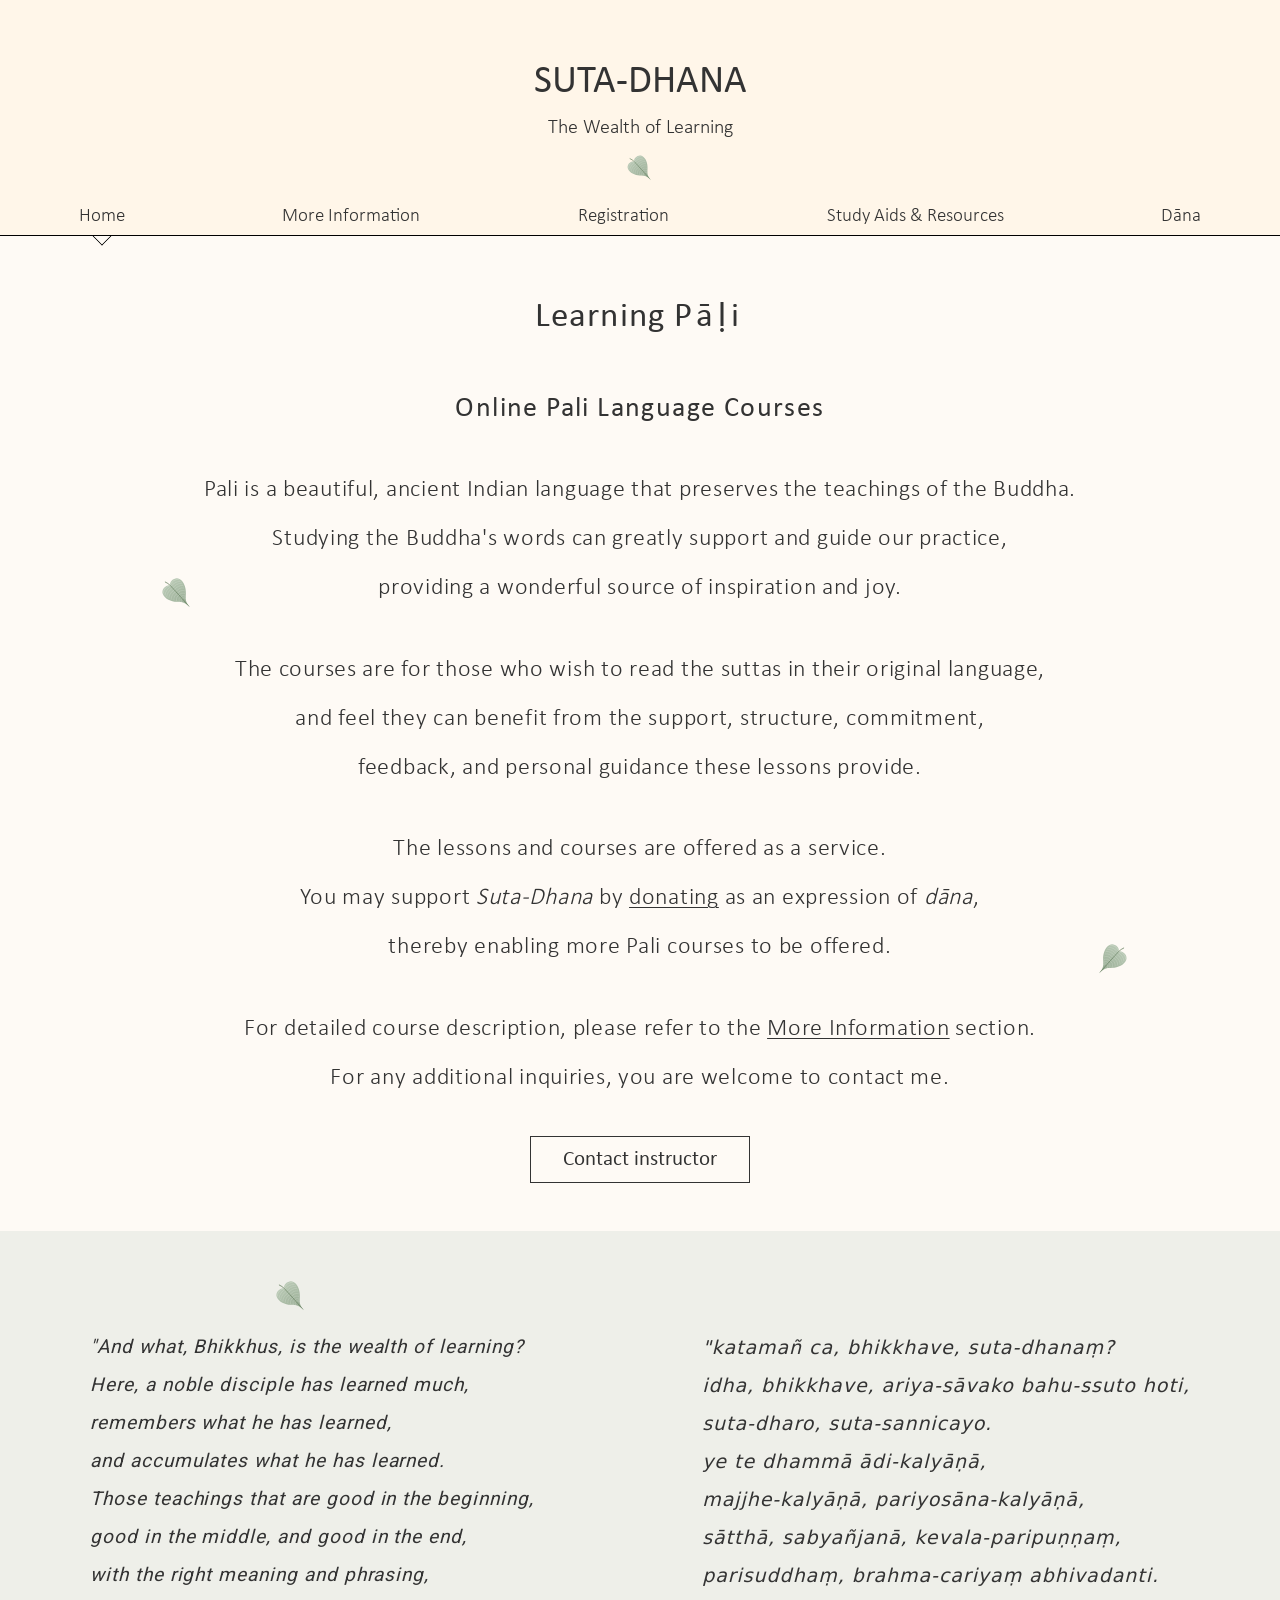
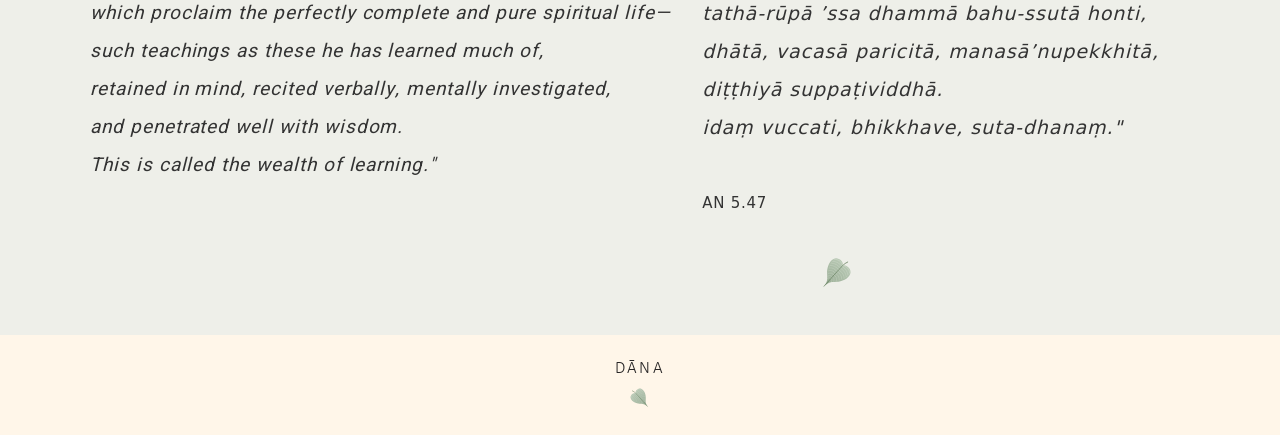
<file: index.html>
<!doctype html>
<html lang="en">
<head>
<meta charset="utf-8">
<meta name="viewport" content="width=device-width, initial-scale=1">
<title>Learn Pali Online – Pali Language Courses | Suta-Dhana</title>
<meta name="description" content="Online Pali (Pāḷi) courses for reading the Buddha’s words in the original language. Small Zoom groups with a personal teacher, offered on a dāna basis.">
<link rel="canonical" href="https://www.sutadhana.com/">
<meta property="og:type" content="website">
<meta property="og:site_name" content="Suta-Dhana">
<meta property="og:title" content="Learn Pali Online – Pali Language Courses | Suta-Dhana">
<meta property="og:description" content="Online Pali (Pāḷi) courses for reading the Buddha’s words in the original language. Small Zoom groups with a personal teacher, offered on a dāna basis.">
<meta property="og:url" content="https://www.sutadhana.com/">
<meta property="og:image" content="https://www.sutadhana.com/assets/share.png">
<meta property="og:image:width" content="1200">
<meta property="og:image:height" content="630">
<meta property="og:image:alt" content="SUTA-DHANA – Online Pāḷi Language Courses">
<meta property="og:locale" content="en_US">
<meta name="twitter:card" content="summary_large_image">
<script type="application/ld+json">{"@context":"https://schema.org","@graph":[{"@type":"EducationalOrganization","@id":"https://www.sutadhana.com/#org","name":"Suta-Dhana","alternateName":"SUTA-DHANA","url":"https://www.sutadhana.com/","logo":"https://www.sutadhana.com/assets/share.png","slogan":"The Wealth of Learning","description":"Online Pali (Pāḷi) language courses for reading the Buddha's discourses (suttas) in the original language. Offered as a service, on a dāna basis.","founder":{"@id":"https://www.sutadhana.com/#mor"},"email":"moris91@gmail.com","sameAs":["https://learn.sutadhana.com/"]},{"@type":"Person","@id":"https://www.sutadhana.com/#mor","name":"Mor Ifrah","jobTitle":"Pali teacher","url":"https://www.sutadhana.com/more-information/","nationality":"Israel","knowsAbout":["Pali language","Pali grammar","Pali Canon","Suttas","Theravada Buddhism"],"description":"Pali teacher who has studied regularly with Ven. Bhikkhu Bodhi since 2019 and has led online Pali study sessions through Pariyatti.org since 2020."},{"@type":"WebSite","@id":"https://www.sutadhana.com/#site","url":"https://www.sutadhana.com/","name":"Suta-Dhana","inLanguage":"en","publisher":{"@id":"https://www.sutadhana.com/#org"}}]}</script>

<meta name="google-site-verification" content="1Zi5jL2XU_an9RShy3Urpecro5rbOCZsxssGdljeDTs">
<meta name="msvalidate.01" content="31045E5BEB0F0FA9DA4D48A73254A06D">

<link rel="icon" href="./assets/leaf.svg" type="image/svg+xml">
<link rel="preconnect" href="https://fonts.googleapis.com">
<link rel="preconnect" href="https://fonts.gstatic.com" crossorigin>
<link href="https://fonts.googleapis.com/css2?family=Carlito:ital,wght@0,400;0,700;1,400&family=Heebo:wght@300&display=swap" rel="stylesheet">
<link rel="preload" href="./assets/fonts/calibri-light.woff2" as="font" type="font/woff2" crossorigin>
<link rel="stylesheet" href="./assets/style.css?v=13">
</head>
<body>
<a class="skip" href="#main">Skip to Main Content</a>
<header class="site-header">
  <a class="brand" href="./">SUTA-DHANA</a>
  <p class="tagline">The Wealth of Learning</p>
  <img class="leaf" src="./assets/leaf.svg" alt="" width="34" height="34">
  <nav aria-label="Site"><ul><li><a href="./" aria-current="page">Home</a></li><li><a href="./more-information/">More Information</a></li><li><a href="./registration/">Registration</a></li><li><a href="./study-aids-resources/">Study Aids &amp; Resources</a></li><li><a href="./d%C4%81na/">Dāna</a></li></ul></nav>
</header>
<main id="main">

<section class="band intro center">
  <img class="deco deco-a" src="./assets/leaf.svg" alt="" width="40" height="40">
  <img class="deco deco-b" src="./assets/leaf.svg" alt="" width="40" height="40">
  <h1 class="page-title">Learning <span class="wide">Pāḷi</span></h1>
  <h2 class="subtitle">Online Pali Language Courses</h2>
  <p>Pali is a beautiful, ancient Indian language that preserves the teachings of the Buddha.<br>Studying the Buddha's words can greatly support and guide our practice,<br>providing a wonderful source of inspiration and joy.</p>
  <p>The courses are for those who wish to read the suttas in their original language,<br>and feel they can benefit from the support, structure, commitment,<br>feedback, and personal guidance these lessons provide.</p>
  <p>The lessons and courses are offered as a service.<br>You may support <em>Suta-Dhana</em> by <a href="./d%C4%81na/">donating</a> as an expression of <em>dāna</em>,<br>thereby enabling more Pali courses to be offered.</p>
  <p>For detailed course description, please refer to the <a href="./more-information/">More Information</a> section.<br>For any additional inquiries, you are welcome to contact me.</p>
  <p><a class="btn-outline" href="https://mail.google.com/mail/?view=cm&amp;fs=1&amp;to=moris91%40gmail.com" target="_blank" rel="noopener">Contact instructor</a></p>
</section>
<section class="band quote-band">
  <img class="leaf leaf-start" src="./assets/leaf.svg" alt="" width="40" height="40">
  <div class="quote-cols">
    <blockquote lang="en">"And what, Bhikkhus,<br class="m"> is the wealth of learning?<br>Here, a noble disciple has learned much,<br>remembers what he has learned,<br>and accumulates what he has learned.<br>Those teachings that are good<br class="m"> in the beginning,<br>good in the middle, and good in the end,<br>with the right meaning and phrasing,<br>which proclaim the perfectly complete<br class="m"> and pure spiritual life—<br>such teachings as these<br class="m"> he has learned much of,<br>retained in mind, recited verbally,<br class="m"> mentally investigated,<br>and penetrated well with wisdom.<br>This is called the wealth of learning."</blockquote>
    <div>
      <blockquote lang="pi">"katamañ ca, bhikkhave, suta-dhanaṃ?<br>idha, bhikkhave,<br class="m"> ariya-sāvako bahu-ssuto hoti,<br>suta-dharo, suta-sannicayo.<br>ye te dhammā ādi-kalyāṇā,<br>majjhe-kalyāṇā, pariyosāna-kalyāṇā,<br>sātthā, sabyañjanā,<br class="m"> kevala-paripuṇṇaṃ,<br class="d"> parisuddhaṃ,<br class="m"> brahma-cariyaṃ abhivadanti.<br>tathā-rūpā ’ssa dhammā<br class="m"> bahu-ssutā honti,<br class="d"> dhātā,<br class="m"> vacasā paricitā, manasā’nupekkhitā,<br>diṭṭhiyā suppaṭividdhā.<br>idaṃ vuccati, bhikkhave, suta-dhanaṃ."</blockquote>
      <p class="ref">AN 5.47</p>
    </div>
  </div>
  <img class="leaf leaf-end" src="./assets/leaf.svg" alt="" width="40" height="40">
</section>

</main>
<footer class="site-footer">
  <a href="./d%C4%81na/">DĀNA</a>
  <img src="./assets/leaf.svg" alt="" width="26" height="26">
</footer>
<script>try{if("scrollRestoration" in history)history.scrollRestoration="manual";if(!location.hash)window.scrollTo(0,0);}catch(e){}</script>
<!-- Cloudflare Web Analytics --><script defer src='https://static.cloudflareinsights.com/beacon.min.js' data-cf-beacon='{"token": "a567cd92b4b54e6aac4dd3707e3bd36f"}'></script><!-- End Cloudflare Web Analytics -->
</body>
</html>
</file>
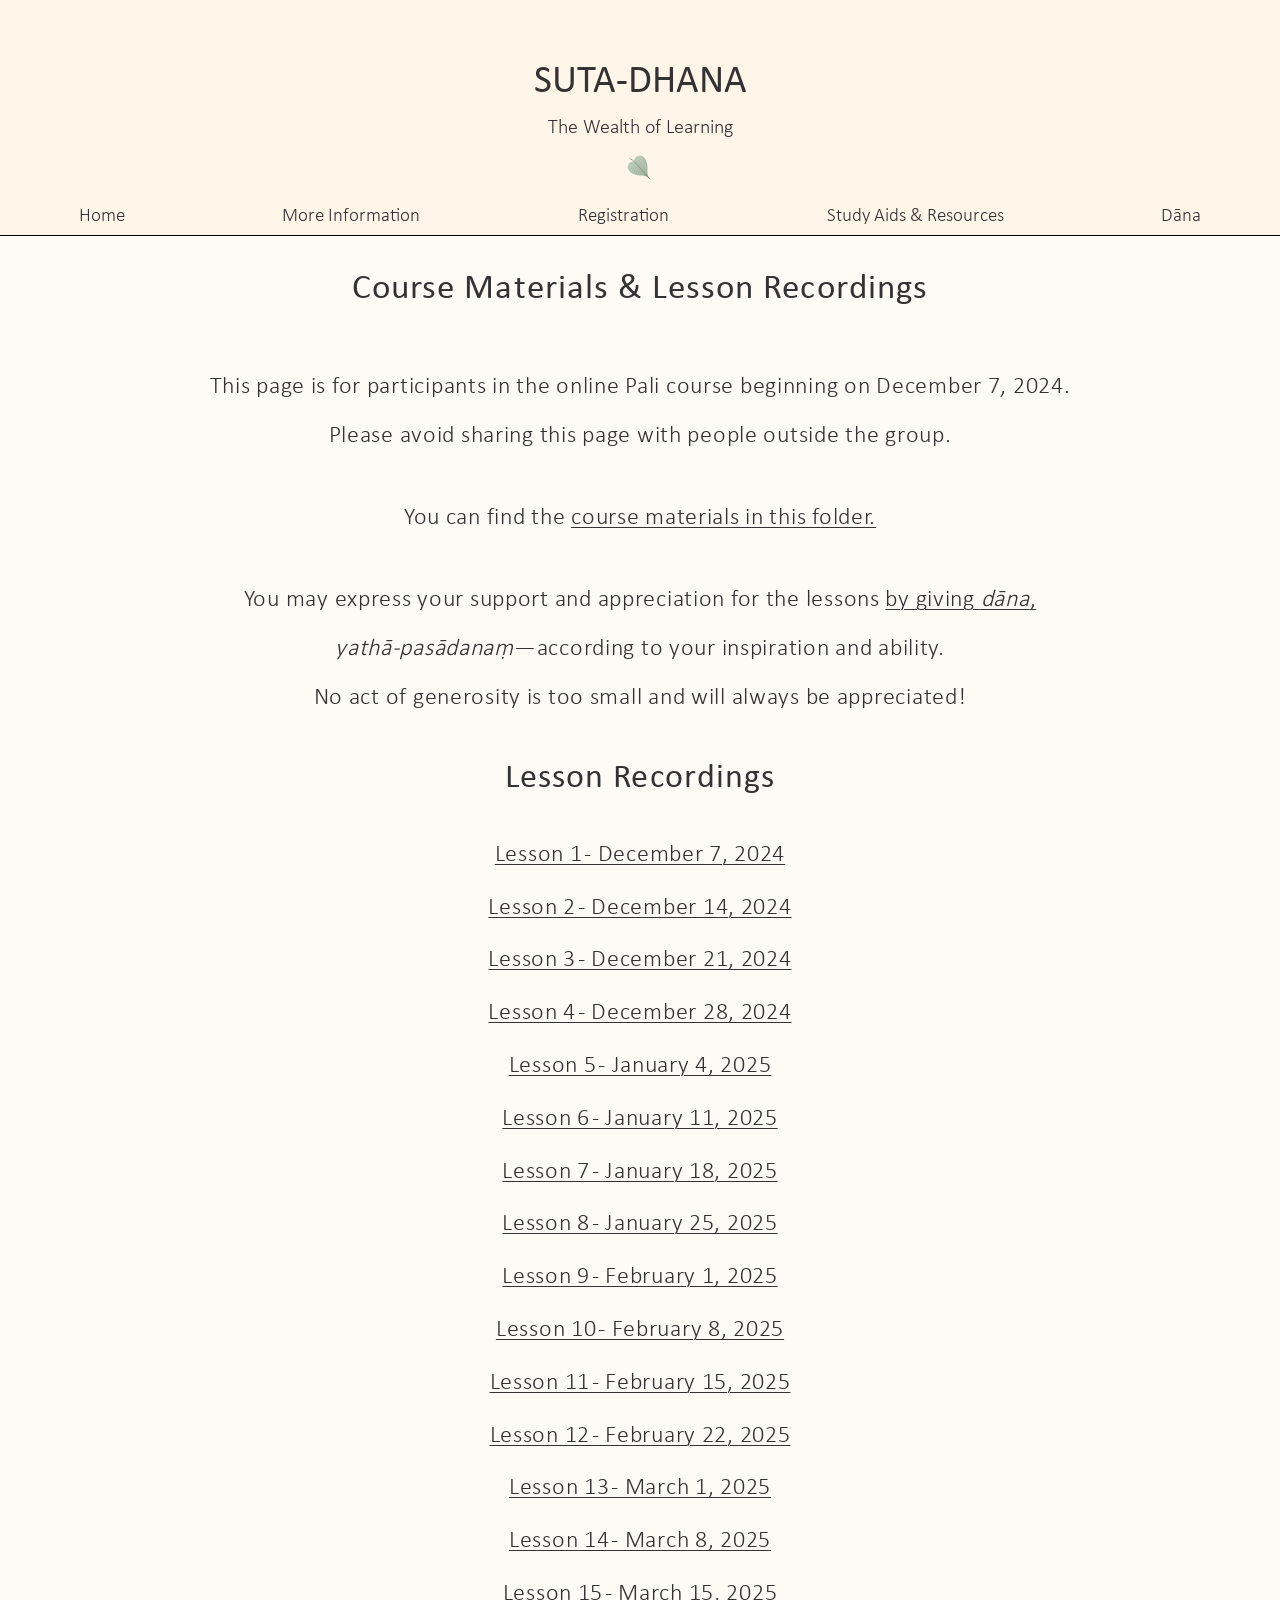
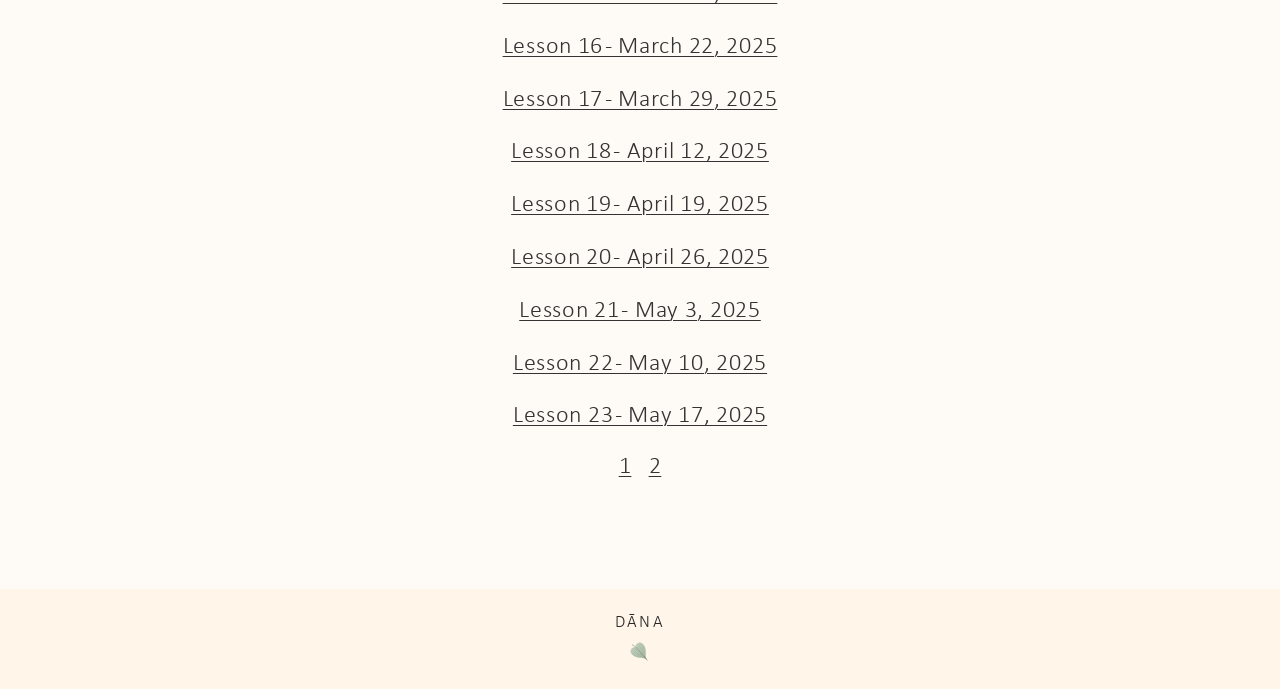
<file: 1/index.html>
<!doctype html>
<html lang="en">
<head>
<meta charset="utf-8">
<meta name="viewport" content="width=device-width, initial-scale=1">
<title>1 | SUTA-DHANA</title>

<meta property="og:title" content="1 | SUTA-DHANA">
<meta property="og:site_name" content="SUTA-DHANA">
<meta property="og:url" content="https://www.sutadhana.com/1">
<meta name="google-site-verification" content="1Zi5jL2XU_an9RShy3Urpecro5rbOCZsxssGdljeDTs">
<meta name="msvalidate.01" content="31045E5BEB0F0FA9DA4D48A73254A06D">
<link rel="canonical" href="https://www.sutadhana.com/1/">
<meta name="robots" content="noindex">
<link rel="icon" href="../assets/leaf.svg" type="image/svg+xml">
<link rel="preconnect" href="https://fonts.googleapis.com">
<link rel="preconnect" href="https://fonts.gstatic.com" crossorigin>
<link href="https://fonts.googleapis.com/css2?family=Carlito:ital,wght@0,400;0,700;1,400&family=Heebo:wght@300&display=swap" rel="stylesheet">
<link rel="stylesheet" href="../assets/style.css?v=13">
</head>
<body>
<a class="skip" href="#main">Skip to Main Content</a>
<header class="site-header">
  <a class="brand" href="../">SUTA-DHANA</a>
  <p class="tagline">The Wealth of Learning</p>
  <img class="leaf" src="../assets/leaf.svg" alt="" width="34" height="34">
  <nav aria-label="Site"><ul><li><a href="../">Home</a></li><li><a href="../more-information/">More Information</a></li><li><a href="../registration/">Registration</a></li><li><a href="../study-aids-resources/">Study Aids &amp; Resources</a></li><li><a href="../d%C4%81na/">Dāna</a></li></ul></nav>
</header>
<main id="main">

<section class="band prose center">
  <h1 class="page-title">Course Materials &amp; Lesson Recordings</h1>
  <p>This page is for participants in the online Pali course beginning on December 7, 2024.<br>Please avoid sharing this page with people outside the group.</p>
  
  <p>You can find the <a href="https://vipassanatrust-my.sharepoint.com/:f:/g/personal/mor_ifrah_dhamma_org/Er7VzQrjdDhNlajwcHk9JBcBuGQPhOGr_GOzfE1rk6DACA?e=k2adtb">course materials in this folder.</a></p>
  <p>You may express your support and appreciation for the lessons <a href="https://paypal.me/sutadhana?country.x=IL&locale.x=en_US">by giving <em>dāna</em>,</a><br><em>yathā-pasādanaṃ</em>—according to your inspiration and ability.<br>No act of generosity is too small and will always be appreciated!</p>
  <h2 class="section-h">Lesson Recordings</h2>
  <ul class="recs"><li><a href="https://vipassanatrust-my.sharepoint.com/:v:/g/personal/mor_ifrah_dhamma_org/EWot0SCQHkxFsFdSp2YxpIkB9xtXpBBGP6aLZ2snIsMVrQ?e=UJjLa4">Lesson 1 - December 7, 2024</a></li><li><a href="https://vipassanatrust-my.sharepoint.com/:v:/g/personal/mor_ifrah_dhamma_org/EeVJA6hK9ttNlKOUwK4Dec8BzSCnsr7F3egWa2uI0Bn2dQ?e=gJEty7">Lesson 2 - December 14, 2024</a></li><li><a href="https://vipassanatrust-my.sharepoint.com/:v:/g/personal/mor_ifrah_dhamma_org/EWhkx1FvSrNMnU5Nqx1fpcIBiS7IsZ9H_KXKrCWP6f57uQ?e=LYz7y8">Lesson 3 - December 21, 2024</a></li><li><a href="https://vipassanatrust-my.sharepoint.com/:v:/g/personal/mor_ifrah_dhamma_org/ETKOzZnPRZVDvdYTXExYrFsBnj7MSH6Myc98xQ-Ygp7_Xg?e=DeC3sv">Lesson 4 - December 28, 2024</a></li><li><a href="https://vipassanatrust-my.sharepoint.com/:v:/g/personal/mor_ifrah_dhamma_org/ETUY3jylbMJEkQsCcZSjxG0BerVgAHs6MJr9P5j6ByOc_g?e=M6KBVQ">Lesson 5 - January 4, 2025</a></li><li><a href="https://vipassanatrust-my.sharepoint.com/:v:/g/personal/mor_ifrah_dhamma_org/ESwkET15wg1BnZGrRha4EQ4BaA75fCr-i27UNPAOP3etuQ?e=V7u06j">Lesson 6 - January 11, 2025</a></li><li><a href="https://vipassanatrust-my.sharepoint.com/:v:/g/personal/mor_ifrah_dhamma_org/Eax-sgaNz8RNgSkjWygwcq8BS5mQ-Mkwwkcxjas1CAn3XQ?e=hvg7m6">Lesson 7 - January 18, 2025</a></li><li><a href="https://vipassanatrust-my.sharepoint.com/:v:/g/personal/mor_ifrah_dhamma_org/EZKUBwdr60dJvaoR12q7AFABwSbgyZsxzAFrxtxVpJf36g?e=vNQc0V">Lesson 8 - January 25, 2025</a></li><li><a href="https://vipassanatrust-my.sharepoint.com/:v:/g/personal/mor_ifrah_dhamma_org/EQDHVoCnZb9DiqFkI2yGYrYB_4xxRRQngEApupico_jXCg?e=f8RqA3">Lesson 9 - February 1, 2025</a></li><li><a href="https://vipassanatrust-my.sharepoint.com/:v:/g/personal/mor_ifrah_dhamma_org/EXBkuRPgX_dNmtM4FeCmb9gBZhrYvgaJ8_q01w2rlEJYXA?nav=eyJyZWZlcnJhbEluZm8iOnsicmVmZXJyYWxBcHAiOiJTdHJlYW1XZWJBcHAiLCJyZWZlcnJhbFZpZXciOiJTaGFyZURpYWxvZy1MaW5rIiwicmVmZXJyYWxBcHBQbGF0Zm9ybSI6IldlYiIsInJlZmVycmFsTW9kZSI6InZpZXcifX0%3D&amp;e=vrieeV">Lesson 10 - February 8, 2025</a></li><li><a href="https://vipassanatrust-my.sharepoint.com/:v:/g/personal/mor_ifrah_dhamma_org/Ed_M8pS4aqhFpPYHHXGyGcABBWbJ_nW5stOLmjbScJztGw?e=BTEaPM">Lesson 11 - February 15, 2025</a></li><li><a href="https://vipassanatrust-my.sharepoint.com/:v:/g/personal/mor_ifrah_dhamma_org/EapHba7VU9JCia18Of8M1boB1ExCD1OnH5QPIJKAvmL-OA?e=pDdRjB">Lesson 12 - February 22, 2025</a></li><li><a href="https://vipassanatrust-my.sharepoint.com/:v:/g/personal/mor_ifrah_dhamma_org/ET8-GgEI7RdHiH69-c32CrYB3GdiFu0dNzO4dN37BYLU2g?e=7eyZY7">Lesson 13 - March 1, 2025</a></li><li><a href="https://vipassanatrust-my.sharepoint.com/:v:/g/personal/mor_ifrah_dhamma_org/EUyxKMyyE19EtGWp9gvEd-gBXGWtfmza3pvTzNJxlEBCrg?nav=eyJyZWZlcnJhbEluZm8iOnsicmVmZXJyYWxBcHAiOiJTdHJlYW1XZWJBcHAiLCJyZWZlcnJhbFZpZXciOiJTaGFyZURpYWxvZy1MaW5rIiwicmVmZXJyYWxBcHBQbGF0Zm9ybSI6IldlYiIsInJlZmVycmFsTW9kZSI6InZpZXcifX0%3D&amp;e=7NLlAO">Lesson 14 - March 8, 2025</a></li><li><a href="https://vipassanatrust-my.sharepoint.com/:v:/g/personal/mor_ifrah_dhamma_org/Eb2_U5FVEmRGlllB9-Lu2PABKJ6SaP6N1JsD-P_QXu5PFw?nav=eyJyZWZlcnJhbEluZm8iOnsicmVmZXJyYWxBcHAiOiJTdHJlYW1XZWJBcHAiLCJyZWZlcnJhbFZpZXciOiJTaGFyZURpYWxvZy1MaW5rIiwicmVmZXJyYWxBcHBQbGF0Zm9ybSI6IldlYiIsInJlZmVycmFsTW9kZSI6InZpZXcifX0%3D&amp;e=rlgQwX">Lesson 15 - March 15, 2025</a></li><li><a href="https://vipassanatrust-my.sharepoint.com/:v:/g/personal/mor_ifrah_dhamma_org/EXZ1kBDcKdBPkzOChhShE9ABkC7K7mYTJGc5MlPdqpmkQA?e=4Qtn1s">Lesson 16 - March 22, 2025</a></li><li><a href="https://vipassanatrust-my.sharepoint.com/:v:/g/personal/mor_ifrah_dhamma_org/EUAaRQuprnVKuAoi_aHsn5kB2Q3zmv_p_v4X7i44GJplhQ?e=OoWvGj">Lesson 17 - March 29, 2025</a></li><li><a href="https://vipassanatrust-my.sharepoint.com/:v:/g/personal/mor_ifrah_dhamma_org/EdowrdCh8WhOvjepSYVbCUUBFFx1knecP7wVsVuSUJzhHQ?nav=eyJyZWZlcnJhbEluZm8iOnsicmVmZXJyYWxBcHAiOiJTdHJlYW1XZWJBcHAiLCJyZWZlcnJhbFZpZXciOiJTaGFyZURpYWxvZy1MaW5rIiwicmVmZXJyYWxBcHBQbGF0Zm9ybSI6IldlYiIsInJlZmVycmFsTW9kZSI6InZpZXcifX0%3D&amp;e=WlLAab">Lesson 18 - April 12, 2025</a></li><li><a href="https://vipassanatrust-my.sharepoint.com/:v:/g/personal/mor_ifrah_dhamma_org/EUjZtwnplZBIvkWxyFLZMXABwtKFrhtr2Jle4H5qKtyLJQ?e=1HGsty">Lesson 19 - April 19, 2025</a></li><li><a href="https://vipassanatrust-my.sharepoint.com/:v:/g/personal/mor_ifrah_dhamma_org/Ece6StL9aHBEiFy0mEJVJbIBKO57zWnablKawBnv15bWRQ?e=bB8rb5">Lesson 20 - April 26, 2025</a></li><li><a href="https://vipassanatrust-my.sharepoint.com/:v:/g/personal/mor_ifrah_dhamma_org/EZFWSALdx6tCoSlhGrp2YxABBLiNJLrpUpMQN_UrFSFgTw?nav=eyJyZWZlcnJhbEluZm8iOnsicmVmZXJyYWxBcHAiOiJTdHJlYW1XZWJBcHAiLCJyZWZlcnJhbFZpZXciOiJTaGFyZURpYWxvZy1MaW5rIiwicmVmZXJyYWxBcHBQbGF0Zm9ybSI6IldlYiIsInJlZmVycmFsTW9kZSI6InZpZXcifX0%3D&amp;e=d8uVzc">Lesson 21 - May 3, 2025</a></li><li><a href="https://vipassanatrust-my.sharepoint.com/:v:/g/personal/mor_ifrah_dhamma_org/EdHgIv87BS9NsOE1RInXbbgB1W7RPvIpewRf8-15ug1PKA?e=vmMGDO">Lesson 22 - May 10, 2025</a></li><li><a href="https://vipassanatrust-my.sharepoint.com/:v:/g/personal/mor_ifrah_dhamma_org/ETTYLXDvyEVHiiQKzU-edRUBJx2uo30PEiaelid7t1pWnQ?e=nZPuM8">Lesson 23 - May 17, 2025</a></li></ul>
  <p class="center"><a href="../assets/files/pali-workshop-booklet.pdf">1</a> &nbsp; <a href="../assets/files/pali-grammar-summary.pdf">2</a></p>
</section>

</main>
<footer class="site-footer">
  <a href="../d%C4%81na/">DĀNA</a>
  <img src="../assets/leaf.svg" alt="" width="26" height="26">
</footer>
<script>try{if("scrollRestoration" in history)history.scrollRestoration="manual";if(!location.hash)window.scrollTo(0,0);}catch(e){}</script>
<!-- Cloudflare Web Analytics --><script defer src='https://static.cloudflareinsights.com/beacon.min.js' data-cf-beacon='{"token": "a567cd92b4b54e6aac4dd3707e3bd36f"}'></script><!-- End Cloudflare Web Analytics -->
</body>
</html>
</file>
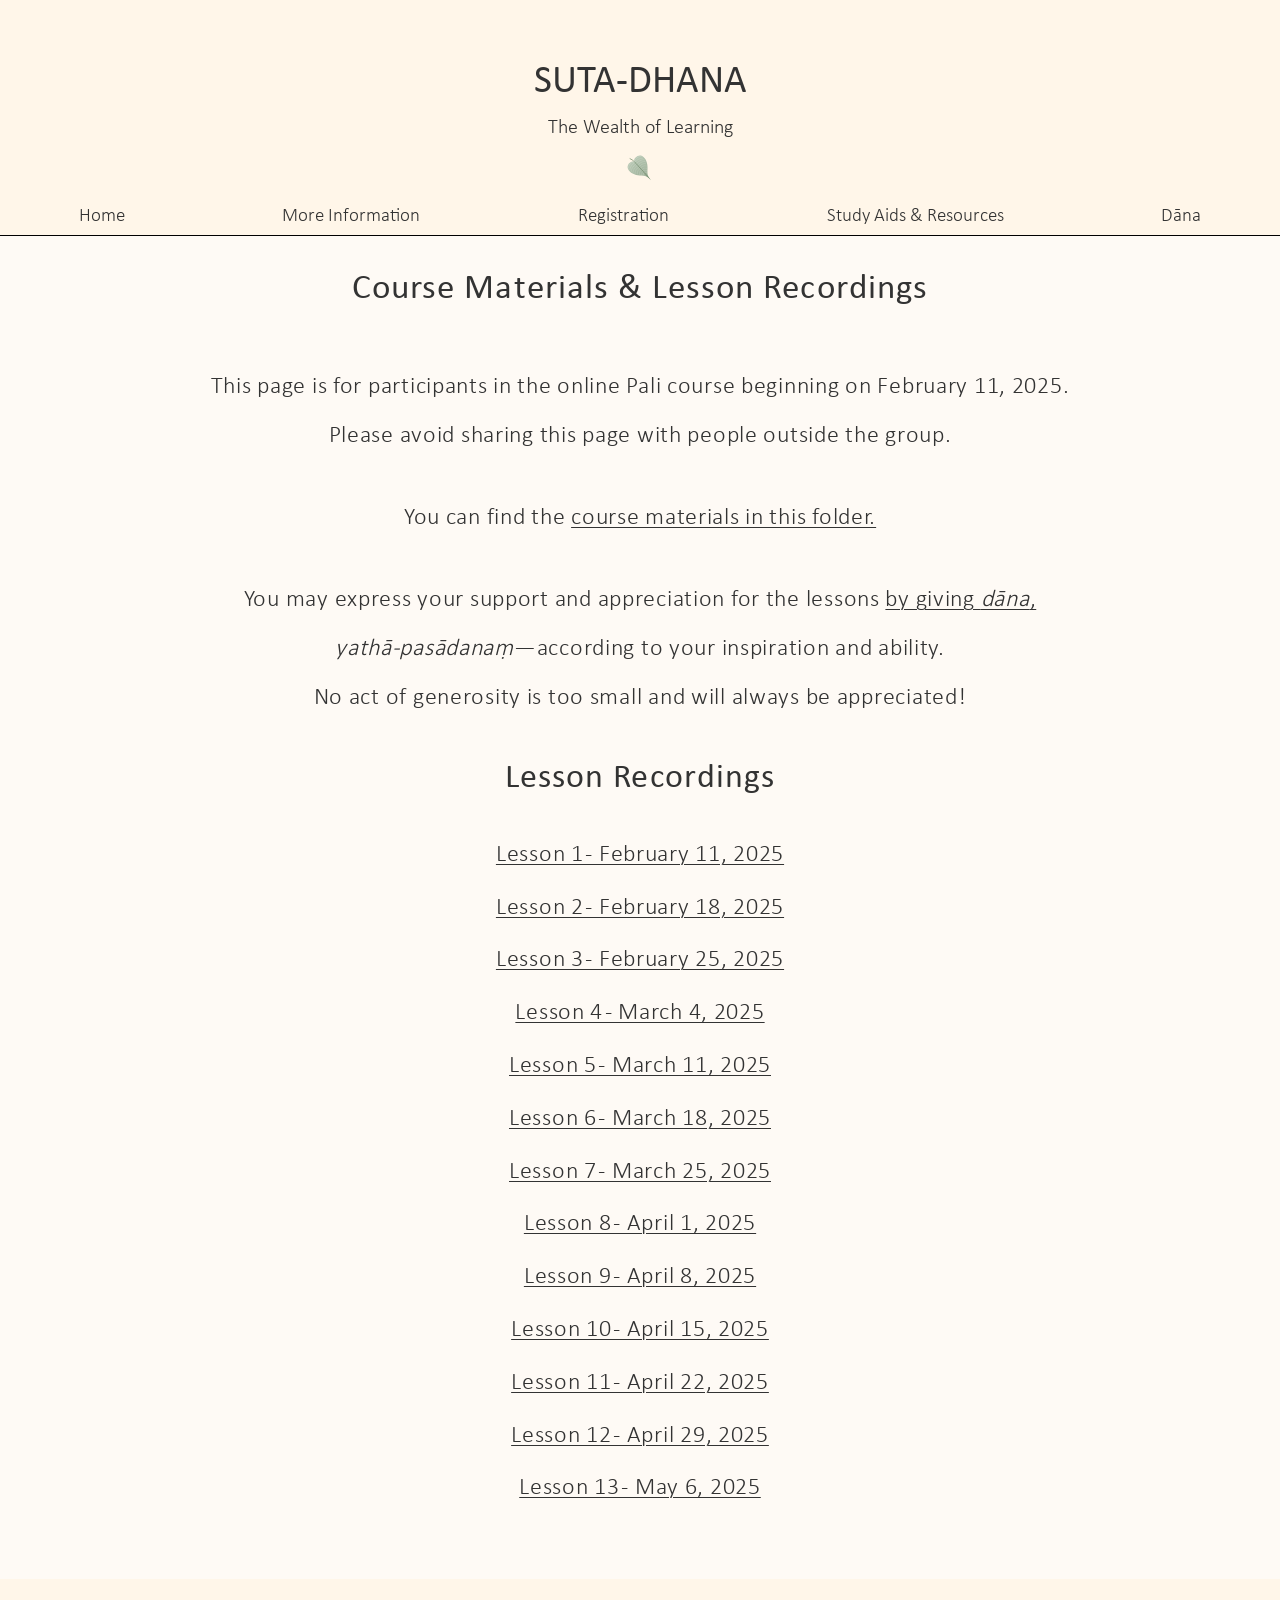
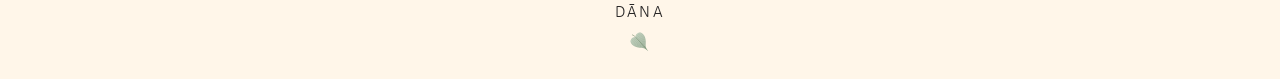
<file: 2-25/index.html>
<!doctype html>
<html lang="en">
<head>
<meta charset="utf-8">
<meta name="viewport" content="width=device-width, initial-scale=1">
<title>2.25 | SUTA-DHANA</title>

<meta property="og:title" content="2.25 | SUTA-DHANA">
<meta property="og:site_name" content="SUTA-DHANA">
<meta property="og:url" content="https://www.sutadhana.com/2-25">
<meta name="google-site-verification" content="1Zi5jL2XU_an9RShy3Urpecro5rbOCZsxssGdljeDTs">
<meta name="msvalidate.01" content="31045E5BEB0F0FA9DA4D48A73254A06D">
<link rel="canonical" href="https://www.sutadhana.com/2-25/">
<meta name="robots" content="noindex">
<link rel="icon" href="../assets/leaf.svg" type="image/svg+xml">
<link rel="preconnect" href="https://fonts.googleapis.com">
<link rel="preconnect" href="https://fonts.gstatic.com" crossorigin>
<link href="https://fonts.googleapis.com/css2?family=Carlito:ital,wght@0,400;0,700;1,400&family=Heebo:wght@300&display=swap" rel="stylesheet">
<link rel="stylesheet" href="../assets/style.css?v=13">
</head>
<body>
<a class="skip" href="#main">Skip to Main Content</a>
<header class="site-header">
  <a class="brand" href="../">SUTA-DHANA</a>
  <p class="tagline">The Wealth of Learning</p>
  <img class="leaf" src="../assets/leaf.svg" alt="" width="34" height="34">
  <nav aria-label="Site"><ul><li><a href="../">Home</a></li><li><a href="../more-information/">More Information</a></li><li><a href="../registration/">Registration</a></li><li><a href="../study-aids-resources/">Study Aids &amp; Resources</a></li><li><a href="../d%C4%81na/">Dāna</a></li></ul></nav>
</header>
<main id="main">

<section class="band prose center">
  <h1 class="page-title">Course Materials &amp; Lesson Recordings</h1>
  <p>This page is for participants in the online Pali course beginning on February 11, 2025.<br>Please avoid sharing this page with people outside the group.</p>
  
  <p>You can find the <a href="https://vipassanatrust-my.sharepoint.com/:f:/g/personal/mor_ifrah_dhamma_org/Er7VzQrjdDhNlajwcHk9JBcBuGQPhOGr_GOzfE1rk6DACA?e=k2adtb">course materials in this folder.</a></p>
  <p>You may express your support and appreciation for the lessons <a href="https://paypal.me/sutadhana?country.x=IL&locale.x=en_US">by giving <em>dāna</em>,</a><br><em>yathā-pasādanaṃ</em>—according to your inspiration and ability.<br>No act of generosity is too small and will always be appreciated!</p>
  <h2 class="section-h">Lesson Recordings</h2>
  <ul class="recs"><li><a href="https://vipassanatrust-my.sharepoint.com/:v:/g/personal/mor_ifrah_dhamma_org/EQnKTxKjSHJDngRRvOQFuvoBn_sW-4tdbDip0cox0wZ4UQ?e=0kuiFS">Lesson 1 - February 11, 2025</a></li><li><a href="https://vipassanatrust-my.sharepoint.com/:v:/g/personal/mor_ifrah_dhamma_org/EWcoRnvDPZlMr1Vo_i6RYuABu0OCPoQ1HXv7HqEUBoZ9tg?e=pfaAJB">Lesson 2 - February 18, 2025</a></li><li><a href="https://vipassanatrust-my.sharepoint.com/:v:/g/personal/mor_ifrah_dhamma_org/EQjFu2e1Y5BMjF_H28nere4BsYbEIDI3I132d7WDttlSwQ?e=8Z9C2k">Lesson 3 - February 25, 2025</a></li><li><a href="https://vipassanatrust-my.sharepoint.com/:v:/g/personal/mor_ifrah_dhamma_org/EeDbPR6DpCVNpoGyuvs9-fgB_3xt6jeIVlglmBYx0IOxVA?e=sVaSPz">Lesson 4 - March 4, 2025</a></li><li><a href="https://vipassanatrust-my.sharepoint.com/:v:/g/personal/mor_ifrah_dhamma_org/EfPirKhAyQdDmZ0YL5mAW80BLLQ8076XEWX3AGXavRyCEA?nav=eyJyZWZlcnJhbEluZm8iOnsicmVmZXJyYWxBcHAiOiJTdHJlYW1XZWJBcHAiLCJyZWZlcnJhbFZpZXciOiJTaGFyZURpYWxvZy1MaW5rIiwicmVmZXJyYWxBcHBQbGF0Zm9ybSI6IldlYiIsInJlZmVycmFsTW9kZSI6InZpZXcifX0%3D&amp;e=qVGceb">Lesson 5 - March 11, 2025</a></li><li><a href="https://vipassanatrust-my.sharepoint.com/:v:/g/personal/mor_ifrah_dhamma_org/EdSPJYsSAHBCoMRM4rPm054BenY1nmJRW7X8VZB5aeea-w?e=XfZZoA">Lesson 6 - March 18, 2025</a></li><li><a href="https://vipassanatrust-my.sharepoint.com/:v:/g/personal/mor_ifrah_dhamma_org/EWF5w4G0BflKjrd5NMGsPrYBvPjsrjAXz8j5Mn8RRlaOhw?nav=eyJyZWZlcnJhbEluZm8iOnsicmVmZXJyYWxBcHAiOiJTdHJlYW1XZWJBcHAiLCJyZWZlcnJhbFZpZXciOiJTaGFyZURpYWxvZy1MaW5rIiwicmVmZXJyYWxBcHBQbGF0Zm9ybSI6IldlYiIsInJlZmVycmFsTW9kZSI6InZpZXcifX0%3D&amp;e=HornVE">Lesson 7 - March 25, 2025</a></li><li><a href="https://vipassanatrust-my.sharepoint.com/:v:/g/personal/mor_ifrah_dhamma_org/EWH2EN7VpkZEh9hsPcn5E-kBfix10Lq6DukfeA-MEQCYQQ?nav=eyJyZWZlcnJhbEluZm8iOnsicmVmZXJyYWxBcHAiOiJTdHJlYW1XZWJBcHAiLCJyZWZlcnJhbFZpZXciOiJTaGFyZURpYWxvZy1MaW5rIiwicmVmZXJyYWxBcHBQbGF0Zm9ybSI6IldlYiIsInJlZmVycmFsTW9kZSI6InZpZXcifX0%3D&amp;e=eXCq8B">Lesson 8 - April 1, 2025</a></li><li><a href="https://vipassanatrust-my.sharepoint.com/:v:/g/personal/mor_ifrah_dhamma_org/ETaeBWVWCdpNhNqbF1Jz13MBA5e5mqyUnou0ra0ASyEMow?nav=eyJyZWZlcnJhbEluZm8iOnsicmVmZXJyYWxBcHAiOiJTdHJlYW1XZWJBcHAiLCJyZWZlcnJhbFZpZXciOiJTaGFyZURpYWxvZy1MaW5rIiwicmVmZXJyYWxBcHBQbGF0Zm9ybSI6IldlYiIsInJlZmVycmFsTW9kZSI6InZpZXcifX0%3D&amp;e=CIcFHb">Lesson 9 - April 8, 2025</a></li><li><a href="https://vipassanatrust-my.sharepoint.com/:v:/g/personal/mor_ifrah_dhamma_org/EXkLhHkfCNNCjlPYspzY3fQBgcx8Q0zan2xdSpjvDcbHfg?nav=eyJyZWZlcnJhbEluZm8iOnsicmVmZXJyYWxBcHAiOiJTdHJlYW1XZWJBcHAiLCJyZWZlcnJhbFZpZXciOiJTaGFyZURpYWxvZy1MaW5rIiwicmVmZXJyYWxBcHBQbGF0Zm9ybSI6IldlYiIsInJlZmVycmFsTW9kZSI6InZpZXcifX0%3D&amp;e=SFNP7n">Lesson 10 - April 15, 2025</a></li><li><a href="https://vipassanatrust-my.sharepoint.com/:v:/g/personal/mor_ifrah_dhamma_org/EbYJoncWQfxEtejd09rc4YMBQsmObBmANUtKUl7Ner2yBA?e=tfLnY8">Lesson 11 - April 22, 2025</a></li><li><a href="https://vipassanatrust-my.sharepoint.com/:v:/g/personal/mor_ifrah_dhamma_org/EW2lWwshHhVJoDKgYl3IcVkB3Q1QpoIEIon9p7SyhvG7cw?nav=eyJyZWZlcnJhbEluZm8iOnsicmVmZXJyYWxBcHAiOiJTdHJlYW1XZWJBcHAiLCJyZWZlcnJhbFZpZXciOiJTaGFyZURpYWxvZy1MaW5rIiwicmVmZXJyYWxBcHBQbGF0Zm9ybSI6IldlYiIsInJlZmVycmFsTW9kZSI6InZpZXcifX0%3D&amp;e=ojJK1v">Lesson 12 - April 29, 2025</a></li><li><a href="https://vipassanatrust-my.sharepoint.com/:v:/g/personal/mor_ifrah_dhamma_org/EZvlxMCSBzhMpfOFYXiLrTcBp_-JLlFZuVd0PeSbr4O9Ig?e=3Aqmho">Lesson 13 - May 6, 2025</a></li></ul>
  
</section>

</main>
<footer class="site-footer">
  <a href="../d%C4%81na/">DĀNA</a>
  <img src="../assets/leaf.svg" alt="" width="26" height="26">
</footer>
<script>try{if("scrollRestoration" in history)history.scrollRestoration="manual";if(!location.hash)window.scrollTo(0,0);}catch(e){}</script>
<!-- Cloudflare Web Analytics --><script defer src='https://static.cloudflareinsights.com/beacon.min.js' data-cf-beacon='{"token": "a567cd92b4b54e6aac4dd3707e3bd36f"}'></script><!-- End Cloudflare Web Analytics -->
</body>
</html>
</file>
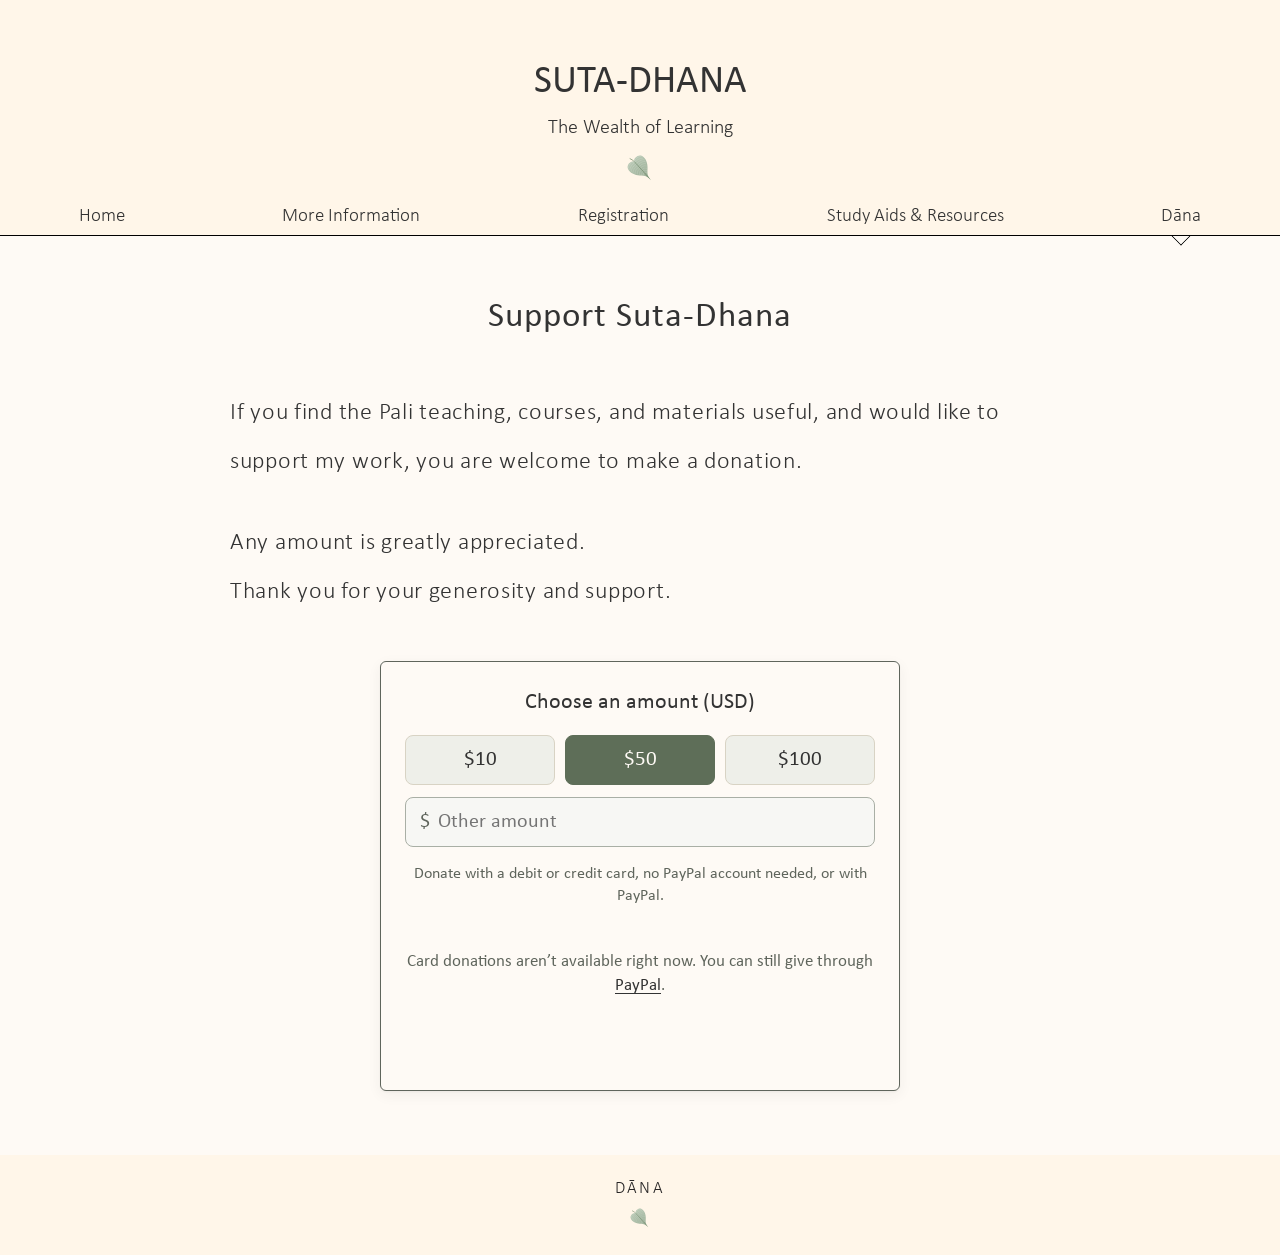
<file: dāna/index.html>
<!doctype html>
<html lang="en">
<head>
<meta charset="utf-8">
<meta name="viewport" content="width=device-width, initial-scale=1">
<title>Dāna – Support Suta-Dhana Pali Courses</title>
<meta name="description" content="The Pali courses are offered as a service. You are welcome to support Suta-Dhana with a donation (dāna) by card, PayPal or Apple Pay.">
<link rel="canonical" href="https://www.sutadhana.com/d%C4%81na/">
<meta property="og:type" content="website">
<meta property="og:site_name" content="Suta-Dhana">
<meta property="og:title" content="Dāna – Support Suta-Dhana Pali Courses">
<meta property="og:description" content="The Pali courses are offered as a service. You are welcome to support Suta-Dhana with a donation (dāna) by card, PayPal or Apple Pay.">
<meta property="og:url" content="https://www.sutadhana.com/d%C4%81na/">
<meta property="og:image" content="https://www.sutadhana.com/assets/share.png">
<meta property="og:image:width" content="1200">
<meta property="og:image:height" content="630">
<meta property="og:image:alt" content="SUTA-DHANA – Online Pāḷi Language Courses">
<meta property="og:locale" content="en_US">
<meta name="twitter:card" content="summary_large_image">
<script type="application/ld+json">{"@context":"https://schema.org","@graph":[{"@type":"BreadcrumbList","itemListElement":[{"@type":"ListItem","position":1,"name":"Home","item":"https://www.sutadhana.com/"},{"@type":"ListItem","position":2,"name":"Dāna","item":"https://www.sutadhana.com/d%C4%81na/"}]}]}</script>



<meta name="google-site-verification" content="1Zi5jL2XU_an9RShy3Urpecro5rbOCZsxssGdljeDTs">
<meta name="msvalidate.01" content="31045E5BEB0F0FA9DA4D48A73254A06D">

<link rel="icon" href="../assets/leaf.svg" type="image/svg+xml">
<link rel="preconnect" href="https://fonts.googleapis.com">
<link rel="preconnect" href="https://fonts.gstatic.com" crossorigin>
<link href="https://fonts.googleapis.com/css2?family=Carlito:ital,wght@0,400;0,700;1,400&family=Heebo:wght@300&display=swap" rel="stylesheet">
<link rel="preload" href="../assets/fonts/calibri-light.woff2" as="font" type="font/woff2" crossorigin>
<link rel="stylesheet" href="../assets/style.css?v=13">
</head>
<body>
<a class="skip" href="#main">Skip to Main Content</a>
<header class="site-header">
  <a class="brand" href="../">SUTA-DHANA</a>
  <p class="tagline">The Wealth of Learning</p>
  <img class="leaf" src="../assets/leaf.svg" alt="" width="34" height="34">
  <nav aria-label="Site"><ul><li><a href="../">Home</a></li><li><a href="../more-information/">More Information</a></li><li><a href="../registration/">Registration</a></li><li><a href="../study-aids-resources/">Study Aids &amp; Resources</a></li><li><a href="../d%C4%81na/" aria-current="page">Dāna</a></li></ul></nav>
</header>
<main id="main">

<section class="band center dana">
  <h1 class="page-title">Support Suta-Dhana</h1>
  <div class="intro">
    <p>If you find the Pali teaching, courses, and materials useful, and would like to support my work, you are welcome to make a donation.</p>
    <p>Any amount is greatly appreciated.<br>Thank you for your generosity and support.</p>
  </div>

  <div class="card dana-box" id="dana-give">
    <h2 class="dana-h">Choose an amount (USD)</h2>
    <div class="dana-amounts" role="group" aria-label="Donation amount">
      <button type="button" data-amt="10" aria-pressed="false">$10</button>
      <button type="button" data-amt="50" aria-pressed="true">$50</button>
      <button type="button" data-amt="100" aria-pressed="false">$100</button>
    </div>
    <label class="dana-other"><span>$</span><input id="dana-other" inputmode="decimal" placeholder="Other amount" aria-label="Other amount in US dollars"></label>
    <p class="dana-note">Donate with a debit or credit card, no PayPal account needed, or with PayPal.</p>
    <div id="dana-buttons"><p class="dana-wait">Loading payment options…</p></div>
    <p class="dana-msg" role="status" aria-live="polite"></p>
    <div class="dana-apple" id="dana-apple" hidden>
      <p class="dana-or"><span>or</span></p>
      <a class="apple-pay-link" href="https://www.paypal.com/ncp/payment/7LHWLGLXQ7J9A" target="_blank" rel="noopener" aria-label="Donate with Apple Pay"><span class="apple-pay-btn" aria-hidden="true"></span></a>
      <p class="dana-note">Opens a secure PayPal page,<br>where you enter the amount<br>and pay with Apple Pay.</p>
    </div>
  </div>

  <div class="dana-done" id="dana-done" hidden>
    <p class="subtitle">Thank you<span class="first"></span>!</p>
    <p>Your donation of <span class="amt"></span> was received.</p>
    <p><em>anumodana</em></p>
  </div>
</section>

</main>
<footer class="site-footer">
  <a href="../d%C4%81na/">DĀNA</a>
  <img src="../assets/leaf.svg" alt="" width="26" height="26">
</footer>
<script src="../assets/dana.js?v=2"></script>
<script>try{if("scrollRestoration" in history)history.scrollRestoration="manual";if(!location.hash)window.scrollTo(0,0);}catch(e){}</script>
<!-- Cloudflare Web Analytics --><script defer src='https://static.cloudflareinsights.com/beacon.min.js' data-cf-beacon='{"token": "a567cd92b4b54e6aac4dd3707e3bd36f"}'></script><!-- End Cloudflare Web Analytics -->
</body>
</html>
</file>
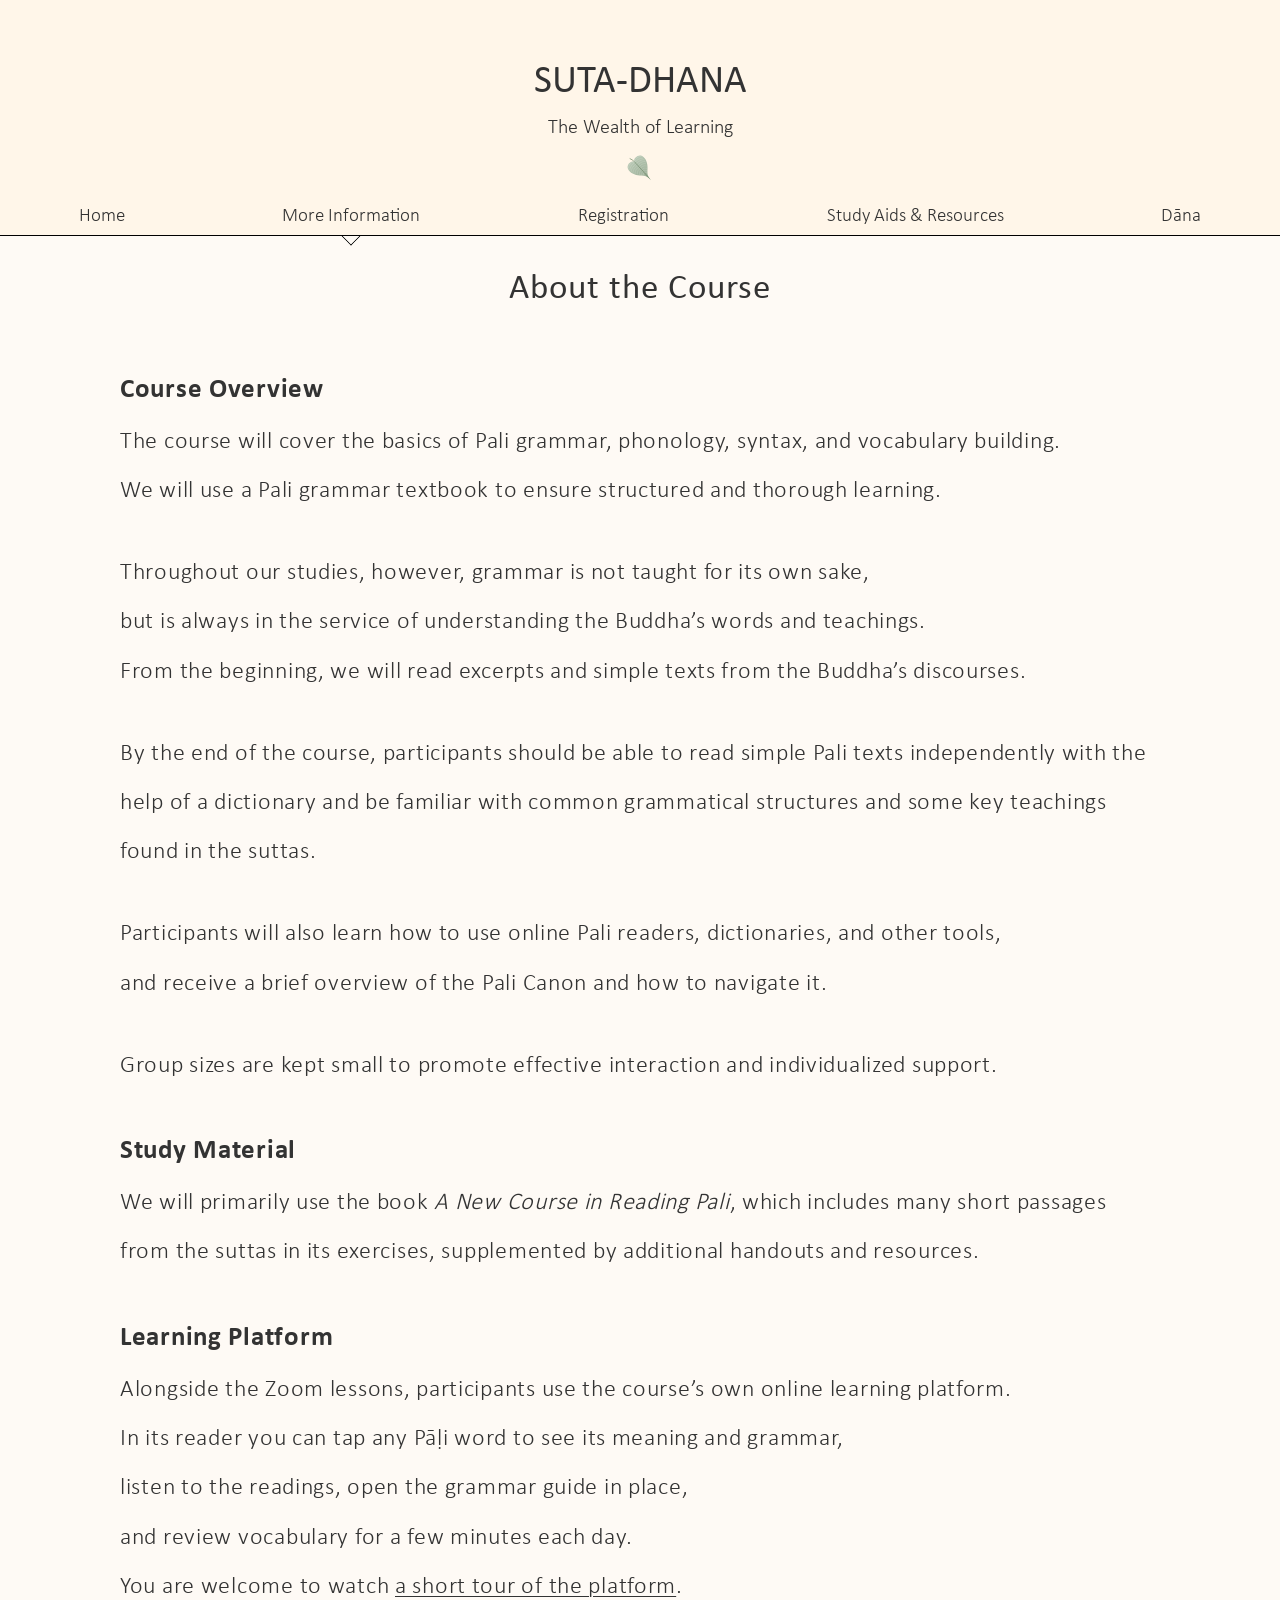
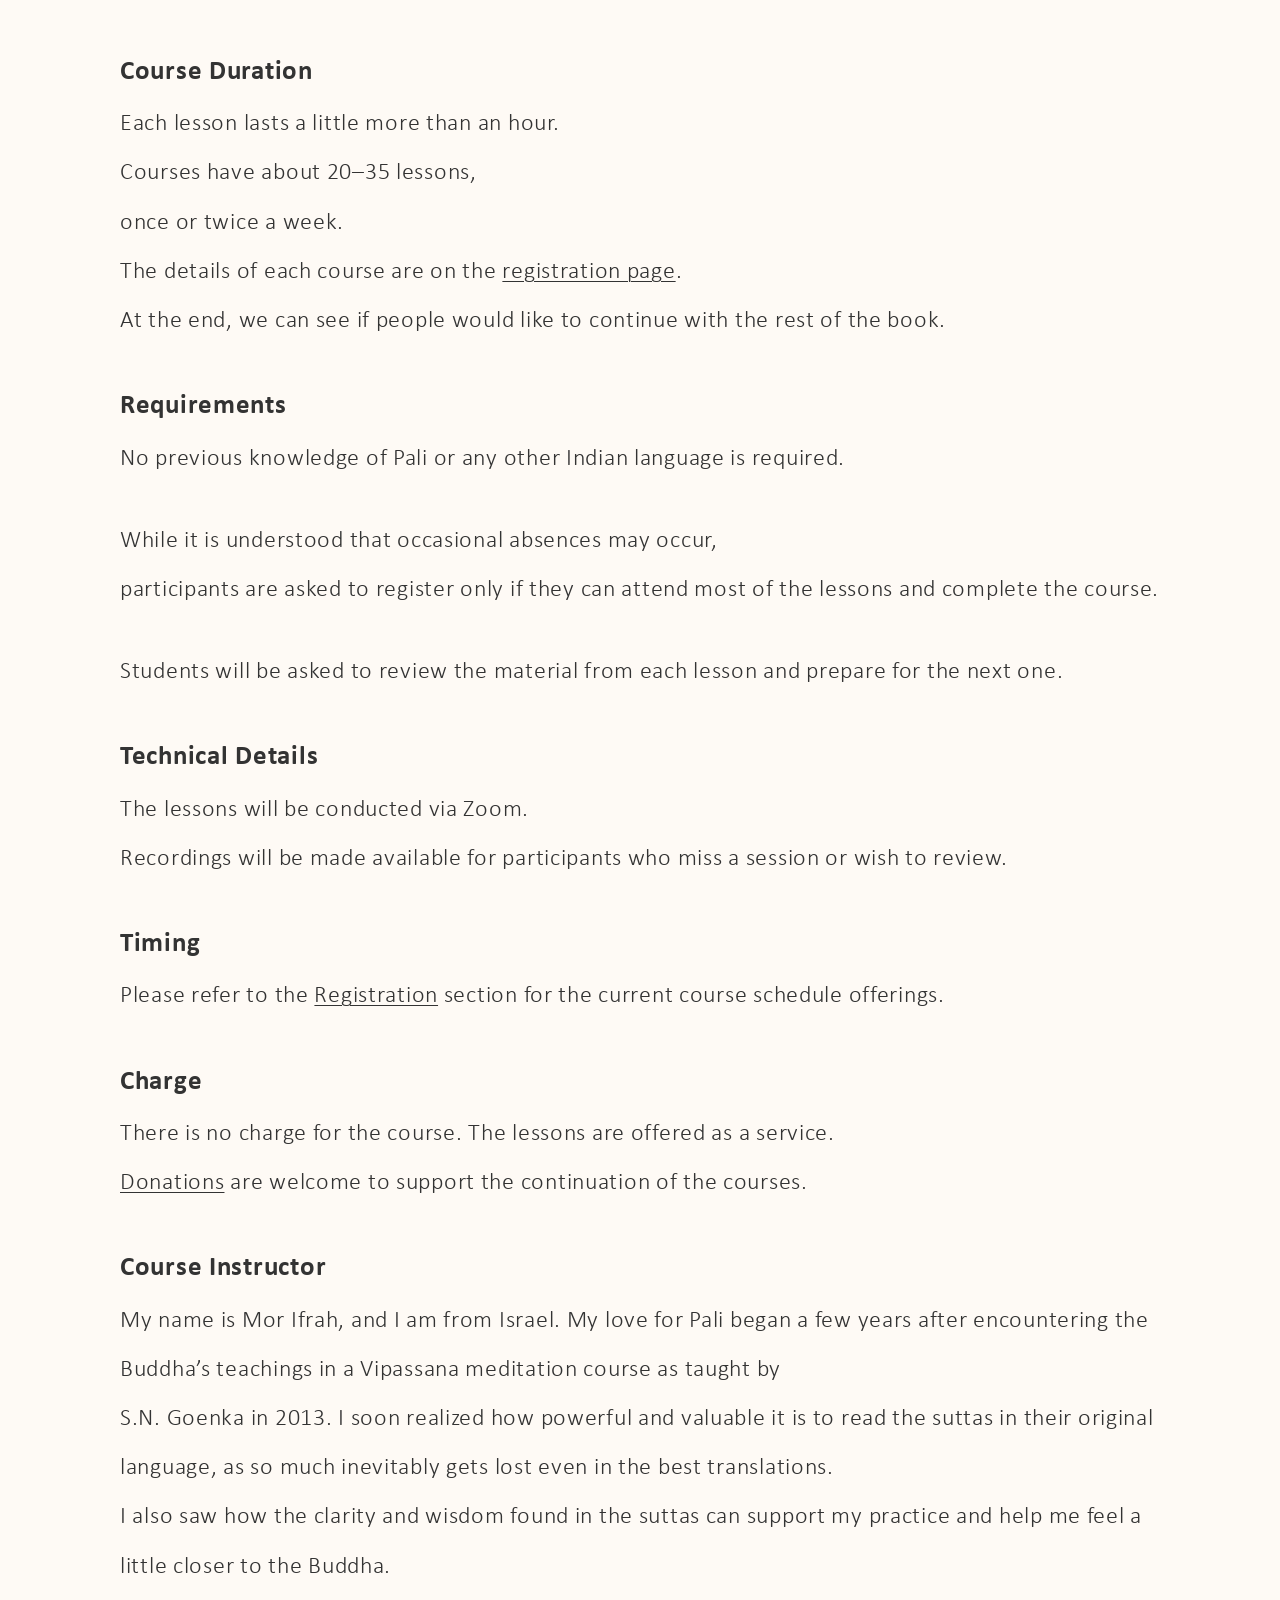
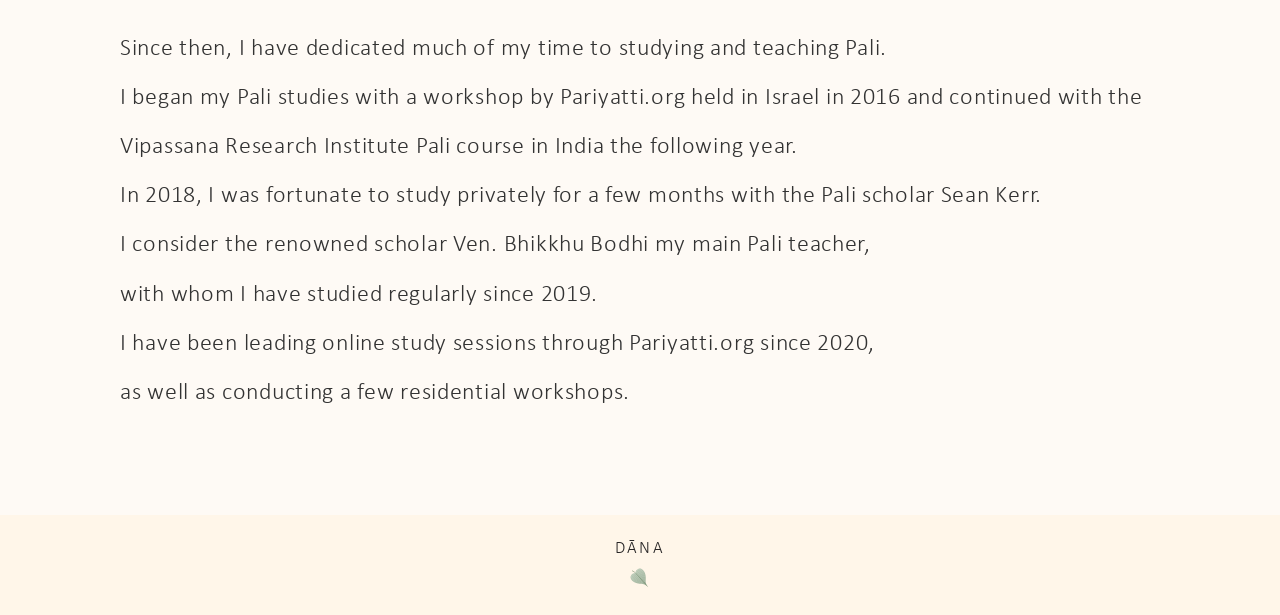
<file: more-information/index.html>
<!doctype html>
<html lang="en">
<head>
<meta charset="utf-8">
<meta name="viewport" content="width=device-width, initial-scale=1">
<title>Pali Course for Beginners – Course Details | Suta-Dhana</title>
<meta name="description" content="Beginners’ online Pali course: grammar in the service of reading the suttas, with A New Course in Reading Pali. Zoom lessons once or twice a week, recordings, no charge.">
<link rel="canonical" href="https://www.sutadhana.com/more-information/">
<meta property="og:type" content="website">
<meta property="og:site_name" content="Suta-Dhana">
<meta property="og:title" content="Pali Course for Beginners – Course Details | Suta-Dhana">
<meta property="og:description" content="Beginners’ online Pali course: grammar in the service of reading the suttas, with A New Course in Reading Pali. Zoom lessons once or twice a week, recordings, no charge.">
<meta property="og:url" content="https://www.sutadhana.com/more-information/">
<meta property="og:image" content="https://www.sutadhana.com/assets/share.png">
<meta property="og:image:width" content="1200">
<meta property="og:image:height" content="630">
<meta property="og:image:alt" content="SUTA-DHANA – Online Pāḷi Language Courses">
<meta property="og:locale" content="en_US">
<meta name="twitter:card" content="summary_large_image">
<script type="application/ld+json">{"@context":"https://schema.org","@graph":[{"@type":"Course","@id":"https://www.sutadhana.com/more-information/#course","name":"Online Pali Course for Beginners","description":"A beginners' course in Pali (Pāḷi), the language of the Buddha's teachings: grammar, phonology, syntax and vocabulary, always in the service of reading the suttas. Uses the book A New Course in Reading Pali, with an online learning platform. By the end, participants can read simple Pali texts independently with a dictionary.","url":"https://www.sutadhana.com/more-information/","inLanguage":"en","educationalLevel":"Beginner","teaches":["Pali grammar","Reading the suttas in Pali","Pali vocabulary","Using Pali dictionaries and readers"],"coursePrerequisites":"No previous knowledge of Pali or any other Indian language is required.","isAccessibleForFree":true,"provider":{"@id":"https://www.sutadhana.com/#org"},"offers":{"@type":"Offer","category":"Free","price":0,"priceCurrency":"USD","url":"https://www.sutadhana.com/registration/"},"hasCourseInstance":{"@type":"CourseInstance","courseMode":"Online","location":"Zoom","courseSchedule":{"@type":"Schedule","repeatFrequency":"Weekly","repeatCount":35,"byDay":["https://schema.org/Saturday","https://schema.org/Tuesday"],"startTime":"13:00","scheduleTimezone":"UTC","duration":"PT1H15M"},"instructor":{"@id":"https://www.sutadhana.com/#mor"},"courseWorkload":"PT1H15M once or twice a week, about 20–35 lessons"}},{"@type":"BreadcrumbList","itemListElement":[{"@type":"ListItem","position":1,"name":"Home","item":"https://www.sutadhana.com/"},{"@type":"ListItem","position":2,"name":"More Information","item":"https://www.sutadhana.com/more-information/"}]}]}</script>

<meta name="google-site-verification" content="1Zi5jL2XU_an9RShy3Urpecro5rbOCZsxssGdljeDTs">
<meta name="msvalidate.01" content="31045E5BEB0F0FA9DA4D48A73254A06D">

<link rel="icon" href="../assets/leaf.svg" type="image/svg+xml">
<link rel="preconnect" href="https://fonts.googleapis.com">
<link rel="preconnect" href="https://fonts.gstatic.com" crossorigin>
<link href="https://fonts.googleapis.com/css2?family=Carlito:ital,wght@0,400;0,700;1,400&family=Heebo:wght@300&display=swap" rel="stylesheet">
<link rel="preload" href="../assets/fonts/calibri-light.woff2" as="font" type="font/woff2" crossorigin>
<link rel="stylesheet" href="../assets/style.css?v=13">
</head>
<body>
<a class="skip" href="#main">Skip to Main Content</a>
<header class="site-header">
  <a class="brand" href="../">SUTA-DHANA</a>
  <p class="tagline">The Wealth of Learning</p>
  <img class="leaf" src="../assets/leaf.svg" alt="" width="34" height="34">
  <nav aria-label="Site"><ul><li><a href="../">Home</a></li><li><a href="../more-information/" aria-current="page">More Information</a></li><li><a href="../registration/">Registration</a></li><li><a href="../study-aids-resources/">Study Aids &amp; Resources</a></li><li><a href="../d%C4%81na/">Dāna</a></li></ul></nav>
</header>
<main id="main">

<section class="band prose">
  <h1 class="page-title center">About the Course</h1>
  <h3>Course Overview</h3>
  <p>The course will cover the basics of Pali grammar, phonology, syntax, and vocabulary building.<br>We will use a Pali grammar textbook to ensure structured and thorough learning.</p>
  <p>Throughout our studies, however, grammar is not taught for its own sake,<br>but is always in the service of understanding the Buddha’s words and teachings.<br>From the beginning, we will read excerpts and simple texts from the Buddha’s discourses.</p>
  <p>By the end of the course, participants should be able to read simple Pali texts independently with the help of a dictionary and be familiar with common grammatical structures and some key teachings found in the suttas.</p>
  <p>Participants will also learn how to use online Pali readers, dictionaries, and other tools,<br>and receive a brief overview of the Pali Canon and how to navigate it.</p>
  <p>Group sizes are kept small to promote effective interaction and individualized support.</p>
  <h3>Study Material</h3>
  <p>We will primarily use the book <em>A New Course in Reading Pali</em>, which includes many short passages from the suttas in its exercises, supplemented by additional handouts and resources.</p>
  <h3>Learning Platform</h3>
  <p>Alongside the Zoom lessons, participants use the course’s own online learning platform.<br>In its reader you can tap any Pāḷi word to see its meaning and grammar,<br>listen to the readings, open the grammar guide in place,<br>and review vocabulary for a few minutes each day.<br>You are welcome to watch <a href="https://learn.sutadhana.com/tour.html">a short tour of the platform</a>.</p>
  <h3>Course Duration</h3>
  <p>Each lesson lasts a little more than an hour.<br>Courses have about 20–35 lessons,<br>once or twice a week.<br>The details of each course are on the <a href="/registration/">registration page</a>.<br>At the end, we can see if people would like to continue with the rest of the book.</p>
  <h3>Requirements</h3>
  <p>No previous knowledge of Pali or any other Indian language is required.</p>
  <p>While it is understood that occasional absences may occur,<br>participants are asked to register only if they can attend most of the lessons and complete the course.</p>
  <p>Students will be asked to review the material from each lesson and prepare for the next one.</p>
  <h3>Technical Details</h3>
  <p>The lessons will be conducted via Zoom.<br>Recordings will be made available for participants who miss a session or wish to review.</p>
  <h3>Timing</h3>
  <p>Please refer to the <a href="../registration/">Registration</a> section for the current course schedule offerings.</p>
  <h3>Charge</h3>
  <p>There is no charge for the course. The lessons are offered as a service.<br><a href="../d%C4%81na/">Donations</a> are welcome to support the continuation of the courses.</p>
  <h3>Course Instructor</h3>
  <p>My name is Mor Ifrah, and I am from Israel. My love for Pali began a few years after encountering the Buddha’s teachings in a Vipassana meditation course as taught by<br>S.N. Goenka in 2013. I soon realized how powerful and valuable it is to read the suttas in their original language, as so much inevitably gets lost even in the best translations.<br>I also saw how the clarity and wisdom found in the suttas can support my practice and help me feel a little closer to the Buddha.</p>
  <p>Since then, I have dedicated much of my time to studying and teaching Pali.<br>I began my Pali studies with a workshop by Pariyatti.org held in Israel in 2016 and continued with the Vipassana Research Institute Pali course in India the following year.<br>In 2018, I was fortunate to study privately for a few months with the Pali scholar Sean Kerr.<br>I consider the renowned scholar Ven. Bhikkhu Bodhi my main Pali teacher,<br>with whom I have studied regularly since 2019.<br>I have been leading online study sessions through Pariyatti.org since 2020,<br>as well as conducting a few residential workshops.</p>
</section>

</main>
<footer class="site-footer">
  <a href="../d%C4%81na/">DĀNA</a>
  <img src="../assets/leaf.svg" alt="" width="26" height="26">
</footer>
<script>try{if("scrollRestoration" in history)history.scrollRestoration="manual";if(!location.hash)window.scrollTo(0,0);}catch(e){}</script>
<!-- Cloudflare Web Analytics --><script defer src='https://static.cloudflareinsights.com/beacon.min.js' data-cf-beacon='{"token": "a567cd92b4b54e6aac4dd3707e3bd36f"}'></script><!-- End Cloudflare Web Analytics -->
</body>
</html>
</file>
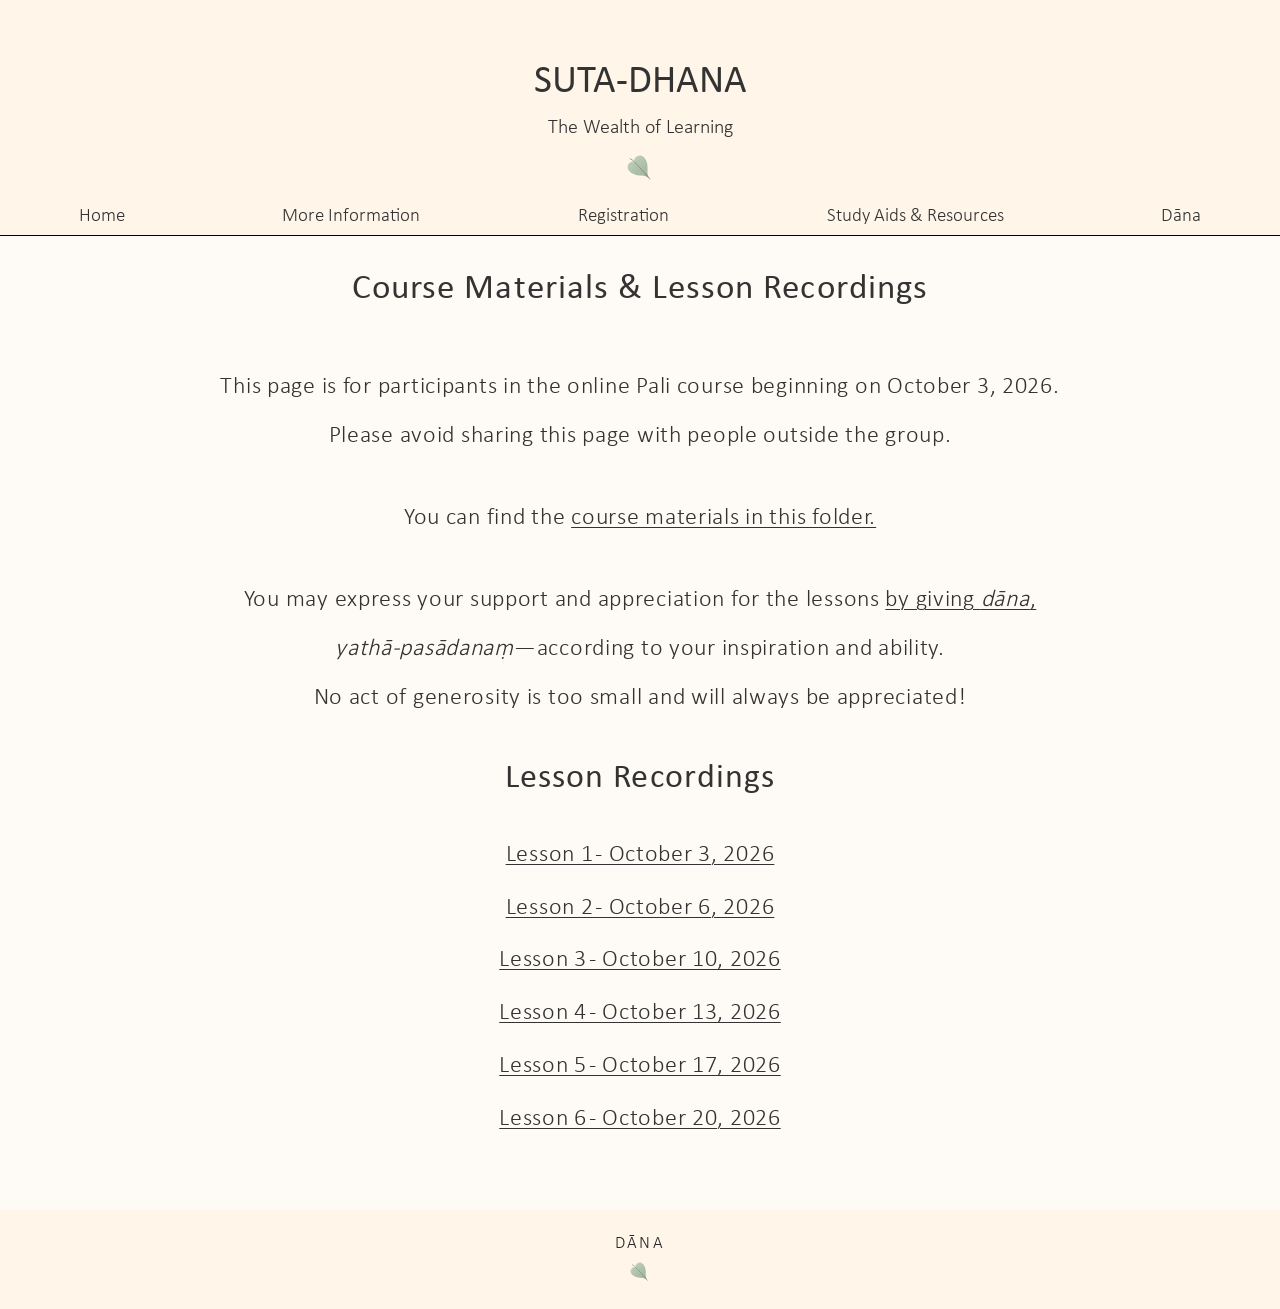
<file: oc3/index.html>
<!doctype html>
<html lang="en">
<head>
<meta charset="utf-8">
<meta name="viewport" content="width=device-width, initial-scale=1">
<title>OC3 2026 | SUTA-DHANA</title>

<meta property="og:title" content="OC3 2026 | SUTA-DHANA">
<meta property="og:site_name" content="SUTA-DHANA">
<meta property="og:url" content="https://www.sutadhana.com/oc3">
<meta name="google-site-verification" content="1Zi5jL2XU_an9RShy3Urpecro5rbOCZsxssGdljeDTs">
<meta name="msvalidate.01" content="31045E5BEB0F0FA9DA4D48A73254A06D">
<link rel="canonical" href="https://www.sutadhana.com/oc3/">
<meta name="robots" content="noindex">
<link rel="icon" href="../assets/leaf.svg" type="image/svg+xml">
<link rel="preconnect" href="https://fonts.googleapis.com">
<link rel="preconnect" href="https://fonts.gstatic.com" crossorigin>
<link href="https://fonts.googleapis.com/css2?family=Carlito:ital,wght@0,400;0,700;1,400&family=Heebo:wght@300&display=swap" rel="stylesheet">
<link rel="stylesheet" href="../assets/style.css?v=13">
</head>
<body>
<a class="skip" href="#main">Skip to Main Content</a>
<header class="site-header">
  <a class="brand" href="../">SUTA-DHANA</a>
  <p class="tagline">The Wealth of Learning</p>
  <img class="leaf" src="../assets/leaf.svg" alt="" width="34" height="34">
  <nav aria-label="Site"><ul><li><a href="../">Home</a></li><li><a href="../more-information/">More Information</a></li><li><a href="../registration/">Registration</a></li><li><a href="../study-aids-resources/">Study Aids &amp; Resources</a></li><li><a href="../d%C4%81na/">Dāna</a></li></ul></nav>
</header>
<main id="main">

<section class="band prose center">
  <h1 class="page-title">Course Materials &amp; Lesson Recordings</h1>
  <p>This page is for participants in the online Pali course beginning on October 3, 2026.<br>Please avoid sharing this page with people outside the group.</p>
  
  <p>You can find the <a href="https://1drv.ms/f/c/6c1280ffd770ad5b/IgD9q7N5k1i7Q5cMuIc4i2XhAcBWe00qR2Gsu02M2i5pe5M?e=kkKdDo">course materials in this folder.</a></p>
  <p>You may express your support and appreciation for the lessons <a href="../d%C4%81na/">by giving <em>dāna</em>,</a><br><em>yathā-pasādanaṃ</em>—according to your inspiration and ability.<br>No act of generosity is too small and will always be appreciated!</p>
  <h2 class="section-h">Lesson Recordings</h2>
  <ul class="recs"><li><a href="https://1drv.ms/v/c/6c1280ffd770ad5b/IQC4Q09Q9K9DT4cYxED83BjoAfO7Tgc_dUKG5-R4Fq-sFHg?e=l0Slpd">Lesson 1 - October 3, 2026</a></li><li><a href="https://1drv.ms/v/c/6c1280ffd770ad5b/IQC_iWLnxU_MSKTEkEq7QJBcAfu4mde67CuFFPTYrwYWvEk?e=z4naUK">Lesson 2 - October 6, 2026</a></li><li><a href="https://1drv.ms/v/c/6c1280ffd770ad5b/IQD49rRquPTFQZbwTdAGoKYfAf9yvD83-o45vl0eCbpLyUY?e=y7dpro">Lesson 3 - October 10, 2026</a></li><li><a href="https://1drv.ms/v/c/6c1280ffd770ad5b/IQA9IOnM5GTwRovIW4e13CiWAagQ63l8nC98sQynRum9aKs?e=9az9f1">Lesson 4 - October 13, 2026</a></li><li><a href="https://1drv.ms/v/c/6c1280ffd770ad5b/IQB--I2AY5UfT5oUsDWpa85dAQFfGe7HdGfcDGrA3KYs8jI?e=R19igJ">Lesson 5 - October 17, 2026</a></li><li><a href="https://1drv.ms/v/c/6c1280ffd770ad5b/IQDgxisVSyMcTLQUS-Vi9ALGAURn97bvbFqc_39QGVzVqpE?e=VAZMF0">Lesson 6 - October 20, 2026</a></li></ul>
  
</section>

</main>
<footer class="site-footer">
  <a href="../d%C4%81na/">DĀNA</a>
  <img src="../assets/leaf.svg" alt="" width="26" height="26">
</footer>
<script>try{if("scrollRestoration" in history)history.scrollRestoration="manual";if(!location.hash)window.scrollTo(0,0);}catch(e){}</script>
<!-- Cloudflare Web Analytics --><script defer src='https://static.cloudflareinsights.com/beacon.min.js' data-cf-beacon='{"token": "a567cd92b4b54e6aac4dd3707e3bd36f"}'></script><!-- End Cloudflare Web Analytics -->
</body>
</html>
</file>
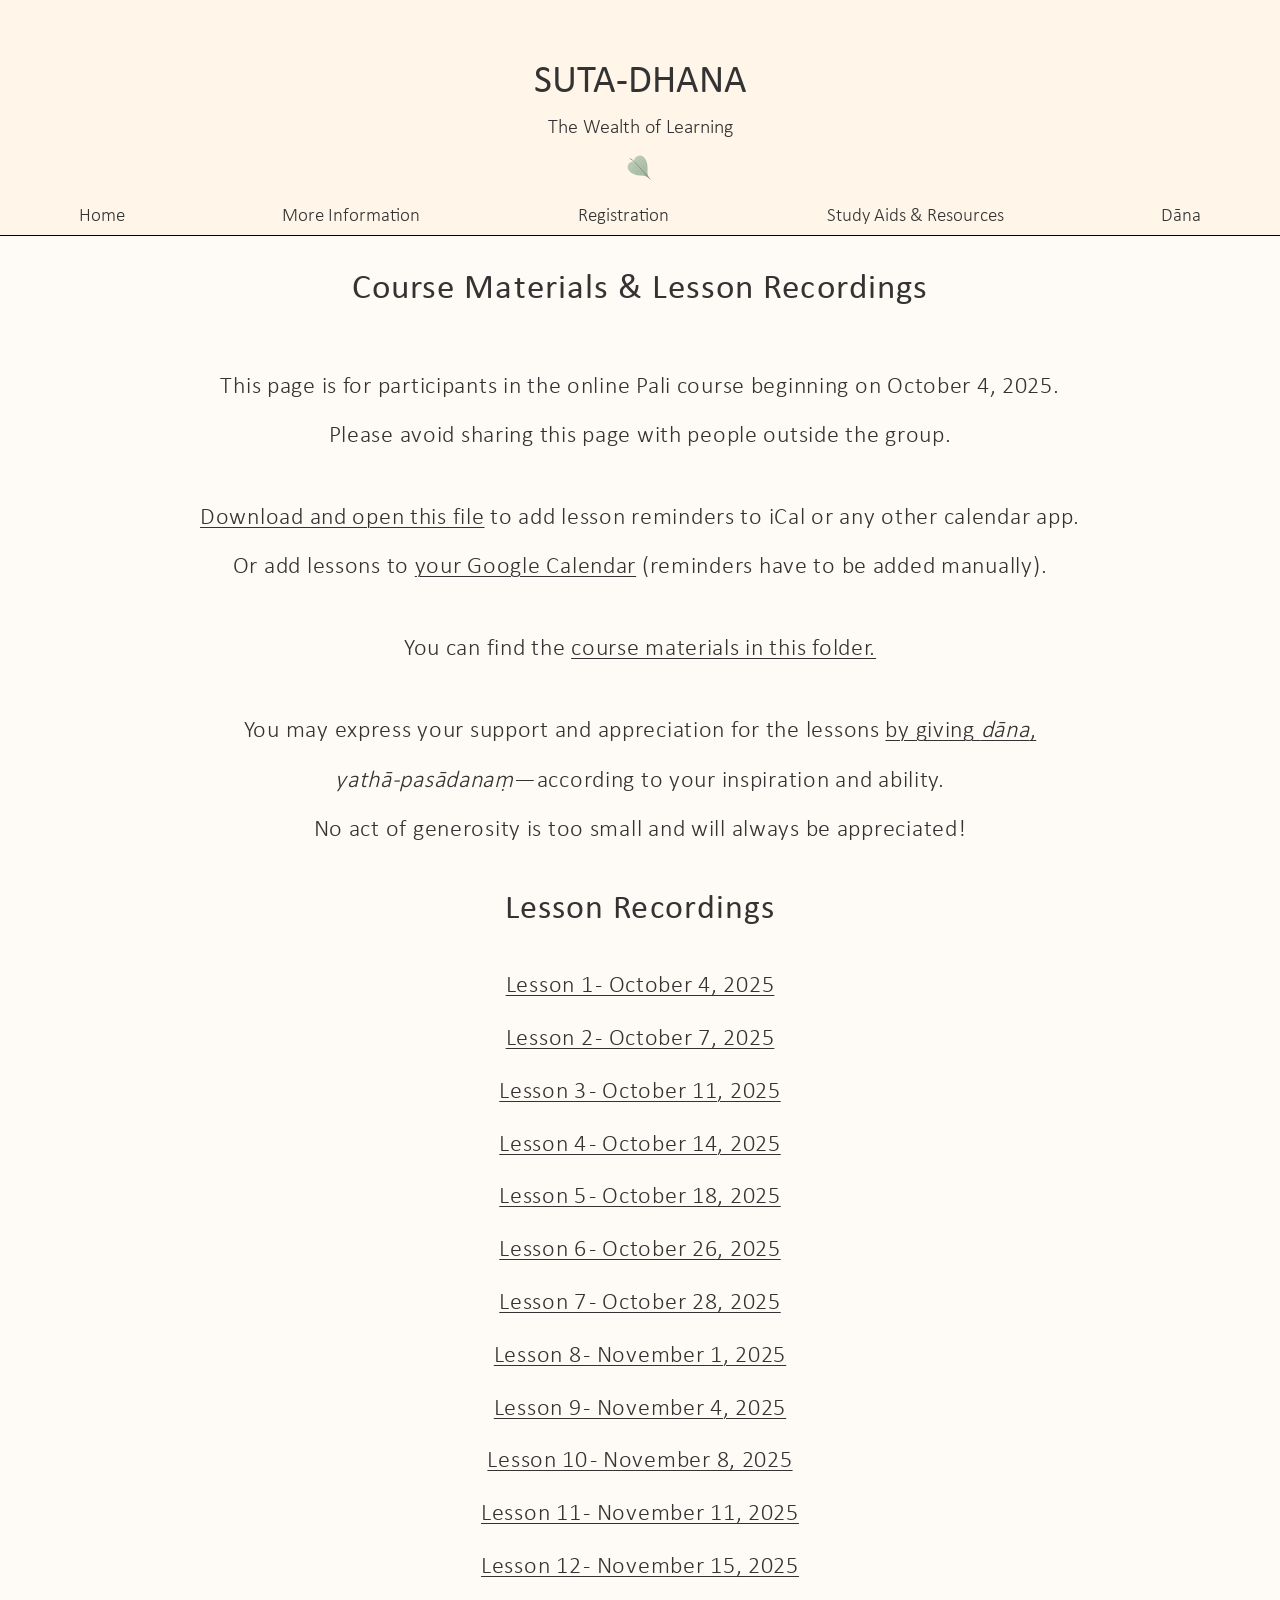
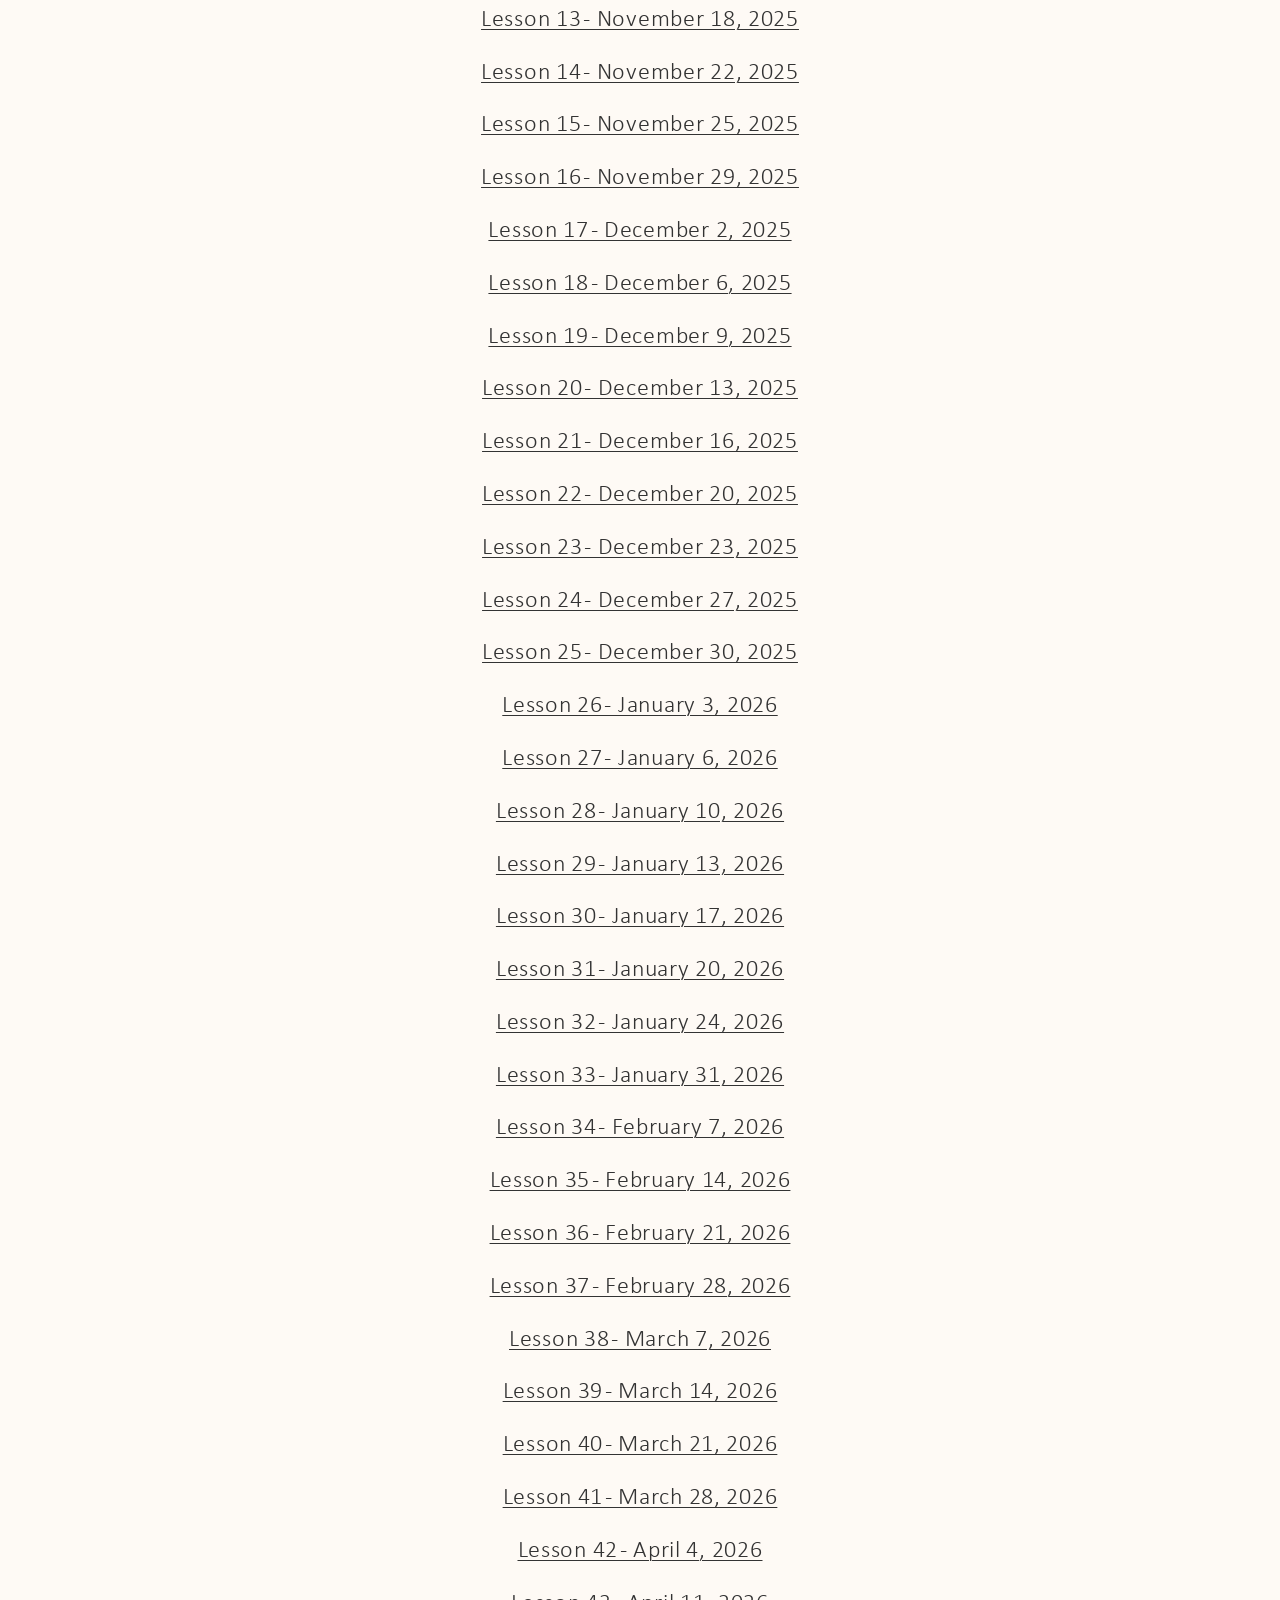
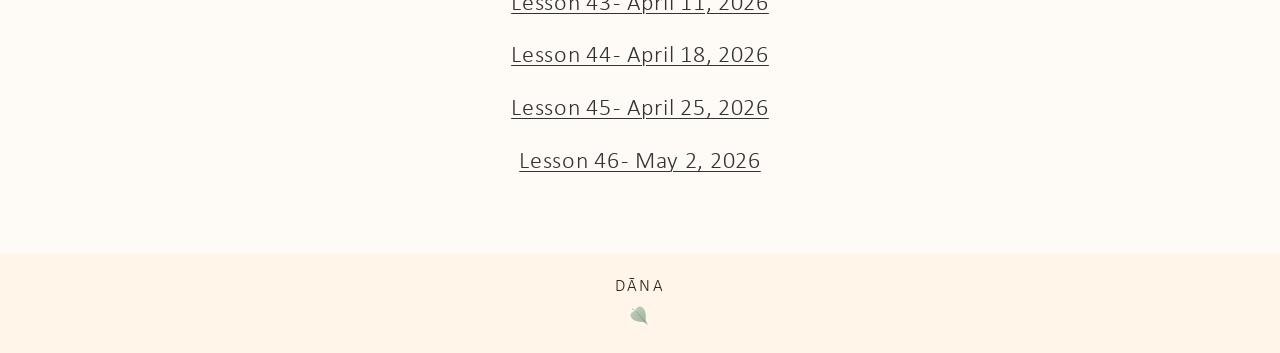
<file: oc4/index.html>
<!doctype html>
<html lang="en">
<head>
<meta charset="utf-8">
<meta name="viewport" content="width=device-width, initial-scale=1">
<title>Oc4 | SUTA-DHANA</title>

<meta property="og:title" content="Oc4 | SUTA-DHANA">
<meta property="og:site_name" content="SUTA-DHANA">
<meta property="og:url" content="https://www.sutadhana.com/oc4">
<meta name="google-site-verification" content="1Zi5jL2XU_an9RShy3Urpecro5rbOCZsxssGdljeDTs">
<meta name="msvalidate.01" content="31045E5BEB0F0FA9DA4D48A73254A06D">
<link rel="canonical" href="https://www.sutadhana.com/oc4/">
<meta name="robots" content="noindex">
<link rel="icon" href="../assets/leaf.svg" type="image/svg+xml">
<link rel="preconnect" href="https://fonts.googleapis.com">
<link rel="preconnect" href="https://fonts.gstatic.com" crossorigin>
<link href="https://fonts.googleapis.com/css2?family=Carlito:ital,wght@0,400;0,700;1,400&family=Heebo:wght@300&display=swap" rel="stylesheet">
<link rel="stylesheet" href="../assets/style.css?v=13">
</head>
<body>
<a class="skip" href="#main">Skip to Main Content</a>
<header class="site-header">
  <a class="brand" href="../">SUTA-DHANA</a>
  <p class="tagline">The Wealth of Learning</p>
  <img class="leaf" src="../assets/leaf.svg" alt="" width="34" height="34">
  <nav aria-label="Site"><ul><li><a href="../">Home</a></li><li><a href="../more-information/">More Information</a></li><li><a href="../registration/">Registration</a></li><li><a href="../study-aids-resources/">Study Aids &amp; Resources</a></li><li><a href="../d%C4%81na/">Dāna</a></li></ul></nav>
</header>
<main id="main">

<section class="band prose center">
  <h1 class="page-title">Course Materials &amp; Lesson Recordings</h1>
  <p>This page is for participants in the online Pali course beginning on October 4, 2025.<br>Please avoid sharing this page with people outside the group.</p>
  <p><a href="../assets/files/lesson-reminders.ics">Download and open this file</a> to add lesson reminders to iCal or any other calendar app.<br>Or add lessons to <a href="https://calendar.google.com/calendar/render?action=TEMPLATE&amp;text=Suta-Dhana+Pali+Lesson&amp;dates=20251004T130000Z/20251004T141500Z&amp;details=https%3A%2F%2Fus06web.zoom.us%2Fj%2F7429638796&amp;location=https%3A%2F%2Fus06web.zoom.us%2Fj%2F7429638796&amp;recur=RRULE%3AFREQ%3DWEEKLY%3BBYDAY%3DTU%2CSA">your Google Calendar</a> (reminders have to be added manually).</p>
  <p>You can find the <a href="https://vipassanatrust-my.sharepoint.com/:f:/g/personal/mor_ifrah_dhamma_org/Er7VzQrjdDhNlajwcHk9JBcBuGQPhOGr_GOzfE1rk6DACA?e=KGsPSa">course materials in this folder.</a></p>
  <p>You may express your support and appreciation for the lessons <a href="../d%C4%81na/">by giving <em>dāna</em>,</a><br><em>yathā-pasādanaṃ</em>—according to your inspiration and ability.<br>No act of generosity is too small and will always be appreciated!</p>
  <h2 class="section-h">Lesson Recordings</h2>
  <ul class="recs"><li><a href="https://vipassanatrust-my.sharepoint.com/:v:/g/personal/mor_ifrah_dhamma_org/EcZe5j_W8kpEt8Uh6rUf9S8B-2B2ju3tHWWDsvW2Y8qDjQ?nav=eyJyZWZlcnJhbEluZm8iOnsicmVmZXJyYWxBcHAiOiJTdHJlYW1XZWJBcHAiLCJyZWZlcnJhbFZpZXciOiJTaGFyZURpYWxvZy1MaW5rIiwicmVmZXJyYWxBcHBQbGF0Zm9ybSI6IldlYiIsInJlZmVycmFsTW9kZSI6InZpZXcifX0%3D&amp;e=cufBas">Lesson 1 - October 4, 2025</a></li><li><a href="https://vipassanatrust-my.sharepoint.com/:v:/g/personal/mor_ifrah_dhamma_org/EbY_PvWhYo9MiSW8IY1ovaYBBTLbH--qVjal14AzGg9opQ?nav=eyJyZWZlcnJhbEluZm8iOnsicmVmZXJyYWxBcHAiOiJTdHJlYW1XZWJBcHAiLCJyZWZlcnJhbFZpZXciOiJTaGFyZURpYWxvZy1MaW5rIiwicmVmZXJyYWxBcHBQbGF0Zm9ybSI6IldlYiIsInJlZmVycmFsTW9kZSI6InZpZXcifX0%3D&amp;e=8k9abz">Lesson 2 - October 7, 2025</a></li><li><a href="https://vipassanatrust-my.sharepoint.com/:v:/g/personal/mor_ifrah_dhamma_org/EWFdBYNFp9lLtyQCfu8JzNAB0ShkXjewSJ6i3Jo-WjwOSA?nav=eyJyZWZlcnJhbEluZm8iOnsicmVmZXJyYWxBcHAiOiJTdHJlYW1XZWJBcHAiLCJyZWZlcnJhbFZpZXciOiJTaGFyZURpYWxvZy1MaW5rIiwicmVmZXJyYWxBcHBQbGF0Zm9ybSI6IldlYiIsInJlZmVycmFsTW9kZSI6InZpZXcifX0%3D&amp;e=0G29WD">Lesson 3 - October 11, 2025</a></li><li><a href="https://vipassanatrust-my.sharepoint.com/:v:/g/personal/mor_ifrah_dhamma_org/EVObjlYz7CNHnRTeCIYc3IsBVqtr90Kb2k7myY7PyKQM9A?nav=eyJyZWZlcnJhbEluZm8iOnsicmVmZXJyYWxBcHAiOiJTdHJlYW1XZWJBcHAiLCJyZWZlcnJhbFZpZXciOiJTaGFyZURpYWxvZy1MaW5rIiwicmVmZXJyYWxBcHBQbGF0Zm9ybSI6IldlYiIsInJlZmVycmFsTW9kZSI6InZpZXcifX0%3D&amp;e=WER6FM">Lesson 4 - October 14, 2025</a></li><li><a href="https://vipassanatrust-my.sharepoint.com/:v:/g/personal/mor_ifrah_dhamma_org/EYjXqRgeONJKpizEG1V15skBCzuzVdvzI6RkCNTlPqSIQw?nav=eyJyZWZlcnJhbEluZm8iOnsicmVmZXJyYWxBcHAiOiJTdHJlYW1XZWJBcHAiLCJyZWZlcnJhbFZpZXciOiJTaGFyZURpYWxvZy1MaW5rIiwicmVmZXJyYWxBcHBQbGF0Zm9ybSI6IldlYiIsInJlZmVycmFsTW9kZSI6InZpZXcifX0%3D&amp;e=FsMfyC">Lesson 5 - October 18, 2025</a></li><li><a href="https://vipassanatrust-my.sharepoint.com/:v:/g/personal/mor_ifrah_dhamma_org/EaDsDh5SpNtDvLaXkcRj4j4B3FakJixS90mr25fskHe9BA?nav=eyJyZWZlcnJhbEluZm8iOnsicmVmZXJyYWxBcHAiOiJTdHJlYW1XZWJBcHAiLCJyZWZlcnJhbFZpZXciOiJTaGFyZURpYWxvZy1MaW5rIiwicmVmZXJyYWxBcHBQbGF0Zm9ybSI6IldlYiIsInJlZmVycmFsTW9kZSI6InZpZXcifX0%3D&amp;e=Et2OJm">Lesson 6 - October 26, 2025</a></li><li><a href="https://vipassanatrust-my.sharepoint.com/:v:/g/personal/mor_ifrah_dhamma_org/EaEOtyyohvpEnp3B5rn4mwsBtUfLuaOVmKQRblNZ4vsC0Q?nav=eyJyZWZlcnJhbEluZm8iOnsicmVmZXJyYWxBcHAiOiJTdHJlYW1XZWJBcHAiLCJyZWZlcnJhbFZpZXciOiJTaGFyZURpYWxvZy1MaW5rIiwicmVmZXJyYWxBcHBQbGF0Zm9ybSI6IldlYiIsInJlZmVycmFsTW9kZSI6InZpZXcifX0%3D&amp;e=IFngDO">Lesson 7 - October 28, 2025</a></li><li><a href="https://vipassanatrust-my.sharepoint.com/:v:/g/personal/mor_ifrah_dhamma_org/ETtOCJKfXy1GtPRJXjM7s3cB3B5LN7sVzL32Mc885kASew?nav=eyJyZWZlcnJhbEluZm8iOnsicmVmZXJyYWxBcHAiOiJTdHJlYW1XZWJBcHAiLCJyZWZlcnJhbFZpZXciOiJTaGFyZURpYWxvZy1MaW5rIiwicmVmZXJyYWxBcHBQbGF0Zm9ybSI6IldlYiIsInJlZmVycmFsTW9kZSI6InZpZXcifX0%3D&amp;e=vSWcho">Lesson 8 - November 1, 2025</a></li><li><a href="https://vipassanatrust-my.sharepoint.com/:v:/g/personal/mor_ifrah_dhamma_org/EWejBiFYP9NHtVPdgFAWEHwBapTy8deBlj1-dTWjZbF3xQ?nav=eyJyZWZlcnJhbEluZm8iOnsicmVmZXJyYWxBcHAiOiJTdHJlYW1XZWJBcHAiLCJyZWZlcnJhbFZpZXciOiJTaGFyZURpYWxvZy1MaW5rIiwicmVmZXJyYWxBcHBQbGF0Zm9ybSI6IldlYiIsInJlZmVycmFsTW9kZSI6InZpZXcifX0%3D&amp;e=tSRuvt">Lesson 9 - November 4, 2025</a></li><li><a href="https://vipassanatrust-my.sharepoint.com/:v:/g/personal/mor_ifrah_dhamma_org/EalIXjM9psJMjI_BBul2aMoBuo-mxeq_APfvU9UjwX2iWA?nav=eyJyZWZlcnJhbEluZm8iOnsicmVmZXJyYWxBcHAiOiJTdHJlYW1XZWJBcHAiLCJyZWZlcnJhbFZpZXciOiJTaGFyZURpYWxvZy1MaW5rIiwicmVmZXJyYWxBcHBQbGF0Zm9ybSI6IldlYiIsInJlZmVycmFsTW9kZSI6InZpZXcifX0%3D&amp;e=4waUwc">Lesson 10 - November 8, 2025</a></li><li><a href="https://vipassanatrust-my.sharepoint.com/:v:/g/personal/mor_ifrah_dhamma_org/EfF3ho4Yv_5PhD4dGOTln4UB21-iyBjtthiTrQU8IxLnpw?nav=eyJyZWZlcnJhbEluZm8iOnsicmVmZXJyYWxBcHAiOiJTdHJlYW1XZWJBcHAiLCJyZWZlcnJhbFZpZXciOiJTaGFyZURpYWxvZy1MaW5rIiwicmVmZXJyYWxBcHBQbGF0Zm9ybSI6IldlYiIsInJlZmVycmFsTW9kZSI6InZpZXcifX0%3D&amp;e=Bz4BFg">Lesson 11 - November 11, 2025</a></li><li><a href="https://vipassanatrust-my.sharepoint.com/:v:/g/personal/mor_ifrah_dhamma_org/EWpn4VWtHNJCtFRVaigPvbMBAFg_CCYi3E-SfPP1BgOXAg?nav=eyJyZWZlcnJhbEluZm8iOnsicmVmZXJyYWxBcHAiOiJTdHJlYW1XZWJBcHAiLCJyZWZlcnJhbFZpZXciOiJTaGFyZURpYWxvZy1MaW5rIiwicmVmZXJyYWxBcHBQbGF0Zm9ybSI6IldlYiIsInJlZmVycmFsTW9kZSI6InZpZXcifX0%3D&amp;e=ZD4hph">Lesson 12 - November 15, 2025</a></li><li><a href="https://vipassanatrust-my.sharepoint.com/:v:/g/personal/mor_ifrah_dhamma_org/ES1C0mgZT-JEvCxnFnRu4_UBISW9kMdY6dqibqe61eV8Tg?nav=eyJyZWZlcnJhbEluZm8iOnsicmVmZXJyYWxBcHAiOiJTdHJlYW1XZWJBcHAiLCJyZWZlcnJhbFZpZXciOiJTaGFyZURpYWxvZy1MaW5rIiwicmVmZXJyYWxBcHBQbGF0Zm9ybSI6IldlYiIsInJlZmVycmFsTW9kZSI6InZpZXcifX0%3D&amp;e=Og1vtR">Lesson 13 - November 18, 2025</a></li><li><a href="https://vipassanatrust-my.sharepoint.com/:v:/g/personal/mor_ifrah_dhamma_org/IQBVywbogdvjT6_bWIaC0l8pAb-iy-612rC60Nwb1Y93Sls?nav=eyJyZWZlcnJhbEluZm8iOnsicmVmZXJyYWxBcHAiOiJTdHJlYW1XZWJBcHAiLCJyZWZlcnJhbFZpZXciOiJTaGFyZURpYWxvZy1MaW5rIiwicmVmZXJyYWxBcHBQbGF0Zm9ybSI6IldlYiIsInJlZmVycmFsTW9kZSI6InZpZXcifX0%3D&amp;e=ijn4g4">Lesson 14 - November 22, 2025</a></li><li><a href="https://vipassanatrust-my.sharepoint.com/:v:/g/personal/mor_ifrah_dhamma_org/IQAy9DYyUFOJQ6WNqR0qSscaAbiykfTL7R-WDWowEOKQHD8?nav=eyJyZWZlcnJhbEluZm8iOnsicmVmZXJyYWxBcHAiOiJTdHJlYW1XZWJBcHAiLCJyZWZlcnJhbFZpZXciOiJTaGFyZURpYWxvZy1MaW5rIiwicmVmZXJyYWxBcHBQbGF0Zm9ybSI6IldlYiIsInJlZmVycmFsTW9kZSI6InZpZXcifX0%3D&amp;e=PwLG3o">Lesson 15 - November 25, 2025</a></li><li><a href="https://vipassanatrust-my.sharepoint.com/:v:/g/personal/mor_ifrah_dhamma_org/IQBQGu9NFeILTLqtRf3Z5B3sAbCJ76YSo76jaVLpIFvTdfg?nav=eyJyZWZlcnJhbEluZm8iOnsicmVmZXJyYWxBcHAiOiJTdHJlYW1XZWJBcHAiLCJyZWZlcnJhbFZpZXciOiJTaGFyZURpYWxvZy1MaW5rIiwicmVmZXJyYWxBcHBQbGF0Zm9ybSI6IldlYiIsInJlZmVycmFsTW9kZSI6InZpZXcifX0%3D&amp;e=7EHPEh">Lesson 16 - November 29, 2025</a></li><li><a href="https://vipassanatrust-my.sharepoint.com/:v:/g/personal/mor_ifrah_dhamma_org/IQBEOg8cqWGGQbYMpnrptOJOAUm1MvSt4dauT_Tc2-XSzow?nav=eyJyZWZlcnJhbEluZm8iOnsicmVmZXJyYWxBcHAiOiJTdHJlYW1XZWJBcHAiLCJyZWZlcnJhbFZpZXciOiJTaGFyZURpYWxvZy1MaW5rIiwicmVmZXJyYWxBcHBQbGF0Zm9ybSI6IldlYiIsInJlZmVycmFsTW9kZSI6InZpZXcifX0%3D&amp;e=D3bqBB">Lesson 17 - December 2, 2025</a></li><li><a href="https://vipassanatrust-my.sharepoint.com/:v:/g/personal/mor_ifrah_dhamma_org/IQBFDhf6YY7_QpcKFxAEnRMYARnjTXA6ARSXJfRI8vKAlh0?nav=eyJyZWZlcnJhbEluZm8iOnsicmVmZXJyYWxBcHAiOiJTdHJlYW1XZWJBcHAiLCJyZWZlcnJhbFZpZXciOiJTaGFyZURpYWxvZy1MaW5rIiwicmVmZXJyYWxBcHBQbGF0Zm9ybSI6IldlYiIsInJlZmVycmFsTW9kZSI6InZpZXcifX0%3D&amp;e=TG5Qu4">Lesson 18 - December 6, 2025</a></li><li><a href="https://vipassanatrust-my.sharepoint.com/:v:/g/personal/mor_ifrah_dhamma_org/IQCWtX86F6W8S5eXatIWzo_eASBNOdXP9djpQdatDxcRP8E?nav=eyJyZWZlcnJhbEluZm8iOnsicmVmZXJyYWxBcHAiOiJTdHJlYW1XZWJBcHAiLCJyZWZlcnJhbFZpZXciOiJTaGFyZURpYWxvZy1MaW5rIiwicmVmZXJyYWxBcHBQbGF0Zm9ybSI6IldlYiIsInJlZmVycmFsTW9kZSI6InZpZXcifX0%3D&amp;e=lXvTQn">Lesson 19 - December 9, 2025</a></li><li><a href="https://vipassanatrust-my.sharepoint.com/:v:/g/personal/mor_ifrah_dhamma_org/IQAu3cI7H850S6WApd46QUbqAS8_sgbnExG1tJrGV7wivXM?nav=eyJyZWZlcnJhbEluZm8iOnsicmVmZXJyYWxBcHAiOiJTdHJlYW1XZWJBcHAiLCJyZWZlcnJhbFZpZXciOiJTaGFyZURpYWxvZy1MaW5rIiwicmVmZXJyYWxBcHBQbGF0Zm9ybSI6IldlYiIsInJlZmVycmFsTW9kZSI6InZpZXcifX0%3D&amp;e=xOtcEF">Lesson 20 - December 13, 2025</a></li><li><a href="https://vipassanatrust-my.sharepoint.com/:v:/g/personal/mor_ifrah_dhamma_org/IQBprClidu36S4DN9McZjtBaAd5pj9fv9YyTYpQfPtc6JOE?nav=eyJyZWZlcnJhbEluZm8iOnsicmVmZXJyYWxBcHAiOiJTdHJlYW1XZWJBcHAiLCJyZWZlcnJhbFZpZXciOiJTaGFyZURpYWxvZy1MaW5rIiwicmVmZXJyYWxBcHBQbGF0Zm9ybSI6IldlYiIsInJlZmVycmFsTW9kZSI6InZpZXcifX0%3D&amp;e=b1bMZk">Lesson 21 - December 16, 2025</a></li><li><a href="https://vipassanatrust-my.sharepoint.com/:v:/g/personal/mor_ifrah_dhamma_org/IQBF-uKxwNQHRpPpW4CbgIj8AXh6J0Df3T5Y_l7bQjVLKG4?nav=eyJyZWZlcnJhbEluZm8iOnsicmVmZXJyYWxBcHAiOiJTdHJlYW1XZWJBcHAiLCJyZWZlcnJhbFZpZXciOiJTaGFyZURpYWxvZy1MaW5rIiwicmVmZXJyYWxBcHBQbGF0Zm9ybSI6IldlYiIsInJlZmVycmFsTW9kZSI6InZpZXcifX0%3D&amp;e=SEKpIG">Lesson 22 - December 20, 2025</a></li><li><a href="https://vipassanatrust-my.sharepoint.com/:v:/g/personal/mor_ifrah_dhamma_org/IQBKpsOxMN-0QaBsMWgsYITPAcVdjWhpBbuHFlZeVC3cdaw?nav=eyJyZWZlcnJhbEluZm8iOnsicmVmZXJyYWxBcHAiOiJTdHJlYW1XZWJBcHAiLCJyZWZlcnJhbFZpZXciOiJTaGFyZURpYWxvZy1MaW5rIiwicmVmZXJyYWxBcHBQbGF0Zm9ybSI6IldlYiIsInJlZmVycmFsTW9kZSI6InZpZXcifX0%3D&amp;e=yXL4K3">Lesson 23 - December 23, 2025</a></li><li><a href="https://vipassanatrust-my.sharepoint.com/:v:/g/personal/mor_ifrah_dhamma_org/IQCWQBcy5q24TLkJc-49dqlZAeCI0TEfLcJU1pLVbF-0r7k?nav=eyJyZWZlcnJhbEluZm8iOnsicmVmZXJyYWxBcHAiOiJTdHJlYW1XZWJBcHAiLCJyZWZlcnJhbFZpZXciOiJTaGFyZURpYWxvZy1MaW5rIiwicmVmZXJyYWxBcHBQbGF0Zm9ybSI6IldlYiIsInJlZmVycmFsTW9kZSI6InZpZXcifX0%3D&amp;e=C6Gt1h">Lesson 24 - December 27, 2025</a></li><li><a href="https://vipassanatrust-my.sharepoint.com/:v:/g/personal/mor_ifrah_dhamma_org/IQCUaPrhDaigTLmlSLKO43RYARM47hlSvHo7DHrplzkj-qQ?nav=eyJyZWZlcnJhbEluZm8iOnsicmVmZXJyYWxBcHAiOiJTdHJlYW1XZWJBcHAiLCJyZWZlcnJhbFZpZXciOiJTaGFyZURpYWxvZy1MaW5rIiwicmVmZXJyYWxBcHBQbGF0Zm9ybSI6IldlYiIsInJlZmVycmFsTW9kZSI6InZpZXcifX0%3D&amp;e=0HioC3">Lesson 25 - December 30, 2025</a></li><li><a href="https://vipassanatrust-my.sharepoint.com/:v:/g/personal/mor_ifrah_dhamma_org/IQC7IBXCS0UqR4fzAWjZvr8VAVUoFWCLAdY4YgtRj_2dFUY?nav=eyJyZWZlcnJhbEluZm8iOnsicmVmZXJyYWxBcHAiOiJTdHJlYW1XZWJBcHAiLCJyZWZlcnJhbFZpZXciOiJTaGFyZURpYWxvZy1MaW5rIiwicmVmZXJyYWxBcHBQbGF0Zm9ybSI6IldlYiIsInJlZmVycmFsTW9kZSI6InZpZXcifX0%3D&amp;e=4Kot53">Lesson 26 - January 3, 2026</a></li><li><a href="https://vipassanatrust-my.sharepoint.com/:v:/g/personal/mor_ifrah_dhamma_org/IQCvSq-03kNgQL6fAqeeMUwkAa1Bwx-gGN3KhWMwAGs5NRE?nav=eyJyZWZlcnJhbEluZm8iOnsicmVmZXJyYWxBcHAiOiJTdHJlYW1XZWJBcHAiLCJyZWZlcnJhbFZpZXciOiJTaGFyZURpYWxvZy1MaW5rIiwicmVmZXJyYWxBcHBQbGF0Zm9ybSI6IldlYiIsInJlZmVycmFsTW9kZSI6InZpZXcifX0%3D&amp;e=SAF5AX">Lesson 27 - January 6, 2026</a></li><li><a href="https://vipassanatrust-my.sharepoint.com/:v:/g/personal/mor_ifrah_dhamma_org/IQDrdRN17OlTTZ-RpRvkGbE9AdAU9LOCzApvtT8PftRhAoY?nav=eyJyZWZlcnJhbEluZm8iOnsicmVmZXJyYWxBcHAiOiJTdHJlYW1XZWJBcHAiLCJyZWZlcnJhbFZpZXciOiJTaGFyZURpYWxvZy1MaW5rIiwicmVmZXJyYWxBcHBQbGF0Zm9ybSI6IldlYiIsInJlZmVycmFsTW9kZSI6InZpZXcifX0%3D&amp;e=WhJMsO">Lesson 28 - January 10, 2026</a></li><li><a href="https://vipassanatrust-my.sharepoint.com/:v:/g/personal/mor_ifrah_dhamma_org/IQBkUIU_A-fPTZ2f0meCTJRsAcq43MBtBYWDJzc2VWGUL1o?nav=eyJyZWZlcnJhbEluZm8iOnsicmVmZXJyYWxBcHAiOiJTdHJlYW1XZWJBcHAiLCJyZWZlcnJhbFZpZXciOiJTaGFyZURpYWxvZy1MaW5rIiwicmVmZXJyYWxBcHBQbGF0Zm9ybSI6IldlYiIsInJlZmVycmFsTW9kZSI6InZpZXcifX0%3D&amp;e=zNPdff">Lesson 29 - January 13, 2026</a></li><li><a href="https://vipassanatrust-my.sharepoint.com/:v:/g/personal/mor_ifrah_dhamma_org/IQCU6WJon-shRIwU-HpL6zXzAWpltk9-cruJ5jA80SGc8GQ?nav=eyJyZWZlcnJhbEluZm8iOnsicmVmZXJyYWxBcHAiOiJTdHJlYW1XZWJBcHAiLCJyZWZlcnJhbFZpZXciOiJTaGFyZURpYWxvZy1MaW5rIiwicmVmZXJyYWxBcHBQbGF0Zm9ybSI6IldlYiIsInJlZmVycmFsTW9kZSI6InZpZXcifX0%3D&amp;e=x2li2w">Lesson 30 - January 17, 2026</a></li><li><a href="https://vipassanatrust-my.sharepoint.com/:v:/g/personal/mor_ifrah_dhamma_org/IQB2ioCOIsH0RLsdOkEajM99AXFsP-tSRFCBi8Q3IkPJFGQ?nav=eyJyZWZlcnJhbEluZm8iOnsicmVmZXJyYWxBcHAiOiJTdHJlYW1XZWJBcHAiLCJyZWZlcnJhbFZpZXciOiJTaGFyZURpYWxvZy1MaW5rIiwicmVmZXJyYWxBcHBQbGF0Zm9ybSI6IldlYiIsInJlZmVycmFsTW9kZSI6InZpZXcifX0%3D&amp;e=cI9ic4">Lesson 31 - January 20, 2026</a></li><li><a href="https://vipassanatrust-my.sharepoint.com/:v:/g/personal/mor_ifrah_dhamma_org/IQDjdThVd2whQZLfjAbgq7yeAWCA_uiFbsvVGKcNWSK3CsU?nav=eyJyZWZlcnJhbEluZm8iOnsicmVmZXJyYWxBcHAiOiJTdHJlYW1XZWJBcHAiLCJyZWZlcnJhbFZpZXciOiJTaGFyZURpYWxvZy1MaW5rIiwicmVmZXJyYWxBcHBQbGF0Zm9ybSI6IldlYiIsInJlZmVycmFsTW9kZSI6InZpZXcifX0%3D&amp;e=0VK3O9">Lesson 32 - January 24, 2026</a></li><li><a href="https://vipassanatrust-my.sharepoint.com/:v:/g/personal/mor_ifrah_dhamma_org/IQCQYku9DO52R7aaOp-A3y4TASS1spqlgLxQbLuIfHG_Un4?nav=eyJyZWZlcnJhbEluZm8iOnsicmVmZXJyYWxBcHAiOiJTdHJlYW1XZWJBcHAiLCJyZWZlcnJhbFZpZXciOiJTaGFyZURpYWxvZy1MaW5rIiwicmVmZXJyYWxBcHBQbGF0Zm9ybSI6IldlYiIsInJlZmVycmFsTW9kZSI6InZpZXcifX0%3D&amp;e=RA9Mtb">Lesson 33 - January 31, 2026</a></li><li><a href="https://vipassanatrust-my.sharepoint.com/:v:/g/personal/mor_ifrah_dhamma_org/IQApWoej0TJMSah-lMkBDiEXAen29O7HwtEWkF8r_bbYhJA?nav=eyJyZWZlcnJhbEluZm8iOnsicmVmZXJyYWxBcHAiOiJTdHJlYW1XZWJBcHAiLCJyZWZlcnJhbFZpZXciOiJTaGFyZURpYWxvZy1MaW5rIiwicmVmZXJyYWxBcHBQbGF0Zm9ybSI6IldlYiIsInJlZmVycmFsTW9kZSI6InZpZXcifX0%3D&amp;e=SuYeoq">Lesson 34 - February 7, 2026</a></li><li><a href="https://vipassanatrust-my.sharepoint.com/:v:/g/personal/mor_ifrah_dhamma_org/IQAt0Ly3NX9ESoTsFsrfNz6kAXwbD7dxmSLkoUyvyCU8qZM?nav=eyJyZWZlcnJhbEluZm8iOnsicmVmZXJyYWxBcHAiOiJTdHJlYW1XZWJBcHAiLCJyZWZlcnJhbFZpZXciOiJTaGFyZURpYWxvZy1MaW5rIiwicmVmZXJyYWxBcHBQbGF0Zm9ybSI6IldlYiIsInJlZmVycmFsTW9kZSI6InZpZXcifX0%3D&amp;e=j71c7z">Lesson 35 - February 14, 2026</a></li><li><a href="https://vipassanatrust-my.sharepoint.com/:v:/g/personal/mor_ifrah_dhamma_org/IQAf8qx2FizzTrJ_p-d5kK-qASgBC3j_HtxoxeNgiHPoG_M?nav=eyJyZWZlcnJhbEluZm8iOnsicmVmZXJyYWxBcHAiOiJTdHJlYW1XZWJBcHAiLCJyZWZlcnJhbFZpZXciOiJTaGFyZURpYWxvZy1MaW5rIiwicmVmZXJyYWxBcHBQbGF0Zm9ybSI6IldlYiIsInJlZmVycmFsTW9kZSI6InZpZXcifX0%3D&amp;e=cbg7Kv">Lesson 36 - February 21, 2026</a></li><li><a href="https://vipassanatrust-my.sharepoint.com/:v:/g/personal/mor_ifrah_dhamma_org/IQBclGUEcUtBR7fgungMnJMIAa0alVdwhkSBdpITJQbVEdA?nav=eyJyZWZlcnJhbEluZm8iOnsicmVmZXJyYWxBcHAiOiJTdHJlYW1XZWJBcHAiLCJyZWZlcnJhbFZpZXciOiJTaGFyZURpYWxvZy1MaW5rIiwicmVmZXJyYWxBcHBQbGF0Zm9ybSI6IldlYiIsInJlZmVycmFsTW9kZSI6InZpZXcifX0%3D&amp;e=ZNiNrT">Lesson 37 - February 28, 2026</a></li><li><a href="https://vipassanatrust-my.sharepoint.com/:v:/g/personal/mor_ifrah_dhamma_org/IQAYhas0QwZrSb_D88c4L6fgAZTGy-YGVxeoFyX9-U6v-LY?nav=eyJyZWZlcnJhbEluZm8iOnsicmVmZXJyYWxBcHAiOiJTdHJlYW1XZWJBcHAiLCJyZWZlcnJhbFZpZXciOiJTaGFyZURpYWxvZy1MaW5rIiwicmVmZXJyYWxBcHBQbGF0Zm9ybSI6IldlYiIsInJlZmVycmFsTW9kZSI6InZpZXcifX0%3D&amp;e=CyANOO">Lesson 38 - March 7, 2026</a></li><li><a href="https://vipassanatrust-my.sharepoint.com/:v:/g/personal/mor_ifrah_dhamma_org/IQADTPeTpDCuQ4PzdG2LdWQlAYW3u5uNOZwqwek1J94x3WQ?e=2tJek6">Lesson 39 - March 14, 2026</a></li><li><a href="https://vipassanatrust-my.sharepoint.com/:v:/g/personal/mor_ifrah_dhamma_org/IQBv1M4kpUyoSpBwJlGS55W3AXEzxcdE2n5bg4CjE_kywA8?nav=eyJyZWZlcnJhbEluZm8iOnsicmVmZXJyYWxBcHAiOiJTdHJlYW1XZWJBcHAiLCJyZWZlcnJhbFZpZXciOiJTaGFyZURpYWxvZy1MaW5rIiwicmVmZXJyYWxBcHBQbGF0Zm9ybSI6IldlYiIsInJlZmVycmFsTW9kZSI6InZpZXcifX0%3D&amp;e=Pnm3BK">Lesson 40 - March 21, 2026</a></li><li><a href="https://vipassanatrust-my.sharepoint.com/:v:/g/personal/mor_ifrah_dhamma_org/IQDRbgTAscRaS7sdii4JXofGAXvmtj0R6PPWBJQatnIUy2Y?nav=eyJyZWZlcnJhbEluZm8iOnsicmVmZXJyYWxBcHAiOiJTdHJlYW1XZWJBcHAiLCJyZWZlcnJhbFZpZXciOiJTaGFyZURpYWxvZy1MaW5rIiwicmVmZXJyYWxBcHBQbGF0Zm9ybSI6IldlYiIsInJlZmVycmFsTW9kZSI6InZpZXcifX0%3D&amp;e=lOgdLV">Lesson 41 - March 28, 2026</a></li><li><a href="https://vipassanatrust-my.sharepoint.com/:v:/g/personal/mor_ifrah_dhamma_org/IQAe3ve9yEl0RK7sz8cY28KDASHYGAsbOcyoTlNydoTRyQ0?nav=eyJyZWZlcnJhbEluZm8iOnsicmVmZXJyYWxBcHAiOiJTdHJlYW1XZWJBcHAiLCJyZWZlcnJhbFZpZXciOiJTaGFyZURpYWxvZy1MaW5rIiwicmVmZXJyYWxBcHBQbGF0Zm9ybSI6IldlYiIsInJlZmVycmFsTW9kZSI6InZpZXcifX0%3D&amp;e=NuO13z">Lesson 42 - April 4, 2026</a></li><li><a href="https://vipassanatrust-my.sharepoint.com/:v:/g/personal/mor_ifrah_dhamma_org/IQD2m3yYxRMTQJ-3mQ6zJ012AeNTTTgSWxEW_648FZ6QkEw?nav=eyJyZWZlcnJhbEluZm8iOnsicmVmZXJyYWxBcHAiOiJTdHJlYW1XZWJBcHAiLCJyZWZlcnJhbFZpZXciOiJTaGFyZURpYWxvZy1MaW5rIiwicmVmZXJyYWxBcHBQbGF0Zm9ybSI6IldlYiIsInJlZmVycmFsTW9kZSI6InZpZXcifX0%3D&amp;e=Dm3Ptv">Lesson 43 - April 11, 2026</a></li><li><a href="https://1drv.ms/v/c/6c1280ffd770ad5b/IQDzfsg9p4rDS4Bu0cqiWV0vAQdWkTkhUi2fFF0WYlOLSTM?e=ZP560b">Lesson 44 - April 18, 2026</a></li><li><a href="https://1drv.ms/v/c/6c1280ffd770ad5b/IQA_BXrumLsaQ5bjXowQhLhlAR_Dj0K2tFOCxZNmhcUKRLM?e=F3k8zO">Lesson 45 - April 25, 2026</a></li><li><a href="https://1drv.ms/v/c/6c1280ffd770ad5b/IQDrmVRMaWs9SKFueNictzNdAZ986kUNc4iI_23Ip6Vd2fc?e=3dnvKO">Lesson 46 - May 2, 2026</a></li></ul>
  
</section>

</main>
<footer class="site-footer">
  <a href="../d%C4%81na/">DĀNA</a>
  <img src="../assets/leaf.svg" alt="" width="26" height="26">
</footer>
<script>try{if("scrollRestoration" in history)history.scrollRestoration="manual";if(!location.hash)window.scrollTo(0,0);}catch(e){}</script>
<!-- Cloudflare Web Analytics --><script defer src='https://static.cloudflareinsights.com/beacon.min.js' data-cf-beacon='{"token": "a567cd92b4b54e6aac4dd3707e3bd36f"}'></script><!-- End Cloudflare Web Analytics -->
</body>
</html>
</file>
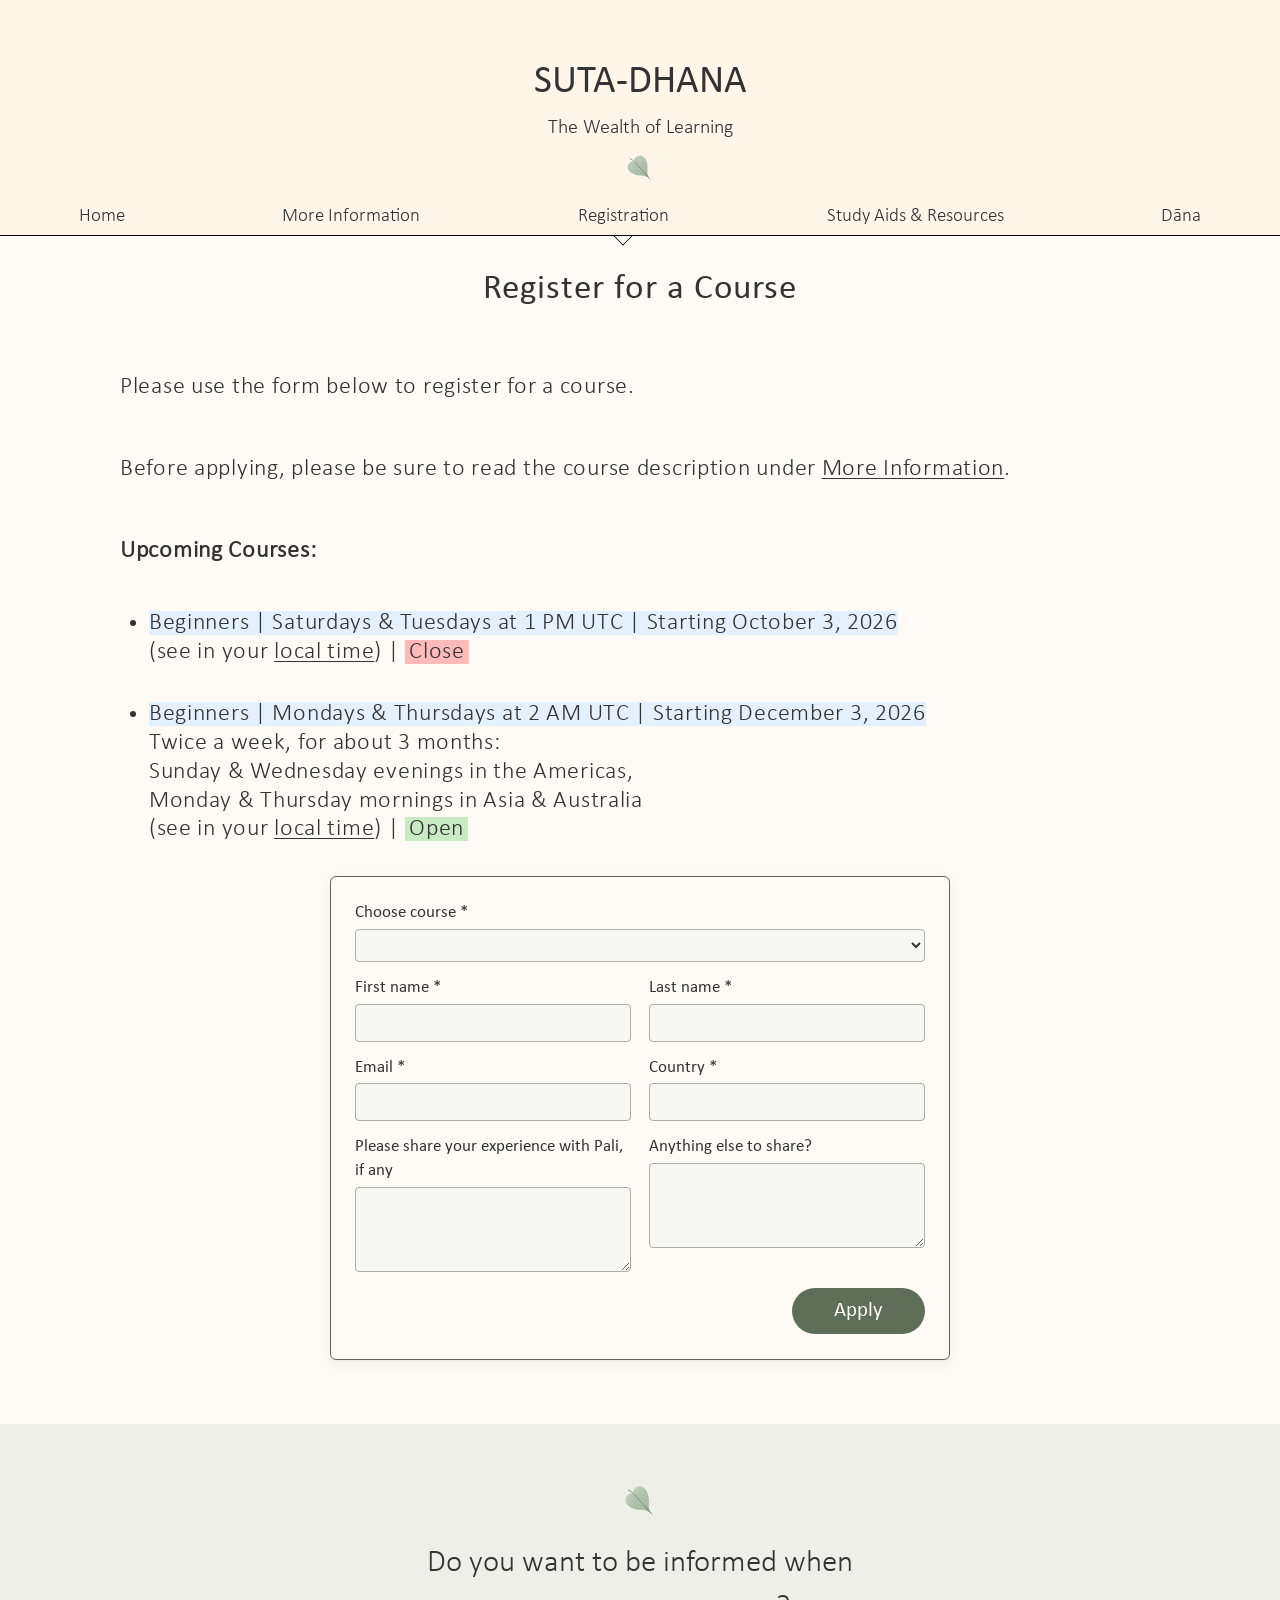
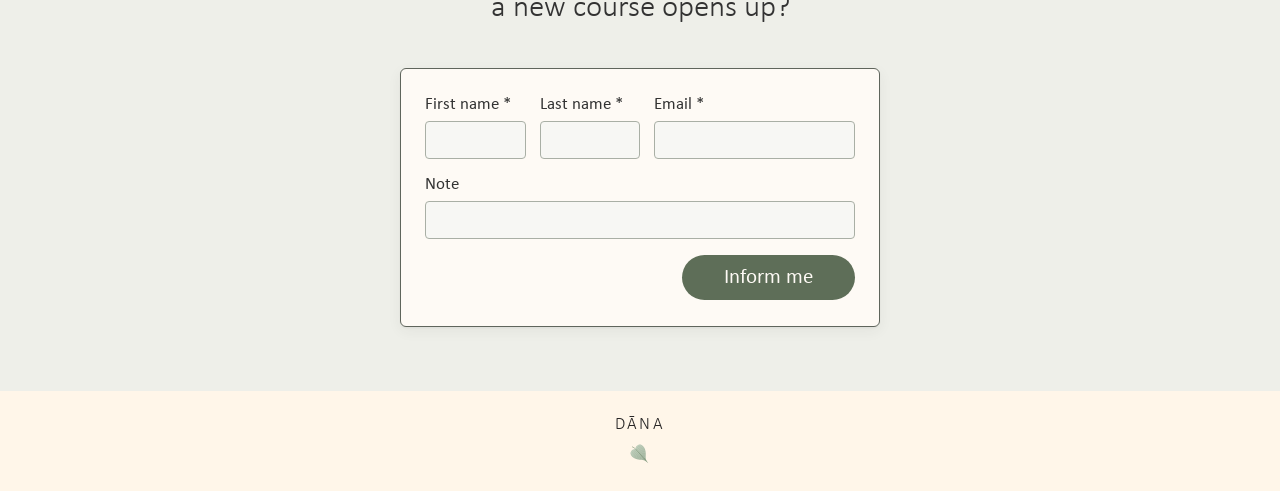
<file: registration/index.html>
<!doctype html>
<html lang="en">
<head>
<meta charset="utf-8">
<meta name="viewport" content="width=device-width, initial-scale=1">
<title>Register for an Online Pali Course | Suta-Dhana</title>
<meta name="description" content="Apply for an upcoming online Pali course, or ask to be told when a new beginners’ group opens. Lessons on Zoom, offered on a dāna basis.">
<link rel="canonical" href="https://www.sutadhana.com/registration/">
<meta property="og:type" content="website">
<meta property="og:site_name" content="Suta-Dhana">
<meta property="og:title" content="Register for an Online Pali Course | Suta-Dhana">
<meta property="og:description" content="Apply for an upcoming online Pali course, or ask to be told when a new beginners’ group opens. Lessons on Zoom, offered on a dāna basis.">
<meta property="og:url" content="https://www.sutadhana.com/registration/">
<meta property="og:image" content="https://www.sutadhana.com/assets/share.png">
<meta property="og:image:width" content="1200">
<meta property="og:image:height" content="630">
<meta property="og:image:alt" content="SUTA-DHANA – Online Pāḷi Language Courses">
<meta property="og:locale" content="en_US">
<meta name="twitter:card" content="summary_large_image">
<script type="application/ld+json">{"@context":"https://schema.org","@graph":[{"@type":"BreadcrumbList","itemListElement":[{"@type":"ListItem","position":1,"name":"Home","item":"https://www.sutadhana.com/"},{"@type":"ListItem","position":2,"name":"Registration","item":"https://www.sutadhana.com/registration/"}]}]}</script>

<meta name="google-site-verification" content="1Zi5jL2XU_an9RShy3Urpecro5rbOCZsxssGdljeDTs">
<meta name="msvalidate.01" content="31045E5BEB0F0FA9DA4D48A73254A06D">

<link rel="icon" href="../assets/leaf.svg" type="image/svg+xml">
<link rel="preconnect" href="https://fonts.googleapis.com">
<link rel="preconnect" href="https://fonts.gstatic.com" crossorigin>
<link href="https://fonts.googleapis.com/css2?family=Carlito:ital,wght@0,400;0,700;1,400&family=Heebo:wght@300&display=swap" rel="stylesheet">
<link rel="preload" href="../assets/fonts/calibri-light.woff2" as="font" type="font/woff2" crossorigin>
<link rel="stylesheet" href="../assets/style.css?v=17">
</head>
<body>
<a class="skip" href="#main">Skip to Main Content</a>
<header class="site-header">
  <a class="brand" href="../">SUTA-DHANA</a>
  <p class="tagline">The Wealth of Learning</p>
  <img class="leaf" src="../assets/leaf.svg" alt="" width="34" height="34">
  <nav aria-label="Site"><ul><li><a href="../">Home</a></li><li><a href="../more-information/">More Information</a></li><li><a href="../registration/" aria-current="page">Registration</a></li><li><a href="../study-aids-resources/">Study Aids &amp; Resources</a></li><li><a href="../d%C4%81na/">Dāna</a></li></ul></nav>
</header>
<main id="main">

<section class="band prose">
  <h1 class="page-title center">Register for a Course</h1>
  <p>Please use the form below to register for a course.</p>
  <p>Before applying, please be sure to read the course description under <a href="../more-information/">More Information</a>.</p>
  <p><strong>Upcoming Courses:</strong></p>
  <ul class="courses">
    <li><span class="hl">Beginners | Saturdays &amp; Tuesdays at 1&nbsp;PM&nbsp;UTC | Starting October 3, 2026</span><br>(see in your <button type="button" class="lt-btn" aria-expanded="false" data-times="2026-10-03T13:00Z,2026-10-06T13:00Z">local time</button>) | <span class="status closed">Close</span><span class="lt-box" role="status" hidden></span></li>
    <li><span class="hl">Beginners | Mondays &amp; Thursdays at 2&nbsp;AM&nbsp;UTC | Starting December 3, 2026</span><br>Twice a week, for about 3 months:<br>Sunday &amp; Wednesday evenings <span class="nw">in the Americas,</span><br>Monday &amp; Thursday mornings <span class="nw">in Asia &amp; Australia</span><br>(see in your <button type="button" class="lt-btn" aria-expanded="false" data-times="2026-12-07T02:00Z,2026-12-03T02:00Z">local time</button>) | <span class="status open">Open</span><span class="lt-box" role="status" hidden></span></li>
  </ul>
  <form class="card form js-form" action="https://api.web3forms.com/submit" method="POST">
    <input type="hidden" name="access_key" value="1c648618-77d0-4e7e-a533-900ff958d552">
    <input type="hidden" name="subject" value="New Pali course registration (sutadhana.com)">
    <input type="hidden" name="from_name" value="Suta-Dhana website">
    <input type="hidden" name="redirect" value="https://www.sutadhana.com/thank-you/">
    <input type="checkbox" name="botcheck" class="hp" tabindex="-1" autocomplete="off">
    <label class="full">Choose course *
      <select name="Course" required>
        <option value="" selected disabled></option>
        <option>Beginners | Mondays &amp; Thursdays at 2 AM UTC | Starting December 3, 2026</option>
      </select>
    </label>
    <label>First name *<input name="First name" required autocomplete="given-name"></label>
    <label>Last name *<input name="Last name" required autocomplete="family-name"></label>
    <label>Email *<input type="email" name="email" required autocomplete="email"></label>
    <label>Country *<input name="Country" required autocomplete="country-name"></label>
    <label>Please share your experience with Pali, if any<textarea name="Experience with Pali" rows="3"></textarea></label>
    <label>Anything else to share?<textarea name="Anything else" rows="3"></textarea></label>
    <div class="full right"><button type="submit">Apply</button></div>
    <p class="form-msg full" role="status" hidden></p>
  </form>
</section>
<section class="band soft center">
  <img class="leaf" src="../assets/leaf.svg" alt="" width="40" height="40">
  <h2 class="subtitle light">Do you want to be informed when<br>a new course opens up?</h2>
  <form class="card form narrow js-form" action="https://api.web3forms.com/submit" method="POST">
    <input type="hidden" name="access_key" value="1c648618-77d0-4e7e-a533-900ff958d552">
    <input type="hidden" name="subject" value="Notify me about new Pali courses (sutadhana.com)">
    <input type="hidden" name="from_name" value="Suta-Dhana website">
    <input type="hidden" name="redirect" value="https://www.sutadhana.com/thank-you/">
    <input type="checkbox" name="botcheck" class="hp" tabindex="-1" autocomplete="off">
    <div class="row3">
      <label>First name *<input name="First name" required autocomplete="given-name"></label>
      <label>Last name *<input name="Last name" required autocomplete="family-name"></label>
      <label>Email *<input type="email" name="email" required autocomplete="email"></label>
    </div>
    <label class="full">Note<input name="Note"></label>
    <div class="full right"><button type="submit">Inform me</button></div>
    <p class="form-msg full" role="status" hidden></p>
  </form>
</section>
<script>
document.querySelectorAll(".lt-btn").forEach(function (btn) {
  btn.addEventListener("click", function () {
    var box = btn.closest("li").querySelector(".lt-box");
    var open = box.hidden;
    if (open) {
      var zone = "", times = btn.dataset.times.split(",").map(function (t) { return new Date(t); });
      try { zone = Intl.DateTimeFormat().resolvedOptions().timeZone || ""; } catch (e) {}
      var day = function (d) { return d.toLocaleDateString("en-US", { weekday: "long" }) + "s"; };
      var days = times.map(day);
      var dayText = days.length > 1 ? days.slice(0, -1).join(", ") + " &amp; " + days[days.length - 1] : days[0];
      var time = times[0].toLocaleTimeString("en-US", { hour: "numeric", minute: "2-digit" });
      var earliest = times.reduce(function (a, b) { return b < a ? b : a; });
      var first = earliest.toLocaleDateString("en-US", { weekday: "long", month: "long", day: "numeric", year: "numeric" });
      box.innerHTML = "In your time zone" + (zone ? " (" + zone.replace(/_/g, " ") + ")" : "") + ":<br>" +
        "<strong>" + dayText + " at " + time + "</strong><br>First lesson:<br>" + first;
    }
    box.hidden = !open;
    btn.setAttribute("aria-expanded", open ? "true" : "false");
  });
});
</script>
<script>
var SHEET_URL = "https://script.google.com/macros/s/AKfycbwb7JHWD3oSJX9my4ja9niYYnHtHwhf-Ng4l9o7VzIBlvFzAdBIaablXe-bT4iohnRn/exec";
document.querySelectorAll(".js-form").forEach(function (form) {
  form.addEventListener("submit", function (e) {
    e.preventDefault();
    var btn = form.querySelector("button"), msg = form.querySelector(".form-msg"), label = btn.textContent;
    btn.disabled = true; btn.textContent = "Sending…"; msg.hidden = true;
    var data = Object.fromEntries(new FormData(form).entries());
    if (!data.botcheck) {
      fetch(SHEET_URL, { method: "POST", mode: "no-cors", headers: { "Content-Type": "text/plain" }, body: JSON.stringify(data) }).catch(function () {});
    }
    fetch(form.action, { method: "POST", headers: { "Content-Type": "application/json", "Accept": "application/json" }, body: JSON.stringify(data) })
      .then(function (r) { return r.json(); })
      .then(function (res) {
        if (!res.success) throw new Error(res.message || "failed");
        form.reset();
        msg.className = "form-msg full ok";
        msg.textContent = "Thank you, your details were sent. I will get back to you by email soon.";
        msg.hidden = false; btn.textContent = label; btn.disabled = false;
      })
      .catch(function () {
        msg.className = "form-msg full err";
        msg.innerHTML = "Sorry, the form could not be sent just now. Please try again in a few minutes, or write to me at <a href='mailto:moris91@gmail.com'>moris91@gmail.com</a>.";
        msg.hidden = false; btn.textContent = label; btn.disabled = false;
      });
  });
});
</script>

</main>
<footer class="site-footer">
  <a href="../d%C4%81na/">DĀNA</a>
  <img src="../assets/leaf.svg" alt="" width="26" height="26">
</footer>
<script>try{if("scrollRestoration" in history)history.scrollRestoration="manual";if(!location.hash)window.scrollTo(0,0);}catch(e){}</script>
<!-- Cloudflare Web Analytics --><script defer src='https://static.cloudflareinsights.com/beacon.min.js' data-cf-beacon='{"token": "a567cd92b4b54e6aac4dd3707e3bd36f"}'></script><!-- End Cloudflare Web Analytics -->
</body>
</html>
</file>
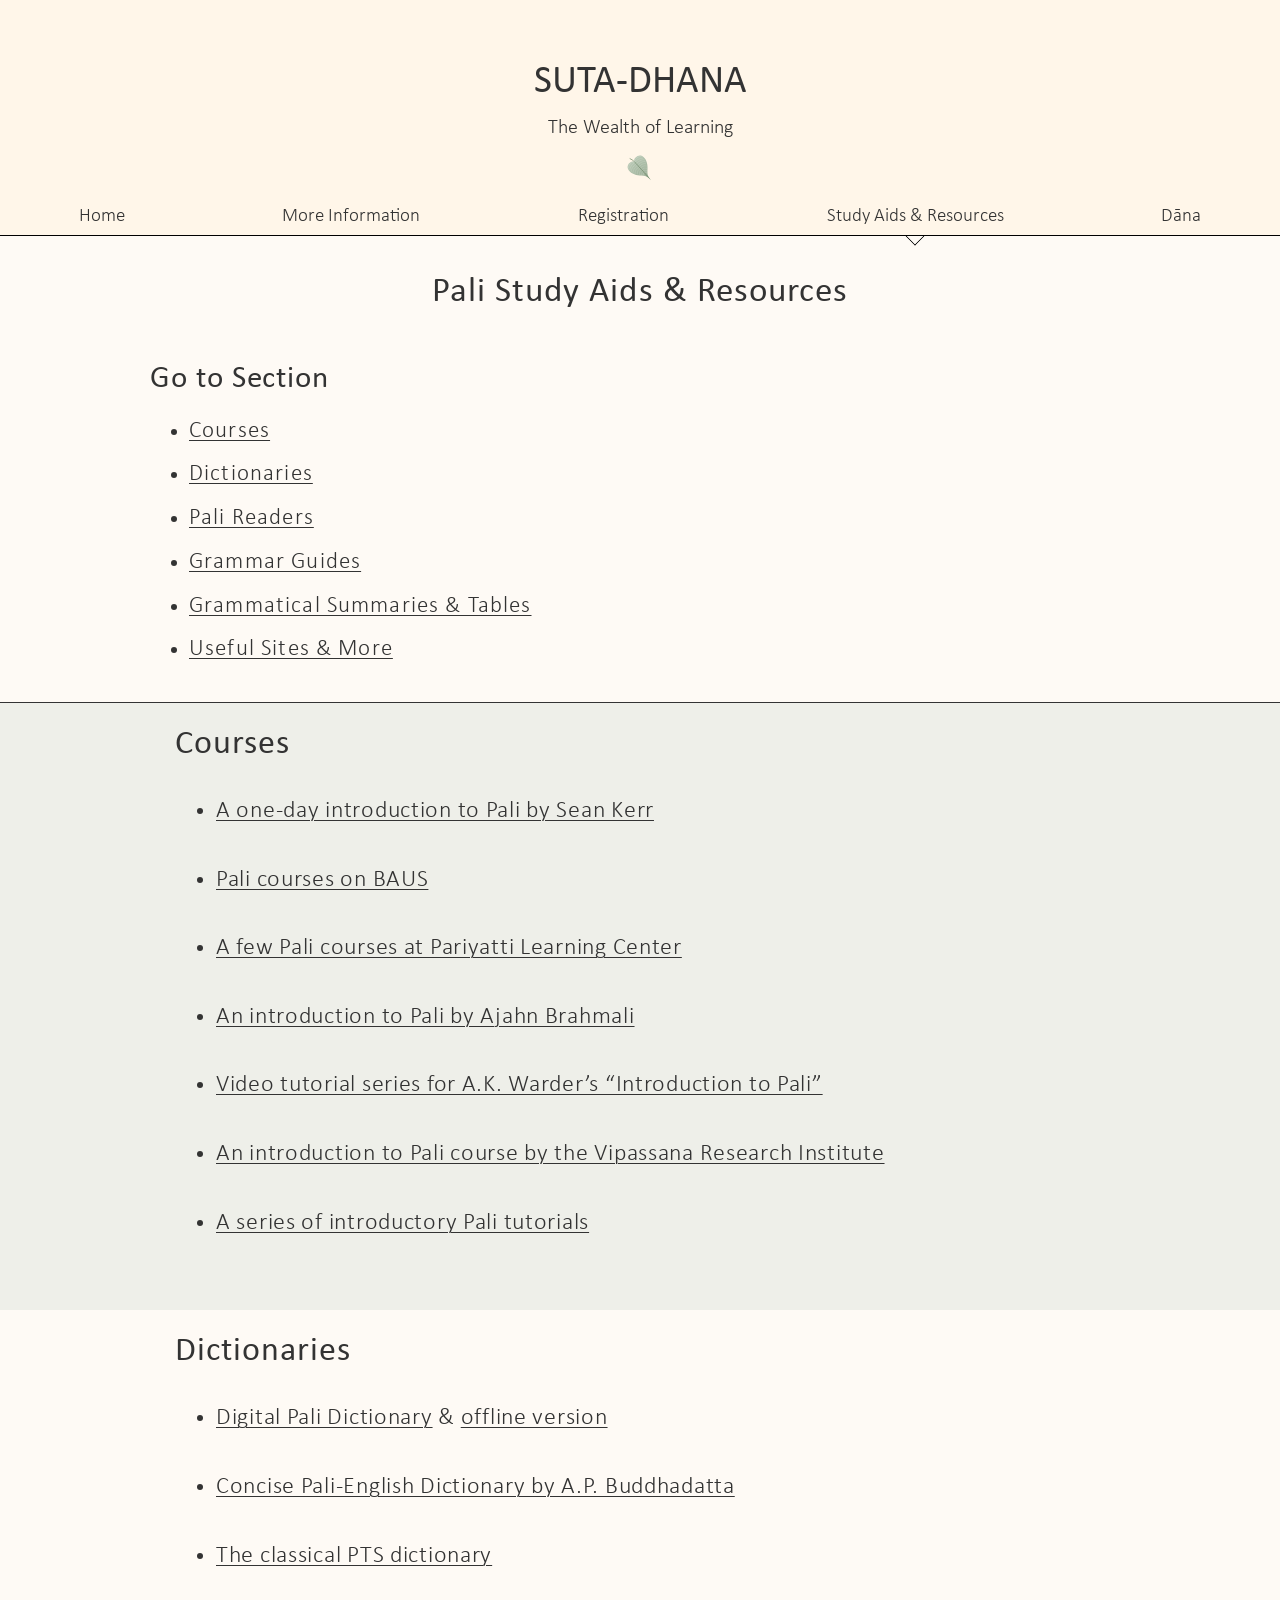
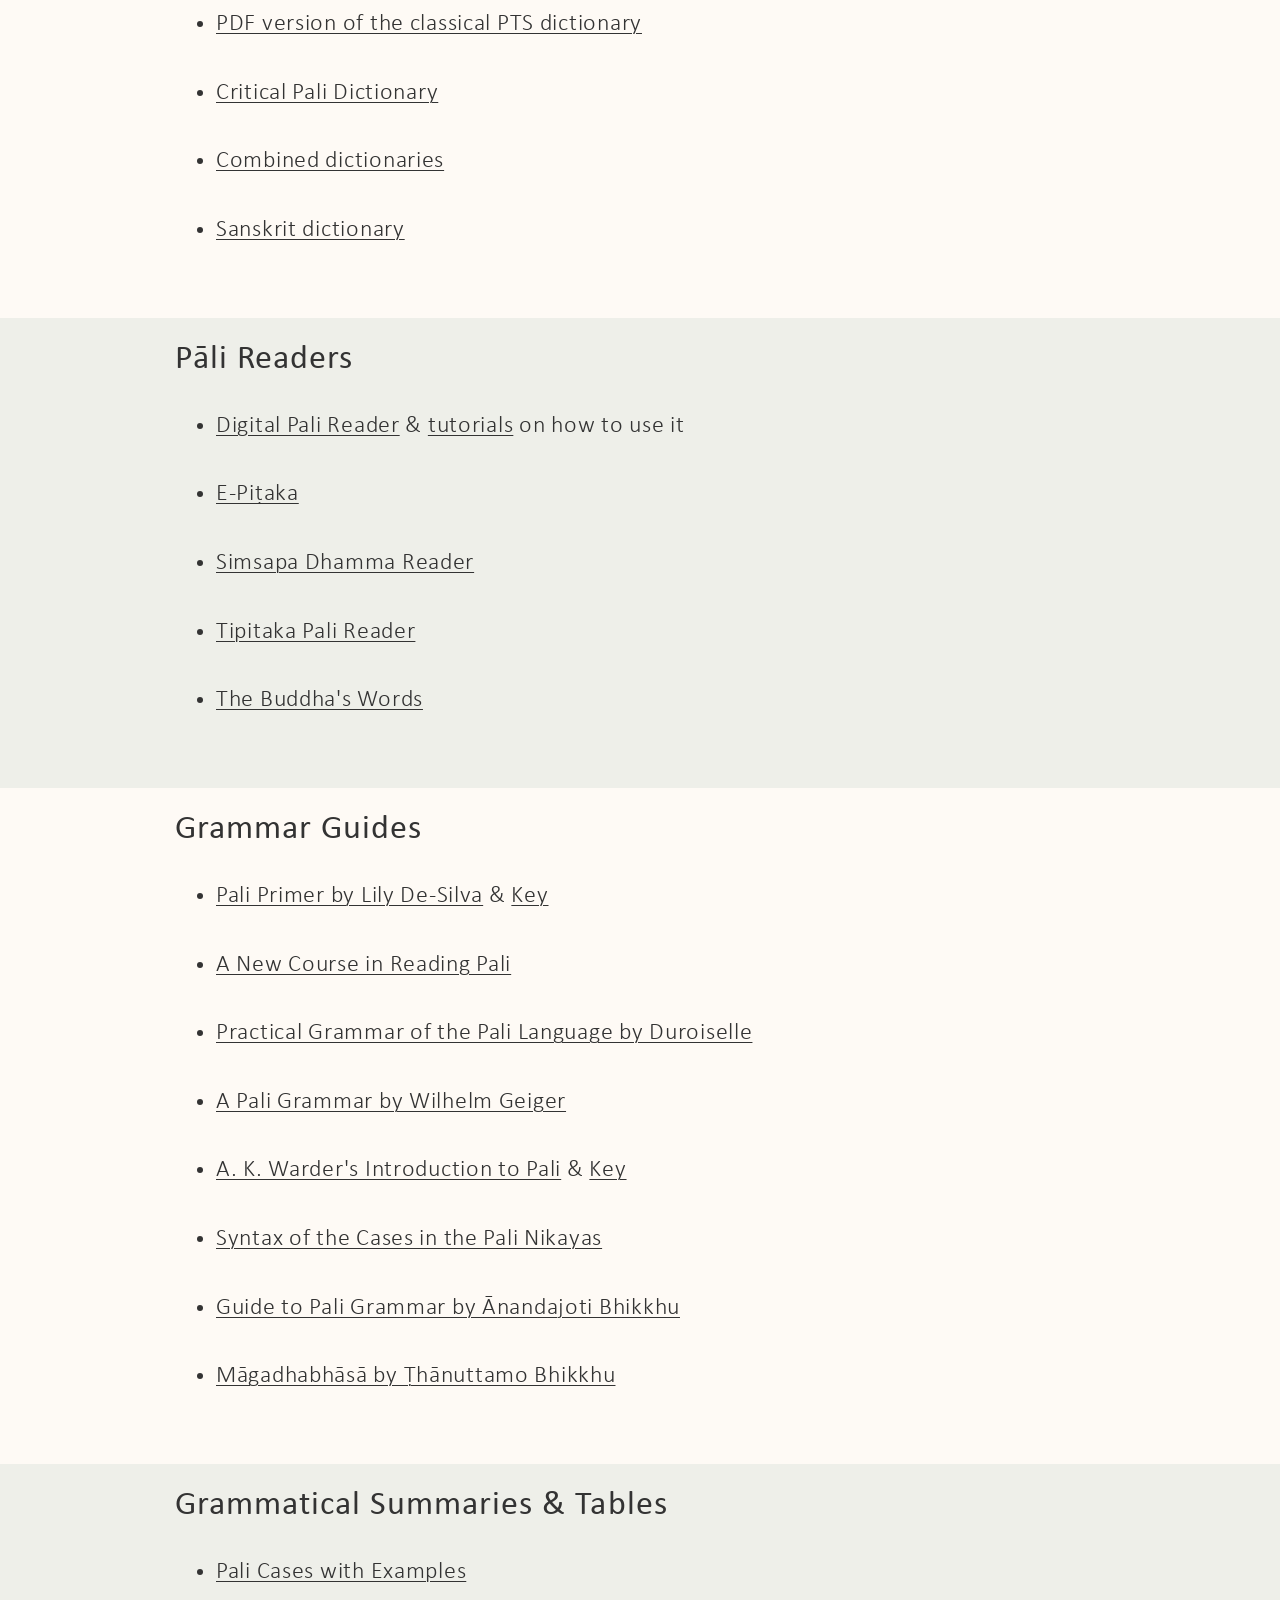
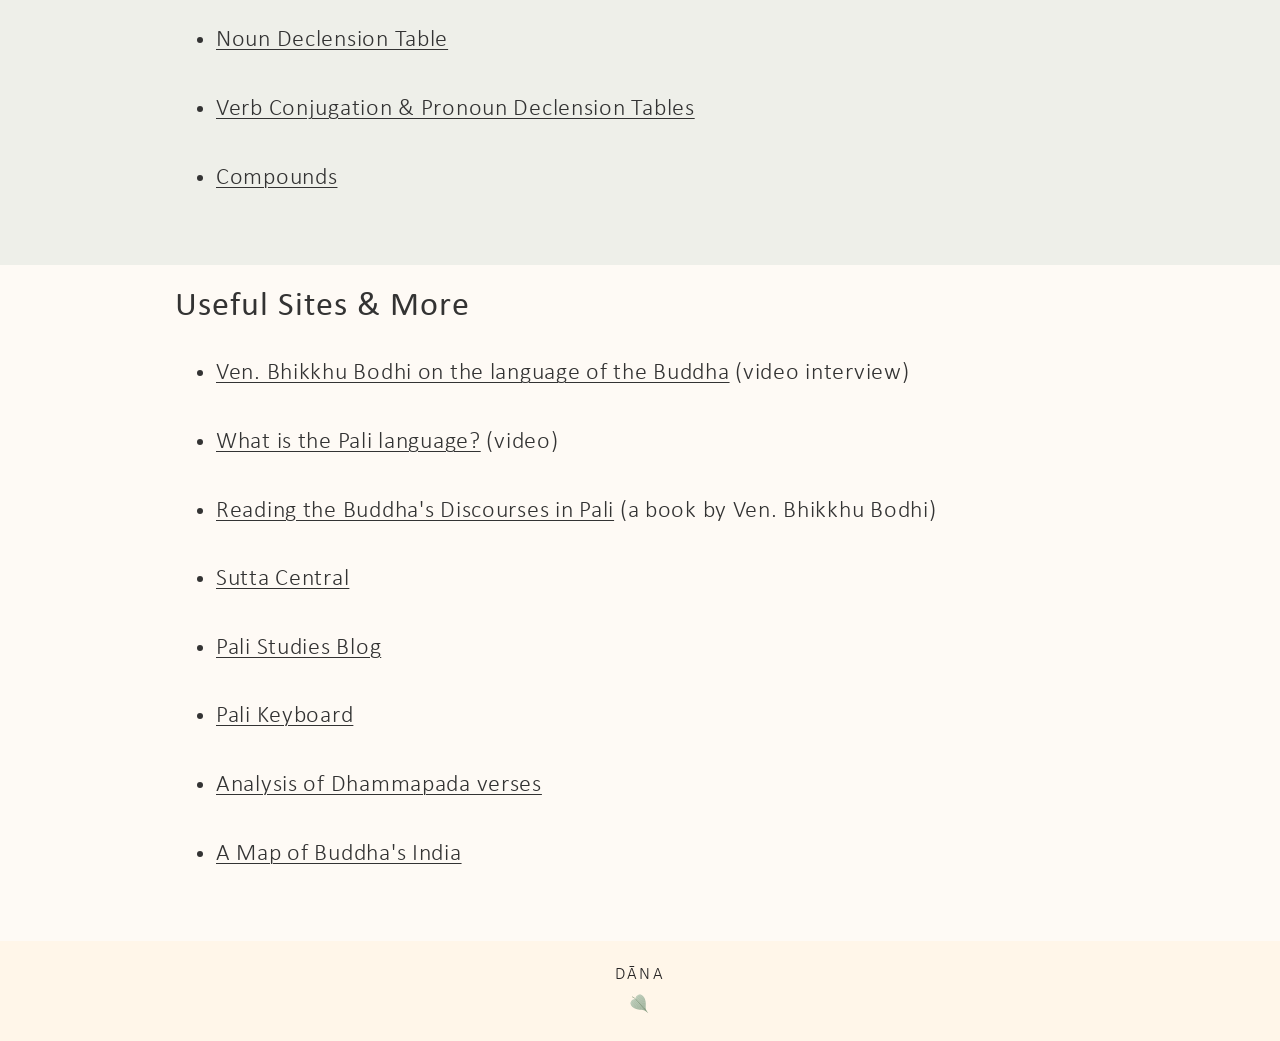
<file: study-aids-resources/index.html>
<!doctype html>
<html lang="en">
<head>
<meta charset="utf-8">
<meta name="viewport" content="width=device-width, initial-scale=1">
<title>Pali Study Resources: Dictionaries &amp; Readers | Suta-Dhana</title>
<meta name="description" content="Free Pali study aids: online Pali courses, dictionaries (Digital Pali Dictionary, PTS), Pali readers, grammar guides and declension tables.">
<link rel="canonical" href="https://www.sutadhana.com/study-aids-resources/">
<meta property="og:type" content="website">
<meta property="og:site_name" content="Suta-Dhana">
<meta property="og:title" content="Pali Study Resources: Dictionaries &amp; Readers | Suta-Dhana">
<meta property="og:description" content="Free Pali study aids: online Pali courses, dictionaries (Digital Pali Dictionary, PTS), Pali readers, grammar guides and declension tables.">
<meta property="og:url" content="https://www.sutadhana.com/study-aids-resources/">
<meta property="og:image" content="https://www.sutadhana.com/assets/share.png">
<meta property="og:image:width" content="1200">
<meta property="og:image:height" content="630">
<meta property="og:image:alt" content="SUTA-DHANA – Online Pāḷi Language Courses">
<meta property="og:locale" content="en_US">
<meta name="twitter:card" content="summary_large_image">
<script type="application/ld+json">{"@context":"https://schema.org","@graph":[{"@type":"BreadcrumbList","itemListElement":[{"@type":"ListItem","position":1,"name":"Home","item":"https://www.sutadhana.com/"},{"@type":"ListItem","position":2,"name":"Study Aids & Resources","item":"https://www.sutadhana.com/study-aids-resources/"}]}]}</script>

<meta name="google-site-verification" content="1Zi5jL2XU_an9RShy3Urpecro5rbOCZsxssGdljeDTs">
<meta name="msvalidate.01" content="31045E5BEB0F0FA9DA4D48A73254A06D">

<link rel="icon" href="../assets/leaf.svg" type="image/svg+xml">
<link rel="preconnect" href="https://fonts.googleapis.com">
<link rel="preconnect" href="https://fonts.gstatic.com" crossorigin>
<link href="https://fonts.googleapis.com/css2?family=Carlito:ital,wght@0,400;0,700;1,400&family=Heebo:wght@300&display=swap" rel="stylesheet">
<link rel="preload" href="../assets/fonts/calibri-light.woff2" as="font" type="font/woff2" crossorigin>
<link rel="stylesheet" href="../assets/style.css?v=13">
</head>
<body>
<a class="skip" href="#main">Skip to Main Content</a>
<header class="site-header">
  <a class="brand" href="../">SUTA-DHANA</a>
  <p class="tagline">The Wealth of Learning</p>
  <img class="leaf" src="../assets/leaf.svg" alt="" width="34" height="34">
  <nav aria-label="Site"><ul><li><a href="../">Home</a></li><li><a href="../more-information/">More Information</a></li><li><a href="../registration/">Registration</a></li><li><a href="../study-aids-resources/" aria-current="page">Study Aids &amp; Resources</a></li><li><a href="../d%C4%81na/">Dāna</a></li></ul></nav>
</header>
<main id="main">

<section class="band toc-band">
  <h1 class="page-title center">Pali Study Aids &amp; Resources</h1>
  <h2 class="toc-h">Go to Section</h2>
  <ul class="toc">
    <li><a href="#courses">Courses</a></li><li><a href="#dictionaries">Dictionaries</a></li><li><a href="#plireaders">Pali Readers</a></li><li><a href="#grammarguides">Grammar Guides</a></li><li><a href="#grammaticalsummariestables">Grammatical Summaries &amp; Tables</a></li><li><a href="#usefulsitestools">Useful Sites &amp; More</a></li>
  </ul>
</section>
<section class="band res-band soft">
  <h2 id="courses" class="section-h">Courses</h2>
  <ul class="links"><li><a href="https://www.audiodharma.org/series/221/talk/3207/">A one-day introduction to Pali by Sean Kerr</a></li><li><a href="https://www.baus.org/en/teaching/learning-pali/">Pali courses on BAUS</a></li><li><a href="https://www.baus.org/en/teaching/learning-pali/">A few Pali courses at Pariyatti Learning Center</a></li><li><a href="https://wiswo.org/itp/">An introduction to Pali by Ajahn Brahmali</a></li><li><a href="https://www.youtube.com/watch?v=HiDdqnhU94Y&amp;list=PLf6RXFuRpeLTvIFPAE29Ev5bjoFf8mVVY">Video tutorial series for A.K. Warder’s “Introduction to Pali”</a></li><li><a href="https://youtube.com/playlist?list=PLum7x43qs1AQ-FGNAdGaQzNZcZYdSqxwK&amp;feature=shared">An introduction to Pali course by the Vipassana Research Institute</a></li><li><a href="https://www.youtube.com/watch?v=96PEcOJZNJ4&amp;list=PLf6RXFuRpeLRYj-wWs4KFrTPrzvAWWMpo">A series of introductory Pali tutorials</a></li></ul>
</section>
<section class="band res-band">
  <h2 id="dictionaries" class="section-h">Dictionaries</h2>
  <ul class="links"><li><a href="https://www.dpdict.net/">Digital Pali Dictionary</a> &amp; <a href="https://digitalpalidictionary.github.io">offline version</a></li><li><a href="https://www.buddha-vacana.org/toolbox/dico">Concise Pali-English Dictionary by A.P. Buddhadatta</a></li><li><a href="https://dsal.uchicago.edu/dictionaries/pali/">The classical PTS dictionary</a></li><li><a href="http://lirs.ru/lib/dict/Pali-English_Dictionary,1921-25,v1.pdf#page216">PDF version of the classical PTS dictionary</a></li><li><a href="https://cpd.uni-koeln.de/search">Critical Pali Dictionary</a></li><li><a href="https://dictionary.sutta.org/">Combined dictionaries</a></li><li><a href="https://sanskritdictionary.com/">Sanskrit dictionary</a></li></ul>
</section>
<section class="band res-band soft">
  <h2 id="plireaders" class="section-h">Pāli Readers</h2>
  <ul class="links"><li><a href="https://www.digitalpalireader.online/_dprhtml/index.html">Digital Pali Reader</a> &amp; <a href="https://www.digitalpalireader.online/_dprhtml/help.html">tutorials</a> on how to use it</li><li><a href="https://epitaka.org/en/">E-Piṭaka</a></li><li><a href="https://simsapa.github.io/">Simsapa Dhamma Reader</a></li><li><a href="https://americanmonk.org/tipitaka-pali-reader/">Tipitaka Pali Reader</a></li><li><a href="https://thebuddhaswords.net/home/index.html">The Buddha's Words</a></li></ul>
</section>
<section class="band res-band">
  <h2 id="grammarguides" class="section-h">Grammar Guides</h2>
  <ul class="links"><li><a href="https://1drv.ms/b/c/6c1280ffd770ad5b/IQBSjcOf35UETYgunOsuUswAAXR4seldbLayaSqMXN7jWAs?e=wlvgZh">Pali Primer by Lily De-Silva</a> &amp; <a href="https://1drv.ms/b/c/6c1280ffd770ad5b/IQCd0jtBlzBxSJDSZXvbuF-jARc8DOo4SoTJ7gO7EBGQCO8?e=rpTWqk">Key</a></li><li><a href="https://1drv.ms/b/c/6c1280ffd770ad5b/IQBPqUEKXjacSaEhb96TOsn3AW19iZpyK5p0nVp0aTZe-B8?e=hZX5UD">A New Course in Reading Pali</a></li><li><a href="https://1drv.ms/b/c/6c1280ffd770ad5b/IQBZiIh93DXRTYe08WX5_7VsAbDDGGE7mR2aA1W70EzEcpc?e=WxbAhG">Practical Grammar of the Pali Language by Duroiselle</a></li><li><a href="https://1drv.ms/b/c/6c1280ffd770ad5b/IQA4tGdDrEP6TaBgOsPXDA44AeBuxqGrNBXjWxPjw5nweGg?e=vVsejE">A Pali Grammar by Wilhelm Geiger</a></li><li><a href="https://1drv.ms/b/c/6c1280ffd770ad5b/IQD3yiqOGzlNRLdqj3LNFrGKAYqLVqQ4OazhxmrH49B0RUY?e=MkXSYE">A. K. Warder's Introduction to Pali</a> &amp; <a href="https://1drv.ms/b/c/6c1280ffd770ad5b/IQB1YBK_NhHiQIwNxA97q4RIAeclfJyXTndM44rZs5VXORI?e=pzxw9N">Key</a></li><li><a href="https://1drv.ms/b/c/6c1280ffd770ad5b/IQBSyiZ_Czz4Q67D9j-sGRmHATG6_tH7f-l8K36d6gQQR6k?e=JwgMc0">Syntax of the Cases in the Pali Nikayas</a></li><li><a href="https://1drv.ms/b/c/6c1280ffd770ad5b/IQAaIo2MzKotSoG6dCBMYJ1aAeRcX2Xqolx9hZZW8_vkuJ0?e=JkfsEA">Guide to Pali Grammar by Ānandajoti Bhikkhu</a></li><li><a href="https://1drv.ms/b/c/6c1280ffd770ad5b/IQCz6KXPQCXvRJSSsSC32UhiAWv3CHAKyLJQ62Z_8_6Q8BY?e=sJu5ns">Māgadhabhāsā by Ṭhānuttamo Bhikkhu</a></li></ul>
</section>
<section class="band res-band soft">
  <h2 id="grammaticalsummariestables" class="section-h">Grammatical Summaries &amp; Tables</h2>
  <ul class="links"><li><a href="https://1drv.ms/b/c/6c1280ffd770ad5b/IQAPbDNauqueT7Qrp7ZLU27kATfx1o0fis8hcGDjVqeXbvY?e=UPdmzB">Pali Cases with Examples</a></li><li><a href="https://1drv.ms/b/c/6c1280ffd770ad5b/IQBi5D41eA9nSY375JT8QqeLAYTQlZg4m2VKbMdDKJ7ykag?e=aQxhOM">Noun Declension Table</a></li><li><a href="https://1drv.ms/b/c/6c1280ffd770ad5b/IQAnCzQgY8dOSKArPKIlGUjsAdQpPR2lPj9zqmQ8Y_a4P0A?e=6znjWj">Verb Conjugation &amp; Pronoun Declension Tables</a></li><li><a href="https://1drv.ms/b/c/6c1280ffd770ad5b/IQB--G1hKfMzTY8hJ3BSdiQaATM1C0gFSNLzEke8r6iZ4Hw?e=YGNuJd">Compounds</a></li></ul>
</section>
<section class="band res-band">
  <h2 id="usefulsitestools" class="section-h">Useful Sites &amp; More</h2>
  <ul class="links"><li><a href="https://youtu.be/0x03l5vAElA?si=xVENtgSDD6uiB6yo">Ven. Bhikkhu Bodhi on the language of the Buddha</a> (video interview)</li><li><a href="https://youtu.be/LC-E5r-Lvdg?si=-Nf7PyEdK6ptJ0Su">What is the Pali language?</a> (video)</li><li><a href="https://store.pariyatti.org/reading-the-buddhas-discourses-in-pali">Reading the Buddha's Discourses in Pali</a> (a book by Ven. Bhikkhu Bodhi)</li><li><a href="https://suttacentral.net/?lang=en">Sutta Central</a></li><li><a href="https://palistudies.blogspot.com/">Pali Studies Blog</a></li><li><a href="https://tipitaka.org/keyboard.html">Pali Keyboard</a></li><li><a href="https://buddhism.lib.ntu.edu.tw/DLMBS/en/lesson/pali/lesson_pali3.jsp">Analysis of Dhammapada verses</a></li><li><a href="https://www.google.com/maps/d/viewer?mid=1D8myPgBPxUNfBweFjHaybCT3o4U&amp;femb=1&amp;ll=24.09343293185513%2C81.19385996289067&amp;z=6">A Map of Buddha's India</a></li></ul>
</section>

</main>
<footer class="site-footer">
  <a href="../d%C4%81na/">DĀNA</a>
  <img src="../assets/leaf.svg" alt="" width="26" height="26">
</footer>
<script>try{if("scrollRestoration" in history)history.scrollRestoration="manual";if(!location.hash)window.scrollTo(0,0);}catch(e){}</script>
<!-- Cloudflare Web Analytics --><script defer src='https://static.cloudflareinsights.com/beacon.min.js' data-cf-beacon='{"token": "a567cd92b4b54e6aac4dd3707e3bd36f"}'></script><!-- End Cloudflare Web Analytics -->
</body>
</html>
</file>
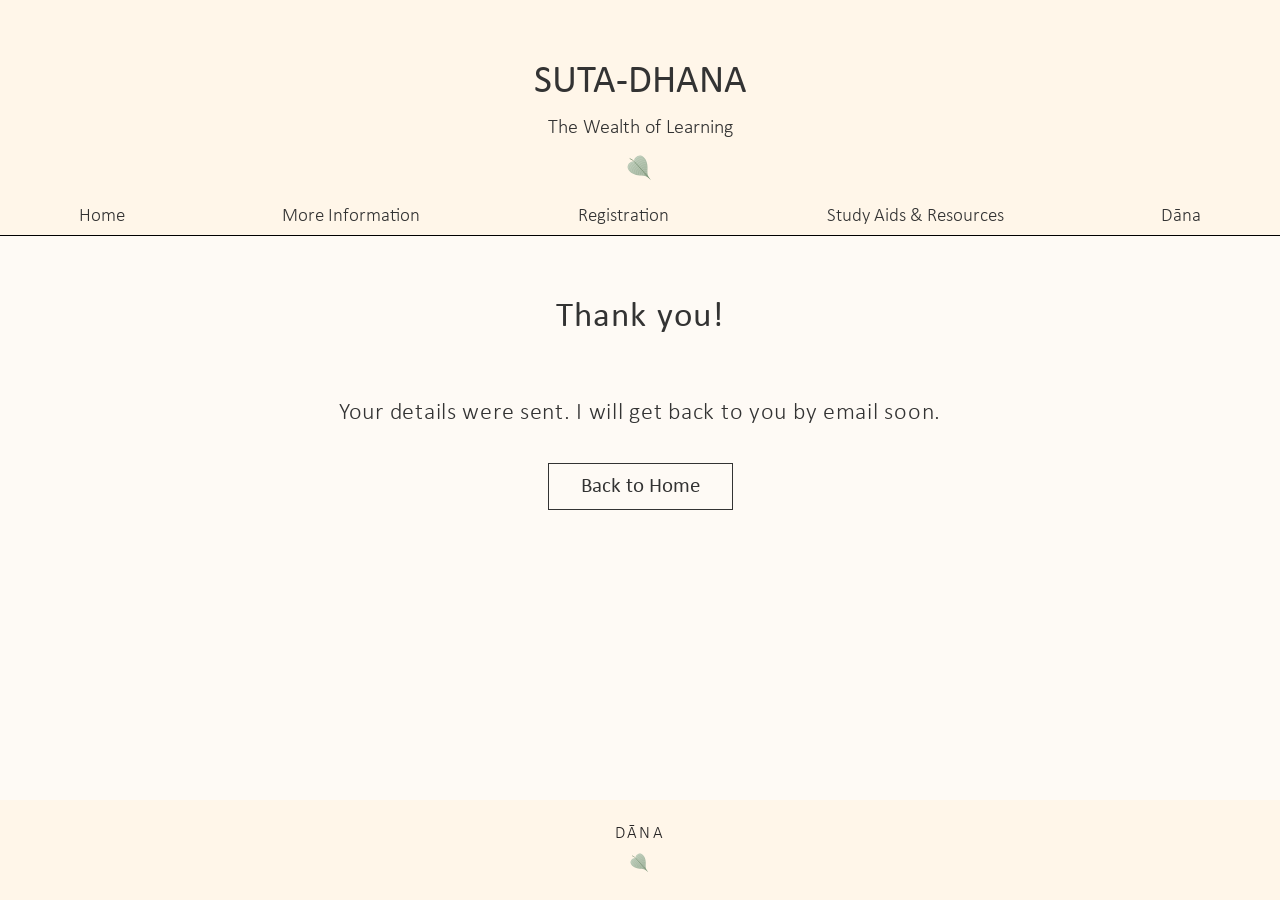
<file: thank-you/index.html>
<!doctype html>
<html lang="en">
<head>
<meta charset="utf-8">
<meta name="viewport" content="width=device-width, initial-scale=1">
<title>Thank You | SUTA-DHANA</title>

<meta property="og:title" content="Thank You | SUTA-DHANA">
<meta property="og:site_name" content="SUTA-DHANA">
<meta property="og:url" content="https://www.sutadhana.com/thank-you">
<meta name="google-site-verification" content="1Zi5jL2XU_an9RShy3Urpecro5rbOCZsxssGdljeDTs">
<meta name="msvalidate.01" content="31045E5BEB0F0FA9DA4D48A73254A06D">
<link rel="canonical" href="https://www.sutadhana.com/thank-you/">
<meta name="robots" content="noindex">
<link rel="icon" href="../assets/leaf.svg" type="image/svg+xml">
<link rel="preconnect" href="https://fonts.googleapis.com">
<link rel="preconnect" href="https://fonts.gstatic.com" crossorigin>
<link href="https://fonts.googleapis.com/css2?family=Carlito:ital,wght@0,400;0,700;1,400&family=Heebo:wght@300&display=swap" rel="stylesheet">
<link rel="stylesheet" href="../assets/style.css?v=13">
</head>
<body>
<a class="skip" href="#main">Skip to Main Content</a>
<header class="site-header">
  <a class="brand" href="../">SUTA-DHANA</a>
  <p class="tagline">The Wealth of Learning</p>
  <img class="leaf" src="../assets/leaf.svg" alt="" width="34" height="34">
  <nav aria-label="Site"><ul><li><a href="../">Home</a></li><li><a href="../more-information/">More Information</a></li><li><a href="../registration/">Registration</a></li><li><a href="../study-aids-resources/">Study Aids &amp; Resources</a></li><li><a href="../d%C4%81na/">Dāna</a></li></ul></nav>
</header>
<main id="main">

<section class="band center">
  <h1 class="page-title">Thank you!</h1>
  <p>Your details were sent. I will get back to you by email soon.</p>
  <p><a class="btn-outline" href="../">Back to Home</a></p>
</section>

</main>
<footer class="site-footer">
  <a href="../d%C4%81na/">DĀNA</a>
  <img src="../assets/leaf.svg" alt="" width="26" height="26">
</footer>
<script>try{if("scrollRestoration" in history)history.scrollRestoration="manual";if(!location.hash)window.scrollTo(0,0);}catch(e){}</script>
<!-- Cloudflare Web Analytics --><script defer src='https://static.cloudflareinsights.com/beacon.min.js' data-cf-beacon='{"token": "a567cd92b4b54e6aac4dd3707e3bd36f"}'></script><!-- End Cloudflare Web Analytics -->
</body>
</html>
</file>
<file: assets/style.css>
/* SUTA-DHANA — typography and header colors matched to the original site;
   accents shared with the Pali course app (learn.sutadhana.com) */

/* Calibri files: served from this site (assets/fonts, added at deploy);
   the Wix copies are a fallback until then. */
@font-face { font-family: "SD Calibri Light"; font-display: swap;
  src: url("fonts/calibri-light.woff2") format("woff2"),
       url("https://static.wixstatic.com/ufonts/1305c3_b148631cfd154436a624ee6597fe7682/woff2/file.woff2") format("woff2"); }
@font-face { font-family: "SD Calibri"; font-display: swap;
  src: url("fonts/calibri.woff2") format("woff2"),
       url("https://static.wixstatic.com/ufonts/343069_4415df9871d943c59d432c7dc4fa5beb/woff2/file.woff2") format("woff2"); }
@font-face { font-family: "SD Calibri Bold"; font-weight: 700; font-display: swap;
  src: url("fonts/calibri-bold.woff2") format("woff2"),
       url("https://static.wixstatic.com/ufonts/343069_fca013bff4a24d8c90afe352e06c98c0/woff2/file.woff2") format("woff2"); }

@font-face { font-family: "SD Heebo"; font-weight: 300; font-display: swap;
  src: url("fonts/heebo.woff2") format("woff2"),
       url("https://static.parastorage.com/tag-bundler/api/v1/fonts-cache/googlefont/woff2/s/heebo/v15/NGSpv5_NC0k9P_v6ZUCbLRAHxK1EiSysd0mm.woff2") format("woff2"); }

:root {
  --frame: #FFF6E9;      /* header & footer, as on the original site */
  --surface: #FEFAF5;    /* page */
  --soft: #EEEFE9;       /* alternating bands */
  --ink: #333333;
  --muted: #5F655C;
  --line: #D8D3C4;
  --accent: #5E6E58;     /* sage, shared with the course app */
  --accent-hover: #45523F;
  --accent-ink: #FEFAF5;
  --closed: #FFBABA;
  --open: #C9EBC4;
  --hl: #E5F0FE;
  --light: "SD Calibri Light", "Calibri Light", Carlito, Calibri, "Segoe UI", sans-serif;
  --reg: "SD Calibri", Calibri, Carlito, "Segoe UI", sans-serif;
  --bold: "SD Calibri Bold", Calibri, Carlito, "Segoe UI", sans-serif;
  --quote: "SD Heebo", "Heebo", sans-serif;
  --col: 980px;
}
* { box-sizing: border-box; }
html { scroll-behavior: auto; }
body { margin: 0; min-height: 100vh; display: flex; flex-direction: column; background: var(--surface); color: var(--ink);
  font-family: var(--light); font-size: 24px; line-height: 2.05; letter-spacing: .03em; -webkit-text-size-adjust: 100%; -webkit-font-smoothing: antialiased; -moz-osx-font-smoothing: grayscale;
  font-variant-ligatures: common-ligatures; }
main { flex: 1 0 auto; }
a { color: var(--ink); text-decoration: underline; text-underline-offset: 3px; text-decoration-thickness: 1px; }
a:hover { color: var(--accent); }
img { max-width: 100%; }
em { font-style: italic; }
.skip { position: absolute; left: -9999px; }
.skip:focus { left: 16px; top: 8px; background: var(--surface); padding: 4px 8px; z-index: 9; }

/* Header */
.site-header { background: var(--frame); text-align: center; padding: 54px 0 0; border-bottom: 1px solid #000; }
.brand { font-family: var(--reg); font-size: 39px; line-height: 1.5; color: var(--ink); text-decoration: none; letter-spacing: 0; }
.brand:hover { color: var(--ink); }
.tagline { margin: 0 0 4px; font-size: 20px; line-height: 1.5; letter-spacing: 0; }
.site-header .leaf { display: block; margin: 8px auto 13px; }
nav ul { list-style: none; margin: 0; padding: 0; display: flex; }
nav li { flex: 1 1 auto; }
nav a { display: block; position: relative; padding: 0 8px; font-size: 19px; line-height: 37px; letter-spacing: 0; color: var(--ink); text-decoration: none; white-space: nowrap; }
nav a:hover { color: var(--accent); }
nav a[aria-current="page"]::after { content: ""; position: absolute; left: 50%; bottom: -1px; width: 13px; height: 13px; background: var(--surface);
  border-right: 1px solid #000; border-bottom: 1px solid #000; transform: translate(-50%, 50%) rotate(45deg); clip-path: polygon(100% 0, 100% 100%, 0 100%); }

/* Bands: one centered column */
.band { padding-block: 57px 64px; padding-inline: max(16px, calc((100% - var(--col)) / 2)); }
.center { text-align: center; }
.right { text-align: right; }
.soft { background: var(--soft); }
.page-title { font-family: var(--reg); font-weight: 400; font-size: 35px; line-height: 1.4; letter-spacing: .03em; margin: 0 0 47px; text-wrap: balance; }
.page-title .wide { letter-spacing: .15em; }
.subtitle { font-family: var(--reg); font-weight: 400; font-size: 28px; line-height: 1.48; letter-spacing: .05em; margin: 0 0 36px; }
.subtitle.light { font-family: var(--light); font-size: 31px; letter-spacing: 0; }
.intro p { margin: 0 0 32px; }
.intro p:last-child { margin-bottom: 0; }
.prose { padding-block: 29px 64px; padding-inline: max(16px, calc((100% - 1040px) / 2)); }
.prose .page-title { margin-bottom: 49px; }
.prose h3 { font-family: var(--bold); font-weight: 700; font-size: 27px; line-height: inherit; margin: 0; }
.prose p { margin: 0 0 33px; }
.btn-outline, .btn, button { display: inline-block; font-family: var(--reg); font-size: 21px; letter-spacing: 0; line-height: 1.4; text-decoration: none; cursor: pointer; }
.btn-outline { border: 1px solid var(--ink); color: var(--ink); background: transparent; padding: 8px 32px; }
.btn-outline:hover { background: var(--accent); border-color: var(--accent); color: var(--accent-ink); }
.btn, button { border: 0; background: var(--accent); color: var(--accent-ink); border-radius: 999px; padding: 8px 42px; }
.btn:hover, button:hover { background: var(--accent-hover); color: var(--accent-ink); }

/* Home: floating leaves and the AN 5.47 quote, placed as on the original */
.intro { position: relative; padding-bottom: 47px; }
.deco { position: absolute; width: 40px; height: 40px; }
.deco-a { top: 337px; left: calc(50% - 483px); }
.deco-b { top: 703px; left: calc(50% + 452px); transform: scaleX(-1); }
.quote-band { background: var(--soft); padding-block: 45px 42px; padding-inline: max(16px, calc((100% - 1100px) / 2)); }
.quote-band .leaf { display: block; }
.leaf-start { margin-left: 181px; }
.leaf-end { margin-left: 726px; transform: scaleX(-1); }
.quote-cols { display: grid; grid-template-columns: auto auto; justify-content: space-between; column-gap: 56px; text-align: left; margin: 12px 0 20px; }
.quote-cols > * { min-width: 0; }
blockquote { margin: 0; font-family: var(--quote); font-weight: 300; font-style: italic; font-size: 19px; line-height: 2; letter-spacing: .05em; }
blockquote[lang="pi"], .ref { font-family: Tahoma, Verdana, "DejaVu Sans", sans-serif; font-weight: 400; }
@media (min-width: 1150px) { blockquote { white-space: nowrap; } }
@media (max-width: 1149px) { .quote-cols { grid-template-columns: 1fr 1fr; } }
.ref { font-size: 15px; line-height: 2; letter-spacing: .05em; margin-top: 42px; }

/* Resources */
.toc-band { padding-block: 32px 30px; border-bottom: 1px solid var(--ink); }
.toc-band .page-title { margin-bottom: 43px; }
.toc-h { font-family: var(--reg); font-weight: 400; font-size: 31px; line-height: 1.3; letter-spacing: .03em; margin: 0 0 10px; }
ul.toc { margin: 0; padding-left: 39px; font-family: var(--light); font-size: 23px; line-height: 1.9; letter-spacing: .05em; }
ul.toc li::marker { color: var(--ink); }
.res-band { padding-block: 20px 70px; }
.res-band .section-h { padding-left: 25px; }
.section-h { font-family: var(--reg); font-weight: 400; font-size: 34px; line-height: 1.3; letter-spacing: .03em; margin: 0 0 28px; scroll-margin-top: 16px; }
ul.links { margin: 0; padding-left: 66px; line-height: 1.4; }
ul.links li { margin-bottom: 35px; }
ul.links li:last-child { margin-bottom: 0; }
ul.recs { list-style: none; padding: 0; margin: 0; line-height: 2.2; }

/* Registration */
.courses { padding-left: 1.2em; line-height: 1.2; }
.courses li + li { margin-top: 1.4em; }
.nw { white-space: nowrap; }
.hl { background: var(--hl); }
.status.closed { background: var(--closed); padding: 0 4px; }
.status.open { background: var(--open); padding: 0 4px; }
.lt-btn { font: inherit; color: var(--ink); background: none; border: 0; padding: 0; cursor: pointer; text-decoration: underline; text-underline-offset: 3px; text-decoration-thickness: 1px; letter-spacing: inherit; }
.lt-btn, .lt-btn:hover, .lt-btn:focus, .lt-btn:active { background: none; box-shadow: none; border-radius: 0; min-height: 0; }
.lt-btn:hover { color: var(--accent); }
.lt-btn:focus-visible { outline: 2px solid var(--accent); outline-offset: 2px; }
.lt-box { display: block; margin: 6px 0 10px; padding: 10px 16px; max-width: 34em; background: var(--frame); border: 1px solid var(--line); border-radius: 8px; line-height: 1.6; }
.lt-box[hidden] { display: none; }
.lt-box strong { font-family: var(--bold); font-weight: normal; }
.card { background: var(--surface); border: 1px solid var(--muted); border-radius: 6px; box-shadow: 0 1px 2px rgba(51,51,51,.05), 0 4px 14px rgba(51,51,51,.06); padding: 24px; }
.form { display: grid; grid-template-columns: 1fr 1fr; gap: 14px 18px; max-width: 620px; margin: 32px auto 0; text-align: left; font-family: var(--reg); letter-spacing: 0; }
.form.narrow { max-width: 480px; }
.form label { display: flex; flex-direction: column; font-size: 17px; line-height: 1.4; gap: 4px; }
.form .full { grid-column: 1 / -1; }
.row3 { grid-column: 1 / -1; display: grid; grid-template-columns: 1fr 1fr 2fr; gap: 14px; }
input, select, textarea { font: inherit; font-size: 17px; color: var(--ink); background: #F7F7F4; border: 1px solid #A9AFA5; border-radius: 4px; padding: 6px 10px; width: 100%; }
input:focus, select:focus, textarea:focus { outline: 2px solid var(--accent); outline-offset: 1px; }
.hp { display: none; }

/* Dāna: donation box (card or PayPal) */
.dana .intro { max-width: 820px; margin: 0 auto; padding-bottom: 0; text-align: left; }
.dana-box { max-width: 520px; margin: 44px auto 0; padding: 26px 24px 22px; font-family: var(--reg); letter-spacing: 0; line-height: 1.4; }
.dana-h { font-family: var(--reg); font-weight: 400; font-size: 22px; margin: 0 0 16px; }
.dana-amounts { display: grid; grid-template-columns: repeat(3, 1fr); gap: 10px; }
.dana-amounts button { border-radius: 8px; padding: 0; height: 50px; font-size: 21px; background: var(--soft); color: var(--ink); border: 1px solid var(--line); }
.dana-amounts button:hover { background: var(--line); color: var(--ink); }
.dana-amounts button[aria-pressed="true"] { background: var(--accent); border-color: var(--accent); color: var(--accent-ink); }
.dana-other { display: flex; align-items: center; gap: 8px; margin-top: 12px; border: 1px solid #A9AFA5; border-radius: 8px; padding: 0 14px; background: #F7F7F4; }
.dana-other span { font-size: 20px; color: var(--muted); }
.dana-other input { border: 0; background: transparent; padding: 0; height: 48px; font-size: 20px; }
.dana-other input:focus { outline: none; }
.dana-other:focus-within { outline: 2px solid var(--accent); outline-offset: 1px; }
.dana-note { font-size: 16px; color: var(--muted); margin: 16px 0 0; }
#dana-buttons { margin-top: 18px; min-height: 120px; }
.dana-wait { font-size: 17px; color: var(--muted); margin: 0; padding-top: 24px; }
.dana-msg { font-size: 16px; color: #7A2E1E; min-height: 1em; margin: 6px 0 0; }
.dana-done { margin-top: 44px; }
.dana-done p { margin: 0 0 12px; }

/* Footer */
.site-footer { background: var(--frame); text-align: center; padding: 22px 16px 24px; display: flex; flex-direction: column; align-items: center; gap: 4px; }
.site-footer a { font-family: var(--light); color: #282626; text-decoration: none; font-size: 17px; letter-spacing: .12em; line-height: 1.4; }
.site-footer a:hover { color: var(--accent); }

@media (max-width: 760px) {
  body { font-size: 19px; line-height: 1.8; }
  .site-header { padding-top: 30px; }
  .brand { font-size: 33px; }
  nav ul { justify-content: center; flex-wrap: wrap; }
  nav li { flex: 0 0 auto; }
  nav a { font-size: 17px; line-height: 30px; padding: 0 10px 6px; }
  nav a[aria-current="page"] { font-family: var(--bold); font-weight: 700; }
  nav a[aria-current="page"]::after { display: none; }
  .band { padding-block: 44px; }
  .page-title { font-size: 29px; margin-bottom: 26px; }
  .subtitle { font-size: 23px; }
  .quote-cols { grid-template-columns: 1fr; gap: 28px; }
  .deco { display: none; }
  .leaf-start, .leaf-end { margin-left: auto; margin-right: auto; }
  .form, .row3 { grid-template-columns: 1fr; }
  ul.links { padding-left: 24px; }
  .res-band .section-h { padding-left: 0; }
  ul.toc { padding-left: 24px; }
  ul.links li { margin-bottom: 22px; }
  .section-h { font-size: 28px; }
}

/* Form result message */
.form-msg { margin: 4px 0 0; font-size: 17px; line-height: 1.5; padding: 10px 14px; border-radius: 4px; }
.form-msg.ok { background: #E3EEDF; color: #2F5233; }
.form-msg.err { background: #F8E1DC; color: #7A2E1E; }
.form-msg.err a { color: inherit; }

/* Apple Pay link (shown only on Apple devices) */
.dana-or { display: flex; align-items: center; gap: 12px; margin: 14px 0 12px; font-size: 15px; color: var(--muted); }
.dana-or::before, .dana-or::after { content: ""; flex: 1; border-top: 1px solid var(--line); }
.apple-pay-link { display: block; text-decoration: none; }
.apple-pay-btn { display: block; height: 45px; border-radius: 23px; background: #000 no-repeat center / auto 21px url("data:image/svg+xml,%3Csvg xmlns='http://www.w3.org/2000/svg' viewBox='0 0 105 43'%3E%3Cpath fill='%23fff' d='M19.2 5.6c-1.2 1.4-3.1 2.5-5 2.4-.3-1.9.7-4 1.8-5.2C17.2 1.3 19.2.3 20.9.2c.2 2-.6 4-1.7 5.4zm1.7 2.7c-2.8-.2-5.1 1.6-6.4 1.6-1.3 0-3.3-1.5-5.5-1.5-2.8 0-5.4 1.7-6.9 4.2-3 5.1-.8 12.7 2.1 16.9 1.4 2.1 3.1 4.3 5.3 4.2 2.1-.1 2.9-1.4 5.5-1.4 2.5 0 3.3 1.4 5.5 1.3 2.3 0 3.7-2.1 5.1-4.1 1.6-2.3 2.2-4.6 2.3-4.7-.1 0-4.4-1.7-4.5-6.7 0-4.2 3.4-6.2 3.6-6.3-2-2.9-5-3.2-6.1-3.3z'/%3E%3Ctext x='35' y='31' fill='%23fff' font-family='-apple-system,Helvetica,Arial,sans-serif' font-size='27' font-weight='500'%3EPay%3C/text%3E%3C/svg%3E"); }
@supports (-webkit-appearance: -apple-pay-button) {
  .apple-pay-btn { -webkit-appearance: -apple-pay-button; -apple-pay-button-type: donate; -apple-pay-button-style: black; background: none; }
}
.apple-pay-link:hover .apple-pay-btn { opacity: .88; }

/* AN 5.47 quote: phone line breaks so no word is left alone on a line */
br.m { display: none; }
@media (max-width: 760px) {
  br.m { display: inline; }
  br.d { display: none; }
  blockquote { font-size: 17px; letter-spacing: .02em; }
  blockquote[lang="pi"] { font-size: 16px; }
}
</file>
